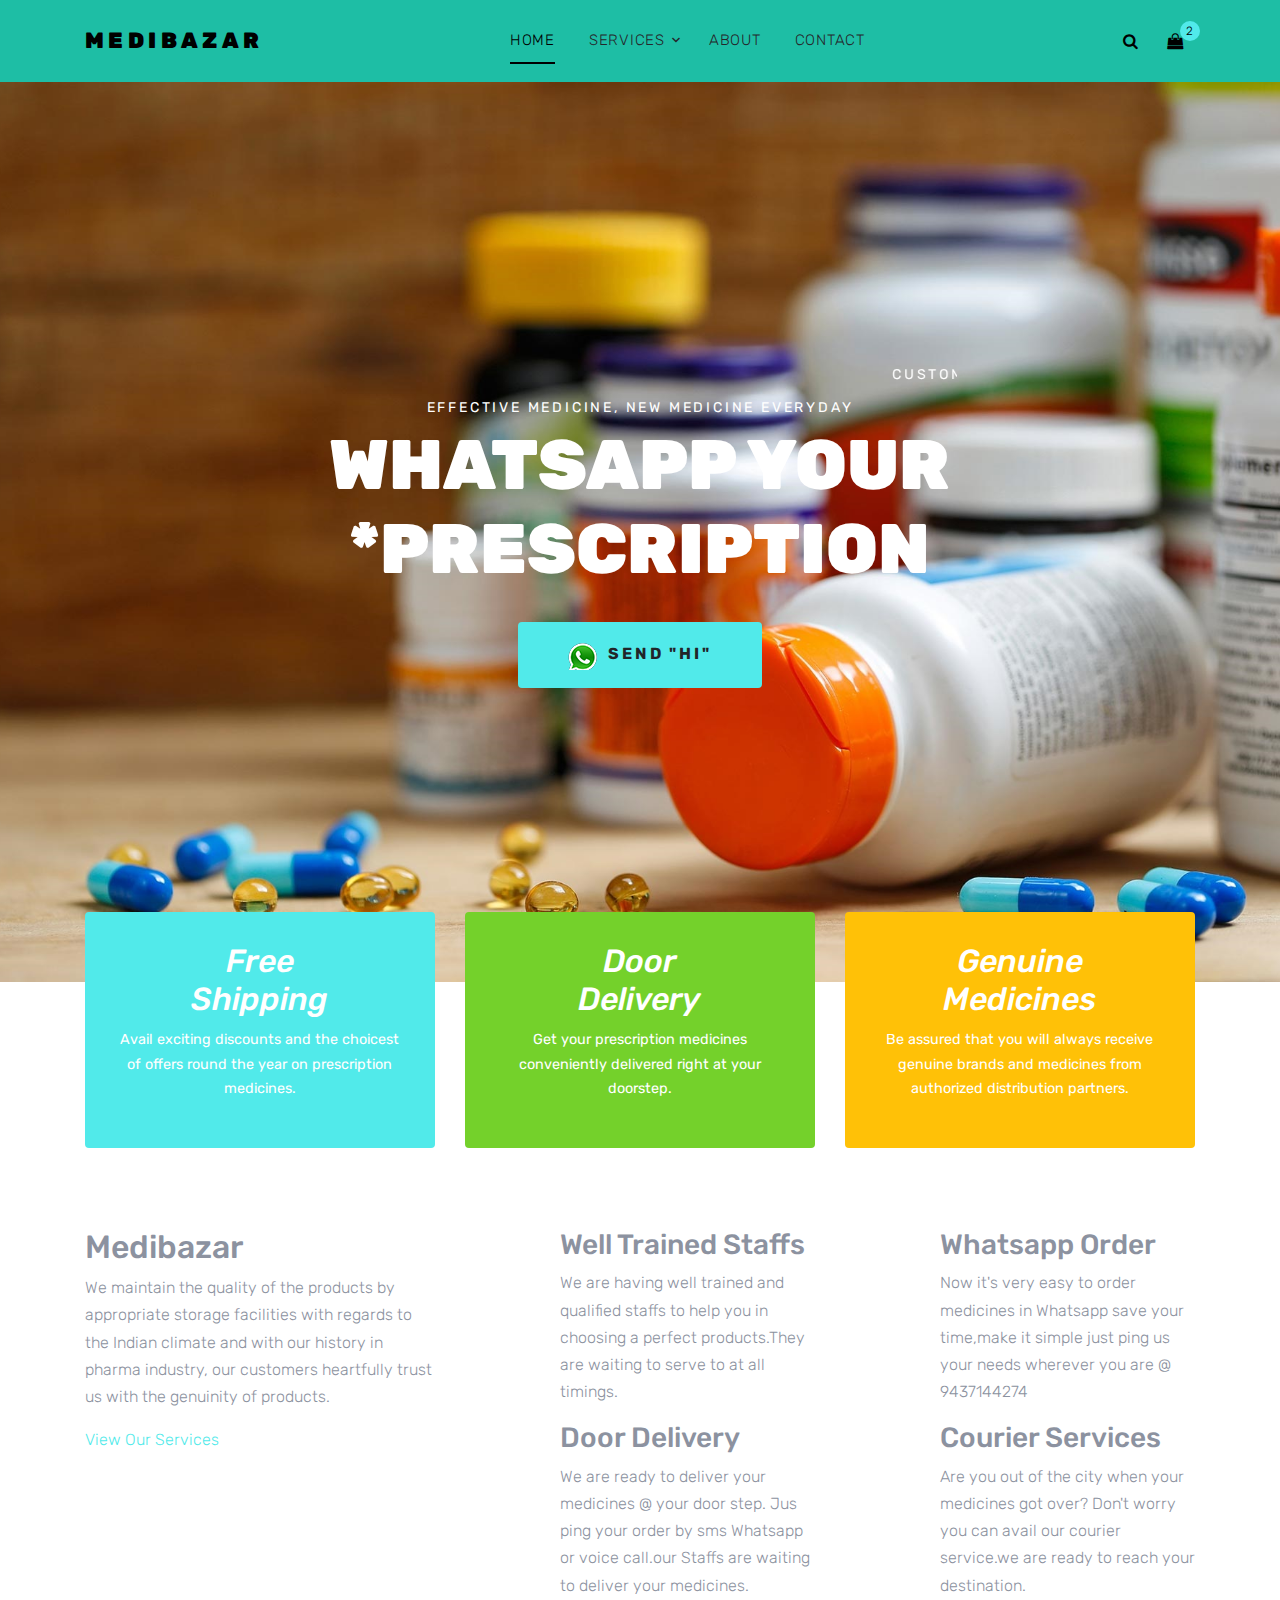
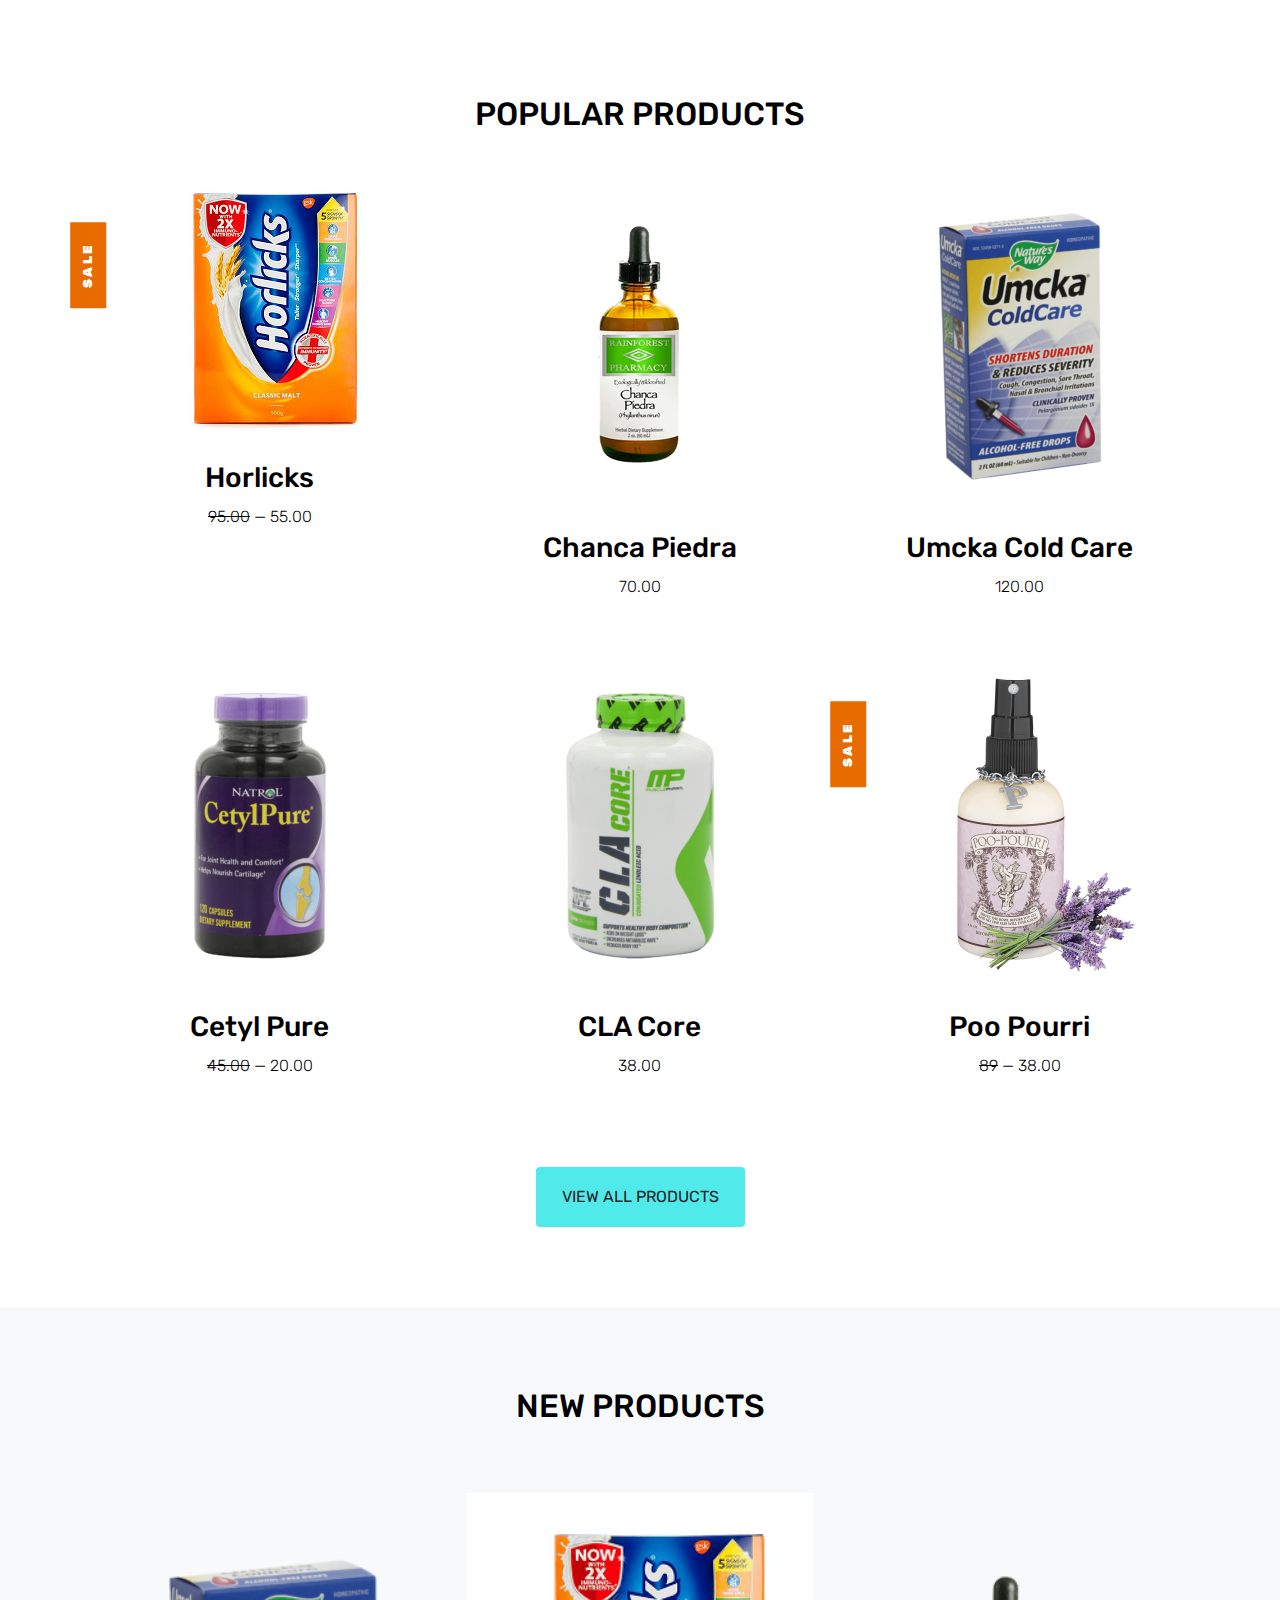
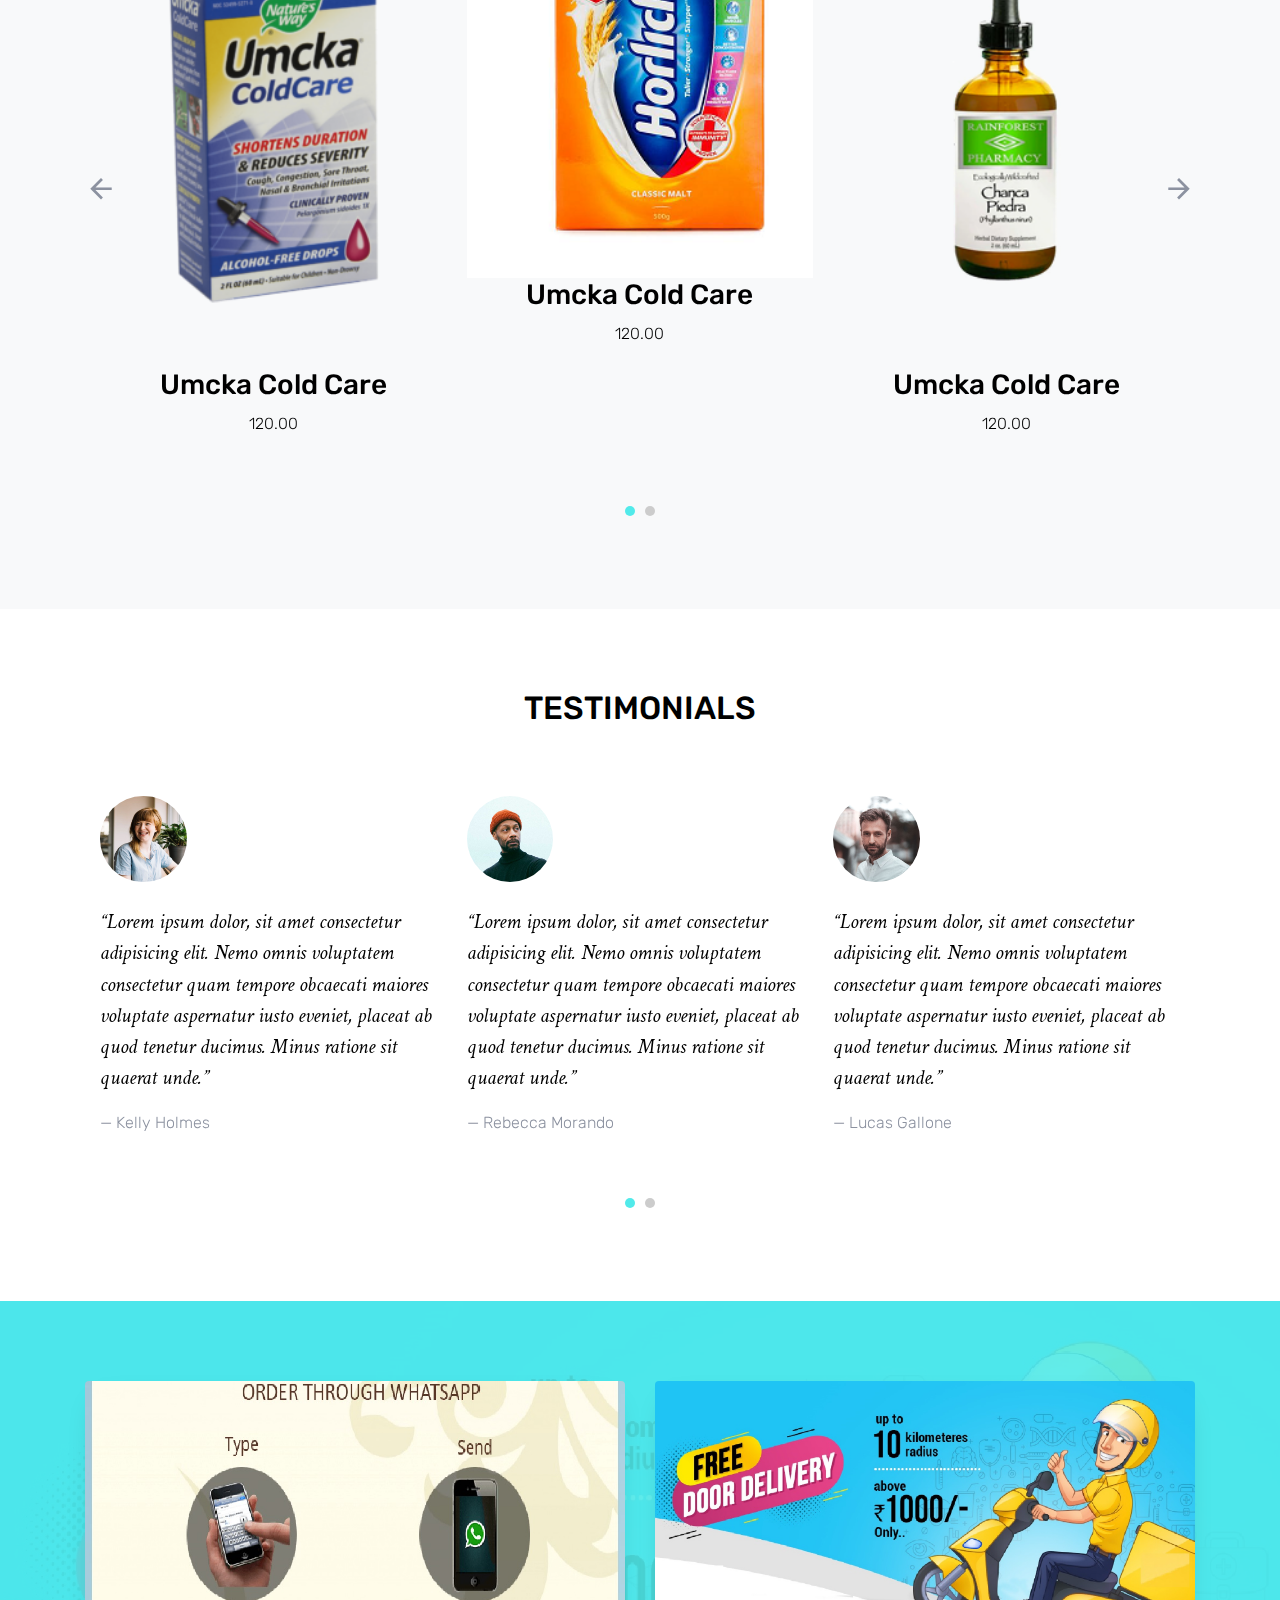
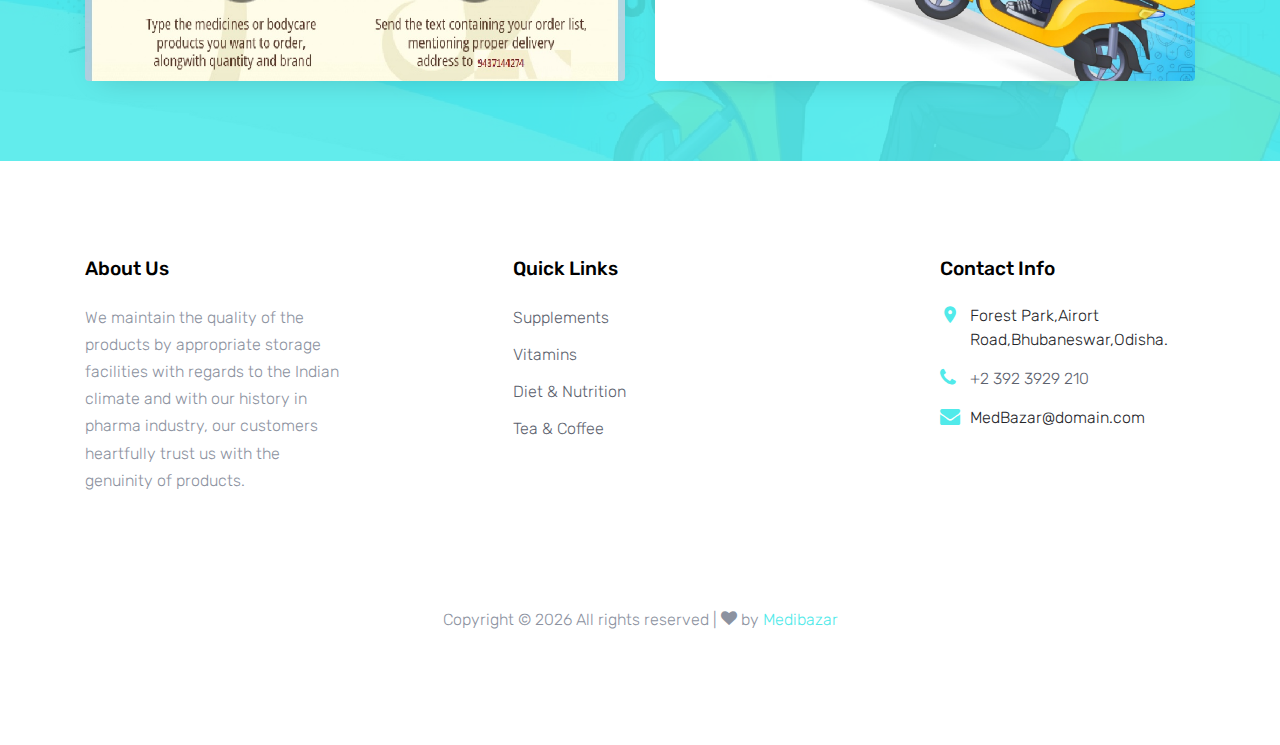
<file: index.html>
<!DOCTYPE html>
<html lang="en">

<head>
  <title>Medibazar.Com Online Pharmacy|Fast Delivery.</title>
  <meta charset="utf-8">
  <meta name="viewport" content="width=device-width, initial-scale=1, shrink-to-fit=no">

  <link href="https://fonts.googleapis.com/css?family=Rubik:400,700|Crimson+Text:400,400i" rel="stylesheet">
  <link rel="stylesheet" href="fonts/icomoon/style.css">

  <link rel="stylesheet" href="css/bootstrap.min.css">
  <link rel="stylesheet" href="css/magnific-popup.css">
  <link rel="stylesheet" href="css/jquery-ui.css">
  <link rel="stylesheet" href="css/owl.carousel.min.css">
  <link rel="stylesheet" href="css/owl.theme.default.min.css">


  <link rel="stylesheet" href="css/aos.css">

  <link rel="stylesheet" href="css/style.css">

</head>

<body>
<!-- <div class="header-top clearfix" style="background-color:#006374;"> -->
        <!-- <div class="container"> -->
            <!-- <div class="row"> -->
                <!-- <div class="col-lg-5 col-md-5 "> -->
                                            <!-- <p>Welcome to Medibazar</p> -->
                                        <!-- </div> -->
                                    <!-- <div class="col-lg-7 col-md-7  text-right"> -->
                                                <!-- <p> -->
                            <!-- Opening Hours : <span>Monday to Sunday - 7.00 AM TO 9.00 PM (Due to COVID-19 )</span>                        </p> -->
                    <!-- </div> -->
                            <!-- </div> -->
        <!-- </div> -->
    <!-- </div> -->

  <div class="site-wrap">


    <div class="site-navbar py-2">

      <div class="search-wrap">
        <div class="container">
          <a href="#" class="search-close js-search-close"><span class="icon-close2"></span></a>
          <form action="#" method="post">
            <input type="text" class="form-control" placeholder="Search keyword and hit enter...">
          </form>
        </div>
      </div>

      <div class="container">
        <div class="d-flex align-items-center justify-content-between">
          <div class="logo">
            <div class="site-logo">
              <a href="index.html" class="js-logo-clone">Medibazar</a>
            </div>
          </div>
          <div class="main-nav d-none d-lg-block">
            <nav class="site-navigation text-right text-md-center" role="navigation">
              <ul class="site-menu js-clone-nav d-none d-lg-block">
                <li class="active"><a href="index.html">Home</a></li>
                <!-- <li><a href="shop.html">Store</a></li> -->
                <li class="has-children">
                  <a href="#">Services</a>
                  <ul class="dropdown">
                    <li><a href="#">Doctor consoultancy</a></li>
                    <li class="has-children">
                      <a href="#">Vitamins</a>
                      <ul class="dropdown">
                        <li><a href="#">Fitness &amp; Supplements</a></li>
                        <li><a href="#">Vitamins</a></li>
                        <li><a href="#">Diet &amp; Nutrition</a></li>
                        <li><a href="#">Ayurveda Product</a></li>
                      </ul>
                    </li>
                    <li><a href="#">Diet &amp; Nutrition</a></li>
                    <li><a href="#">Diabetes</a></li>
                    
                  </ul>
                </li>
                <li><a href="about.html">About</a></li>
                <li><a href="https://wa.me/919437144274?text=Hi">Contact</a></li>
              </ul>
            </nav>
          </div>
          <div class="icons">
            <a href="#" class="icons-btn d-inline-block js-search-open"><span class="icon-search"></span></a>
            <a href="https://wa.me/919437144274?text=Hi" class="icons-btn d-inline-block bag">
              <span class="icon-shopping-bag"></span>
              <span class="number">2</span>
            </a>
            <a href="#" class="site-menu-toggle js-menu-toggle ml-3 d-inline-block d-lg-none"><span
                class="icon-menu"></span></a>
          </div>
        </div>
      </div>
    </div>
	
	


    <div class="site-blocks-cover" style="background-image: url('images/hero_1.jpg');">
      <div class="container">
        <div class="row">
          <div class="col-lg-7 mx-auto order-lg-2 align-self-center">
            <div class="site-block-cover-content text-center">
			<marquee><h2  class="sub-title" >Customer safety is of utmost importance to us and we are closely monitoring the impact of COVID-19.Please upload your prescription on Whatsappp</h2></marquee>
              <h2 class="sub-title">Effective Medicine, New Medicine Everyday</h2>
              <h1>WhatsApp Your *Prescription</h1>
              <h2>
                <a target="_blank" href="https://wa.me/919437144274?text=Hi"" class="btn btn-primary px-5 py-3"><img src="images/whatsapp.png" alt="Image"><b>Send "Hi"</b></a>
				
              </h2>
            </div>
          </div>
        </div>
      </div>
    </div>

    <div class="site-section">
      <div class="container">
        <div class="row align-items-stretch section-overlap">
          <div class="col-md-6 col-lg-4 mb-4 mb-lg-0">
            <div class="banner-wrap bg-primary h-100">
              <a href="#" class="h-100">
                <h5>Free <br> Shipping</h5>
                <p>
                  
                  <strong>Avail exciting discounts and the choicest of offers round the year on prescription medicines.</strong>
                </p>
              </a>
            </div>
          </div>
          <div class="col-md-6 col-lg-4 mb-4 mb-lg-0">
            <div class="banner-wrap h-100">
              <a href="#" class="h-100">
                <h5>Door <br> Delivery</h5>
                <p>
                  
                  <strong>Get your prescription medicines conveniently delivered right at your doorstep.</strong>
                </p>
              </a>
            </div>
          </div>
          <div class="col-md-6 col-lg-4 mb-4 mb-lg-0">
            <div class="banner-wrap bg-warning h-100">
              <a href="#" class="h-100">
                <h5>Genuine <br>Medicines </h5>
                <p>
                  
                  <strong>Be assured that you will always receive genuine brands and medicines from authorized distribution partners.</strong>
                </p>
              </a>
            </div>
          </div>

        </div>
      </div>
    </div>
	<div class="home-features clearfix">
    <div class="container">
        <div class="row">
            <div class="col-lg-4 col-md-4 col-sm-12 ">
                <div class="features-intro clearfix">
                    <h2><span>Medibazar</span></h2>

                    <p>We maintain the quality of the products by appropriate storage facilities with regards to the Indian climate and with our history in pharma industry, our customers heartfully trust us with the genuinity of products.</p>
                    <a class="read-more" href="services/index.html">View Our Services</a>                </div>
            </div>
            <div class="col-lg-8 col-md-8 col-sm-12 ">
                <div class="row">

                    <div class="col-lg-6 col-md-6 col-sm-6 single-feature">
                        <div class="row">
                            <div class="col-lg-3 col-md-3 col-sm-3 icon-wrapper">
                                <i class="fa fa-users"></i>                            </div>
                            <div class="col-lg-9 col-md-9 col-sm-9">
                                <h3>
                                    Well Trained Staffs                                </h3>
                                <p>We are having well trained and qualified staffs to help you in choosing a perfect products.They are waiting to serve to at all timings.</p>
                            </div>
                        </div>
                    </div>

                    <div class="col-lg-6 col-md-6 col-sm-6 single-feature">
                        <div class="row">
                            <div class="col-lg-3 col-md-3 col-sm-3 icon-wrapper">
                                <i class="fa fa-whatsapp"></i>                            </div>
                            <div class="col-lg-9 col-md-9 col-sm-9">
                                <h3>
                                    Whatsapp Order                                </h3>
                                <p>Now it's very easy to order medicines in Whatsapp save your time,make it simple just ping us your needs wherever you are @ 9437144274</p>
                            </div>
                        </div>
                    </div>
                    <div class="visible-lg clearfix"></div>
                    <div class="visible-md clearfix"></div>
                    <div class="visible-sm clearfix"></div>
                    <div class="col-lg-6 col-md-6 col-sm-6 single-feature">
                        <div class="row">
                            <div class="col-lg-3 col-md-3 col-sm-3 icon-wrapper">
                                <i class="fa fa-cart-plus"></i>                            </div>
                            <div class="col-lg-9 col-md-9 col-sm-9">
                                <h3>
                                    Door Delivery                                </h3>
                                <p>We are ready to deliver your medicines @ your door step. Jus ping your order by sms Whatsapp or voice call.our Staffs are waiting to deliver your medicines.</p>
                            </div>
                        </div>
                    </div>

                    <div class="col-lg-6 col-md-6 col-sm-6 single-feature">
                        <div class="row">
                            <div class="col-lg-3 col-md-3 col-sm-3 icon-wrapper">
                                <i class="fa fa-ambulance"></i>                            </div>
                            <div class="col-lg-9 col-md-9 col-sm-9">
                                <h3>
                                    Courier Services                                </h3>
                                <p>Are you out of the city when your medicines got over? Don't worry you can avail our courier service.we are ready to reach your destination.</p>
                            </div>
                        </div>
                    </div>

                </div>
            </div>
        </div>
    </div>
</div>


    <div class="site-section">
      <div class="container">
        <div class="row">
          <div class="title-section text-center col-12">
            <h2 class="text-uppercase">Popular Products</h2>
          </div>
        </div>

        <div class="row">
          <div class="col-sm-6 col-lg-4 text-center item mb-4">
            <span class="tag">Sale</span>
            <a href="shop-single.html"> <img src="images/product_01.png" alt="Image"></a>
            <h3 class="text-dark"><a href="shop-single.html">Horlicks</a></h3>
            <p class="price"><del>95.00</del> &mdash; 55.00</p>
          </div>
          <div class="col-sm-6 col-lg-4 text-center item mb-4">
            <a href="shop-single.html"> <img src="images/product_02.png" alt="Image"></a>
            <h3 class="text-dark"><a href="shop-single.html">Chanca Piedra</a></h3>
            <p class="price">70.00</p>
          </div>
          <div class="col-sm-6 col-lg-4 text-center item mb-4">
            <a href="shop-single.html"> <img src="images/product_03.png" alt="Image"></a>
            <h3 class="text-dark"><a href="shop-single.html">Umcka Cold Care</a></h3>
            <p class="price">120.00</p>
          </div>

          <div class="col-sm-6 col-lg-4 text-center item mb-4">

            <a href="shop-single.html"> <img src="images/product_04.png" alt="Image"></a>
            <h3 class="text-dark"><a href="shop-single.html">Cetyl Pure</a></h3>
            <p class="price"><del>45.00</del> &mdash; 20.00</p>
          </div>
          <div class="col-sm-6 col-lg-4 text-center item mb-4">
            <a href="shop-single.html"> <img src="images/product_05.png" alt="Image"></a>
            <h3 class="text-dark"><a href="shop-single.html">CLA Core</a></h3>
            <p class="price">38.00</p>
          </div>
          <div class="col-sm-6 col-lg-4 text-center item mb-4">
            <span class="tag">Sale</span>
            <a href="shop-single.html"> <img src="images/product_06.png" alt="Image"></a>
            <h3 class="text-dark"><a href="shop-single.html">Poo Pourri</a></h3>
            <p class="price"><del>89</del> &mdash; 38.00</p>
          </div>
        </div>
        <div class="row mt-5">
          <div class="col-12 text-center">
            <a href="shop.html" class="btn btn-primary px-4 py-3">View All Products</a>
          </div>
        </div>
      </div>
    </div>

    
    <div class="site-section bg-light">
      <div class="container">
        <div class="row">
          <div class="title-section text-center col-12">
            <h2 class="text-uppercase">New Products</h2>
          </div>
        </div>
        <div class="row">
          <div class="col-md-12 block-3 products-wrap">
            <div class="nonloop-block-3 owl-carousel">

              <div class="text-center item mb-4">
                <a href="shop-single.html"> <img src="images/product_03.png" alt="Image"></a>
                <h3 class="text-dark"><a href="shop-single.html">Umcka Cold Care</a></h3>
                <p class="price">120.00</p>
              </div>

              <div class="text-center item mb-4">
                <a href="shop-single.html"> <img src="images/product_01.png" alt="Image"></a>
                <h3 class="text-dark"><a href="shop-single.html">Umcka Cold Care</a></h3>
                <p class="price">120.00</p>
              </div>

              <div class="text-center item mb-4">
                <a href="shop-single.html"> <img src="images/product_02.png" alt="Image"></a>
                <h3 class="text-dark"><a href="shop-single.html">Umcka Cold Care</a></h3>
                <p class="price">120.00</p>
              </div>

              <div class="text-center item mb-4">
                <a href="shop-single.html"> <img src="images/product_04.png" alt="Image"></a>
                <h3 class="text-dark"><a href="shop-single.html">Umcka Cold Care</a></h3>
                <p class="price">120.00</p>
              </div>

            </div>
          </div>
        </div>
      </div>
    </div>

    <div class="site-section">
      <div class="container">
        <div class="row">
          <div class="title-section text-center col-12">
            <h2 class="text-uppercase">Testimonials</h2>
          </div>
        </div>
        <div class="row">
          <div class="col-md-12 block-3 products-wrap">
            <div class="nonloop-block-3 no-direction owl-carousel">
        
              <div class="testimony">
                <blockquote>
                  <img src="images/person_1.jpg" alt="Image" class="img-fluid w-25 mb-4 rounded-circle">
                  <p>&ldquo;Lorem ipsum dolor, sit amet consectetur adipisicing elit. Nemo omnis voluptatem consectetur quam tempore obcaecati maiores voluptate aspernatur iusto eveniet, placeat ab quod tenetur ducimus. Minus ratione sit quaerat unde.&rdquo;</p>
                </blockquote>

                <p>&mdash; Kelly Holmes</p>
              </div>
        
              <div class="testimony">
                <blockquote>
                  <img src="images/person_2.jpg" alt="Image" class="img-fluid w-25 mb-4 rounded-circle">
                  <p>&ldquo;Lorem ipsum dolor, sit amet consectetur adipisicing elit. Nemo omnis voluptatem consectetur quam tempore
                    obcaecati maiores voluptate aspernatur iusto eveniet, placeat ab quod tenetur ducimus. Minus ratione sit quaerat
                    unde.&rdquo;</p>
                </blockquote>
              
                <p>&mdash; Rebecca Morando</p>
              </div>
        
              <div class="testimony">
                <blockquote>
                  <img src="images/person_3.jpg" alt="Image" class="img-fluid w-25 mb-4 rounded-circle">
                  <p>&ldquo;Lorem ipsum dolor, sit amet consectetur adipisicing elit. Nemo omnis voluptatem consectetur quam tempore
                    obcaecati maiores voluptate aspernatur iusto eveniet, placeat ab quod tenetur ducimus. Minus ratione sit quaerat
                    unde.&rdquo;</p>
                </blockquote>
              
                <p>&mdash; Lucas Gallone</p>
              </div>
        
              <div class="testimony">
                <blockquote>
                  <img src="images/person_4.jpg" alt="Image" class="img-fluid w-25 mb-4 rounded-circle">
                  <p>&ldquo;Lorem ipsum dolor, sit amet consectetur adipisicing elit. Nemo omnis voluptatem consectetur quam tempore
                    obcaecati maiores voluptate aspernatur iusto eveniet, placeat ab quod tenetur ducimus. Minus ratione sit quaerat
                    unde.&rdquo;</p>
                </blockquote>
              
                <p>&mdash; Andrew Neel</p>
              </div>
        
            </div>
          </div>
        </div>
      </div>
    </div>

    <div class="site-section bg-secondary bg-image" style="background-image: url('images/bg_2.jpg');">
      <div class="container">
        <div class="row align-items-stretch">
          <div class="col-lg-6 mb-5 mb-lg-0">
            <a href="#" class="banner-1 h-100 d-flex" style="background-image: url('images/bg_1.jpg');">
              <div class="banner-1-inner align-self-center">
                <!-- <h2>Pharma Products</h2> -->
                <!-- <p>Lorem, ipsum dolor sit amet consectetur adipisicing elit. Molestiae ex ad minus rem odio voluptatem. -->
                <!-- </p> -->
              </div>
            </a>
          </div>
          <div class="col-lg-6 mb-5 mb-lg-0">
            <a href="#" class="banner-1 h-100 d-flex" style="background-image: url('images/bg_2.jpg');">
              <div class="banner-1-inner ml-auto  align-self-center">
               
              </div>
            </a>
          </div>
        </div>
      </div>
    </div>


    <footer class="site-footer">
      <div class="container">
        <div class="row">
          <div class="col-md-6 col-lg-3 mb-4 mb-lg-0">

            <div class="block-7">
              <h3 class="footer-heading mb-4">About Us</h3>
              <p>We maintain the quality of the products by appropriate storage facilities with
			  regards to the Indian climate and with our history in pharma industry, our customers heartfully trust us with the genuinity of products.</p>
            </div>

          </div>
          <div class="col-lg-3 mx-auto mb-5 mb-lg-0">
            <h3 class="footer-heading mb-4">Quick Links</h3>
            <ul class="list-unstyled">
              <li><a href="#">Supplements</a></li>
              <li><a href="#">Vitamins</a></li>
              <li><a href="#">Diet &amp; Nutrition</a></li>
              <li><a href="#">Tea &amp; Coffee</a></li>
            </ul>
          </div>

          <div class="col-md-6 col-lg-3">
            <div class="block-5 mb-5">
              <h3 class="footer-heading mb-4">Contact Info</h3>
              <ul class="list-unstyled">
                <li class="address">Forest Park,Airort Road,Bhubaneswar,Odisha.</li>
                <li class="phone"><a href="#">+2 392 3929 210</a></li>
                <li class="email">MedBazar@domain.com</li>
              </ul>
            </div>


          </div>
        </div>
        <div class="row pt-5 mt-5 text-center">
          <div class="col-md-12">
            <p>
             
              Copyright &copy; 
              <script>document.write(new Date().getFullYear());</script> All rights reserved | 
			  <i class="icon-heart" aria-hidden="true"></i> by <a href="/" target="_blank"
                class="text-primary">Medibazar</a>
              
            </p>
          </div>

        </div>
      </div>
    </footer>
  </div>

  <script src="js/jquery-3.3.1.min.js"></script>
  <script src="js/jquery-ui.js"></script>
  <script src="js/popper.min.js"></script>
  <script src="js/bootstrap.min.js"></script>
  <script src="js/owl.carousel.min.js"></script>
  <script src="js/jquery.magnific-popup.min.js"></script>
  <script src="js/aos.js"></script>

  <script src="js/main.js"></script>

</body>

</html>
</file>
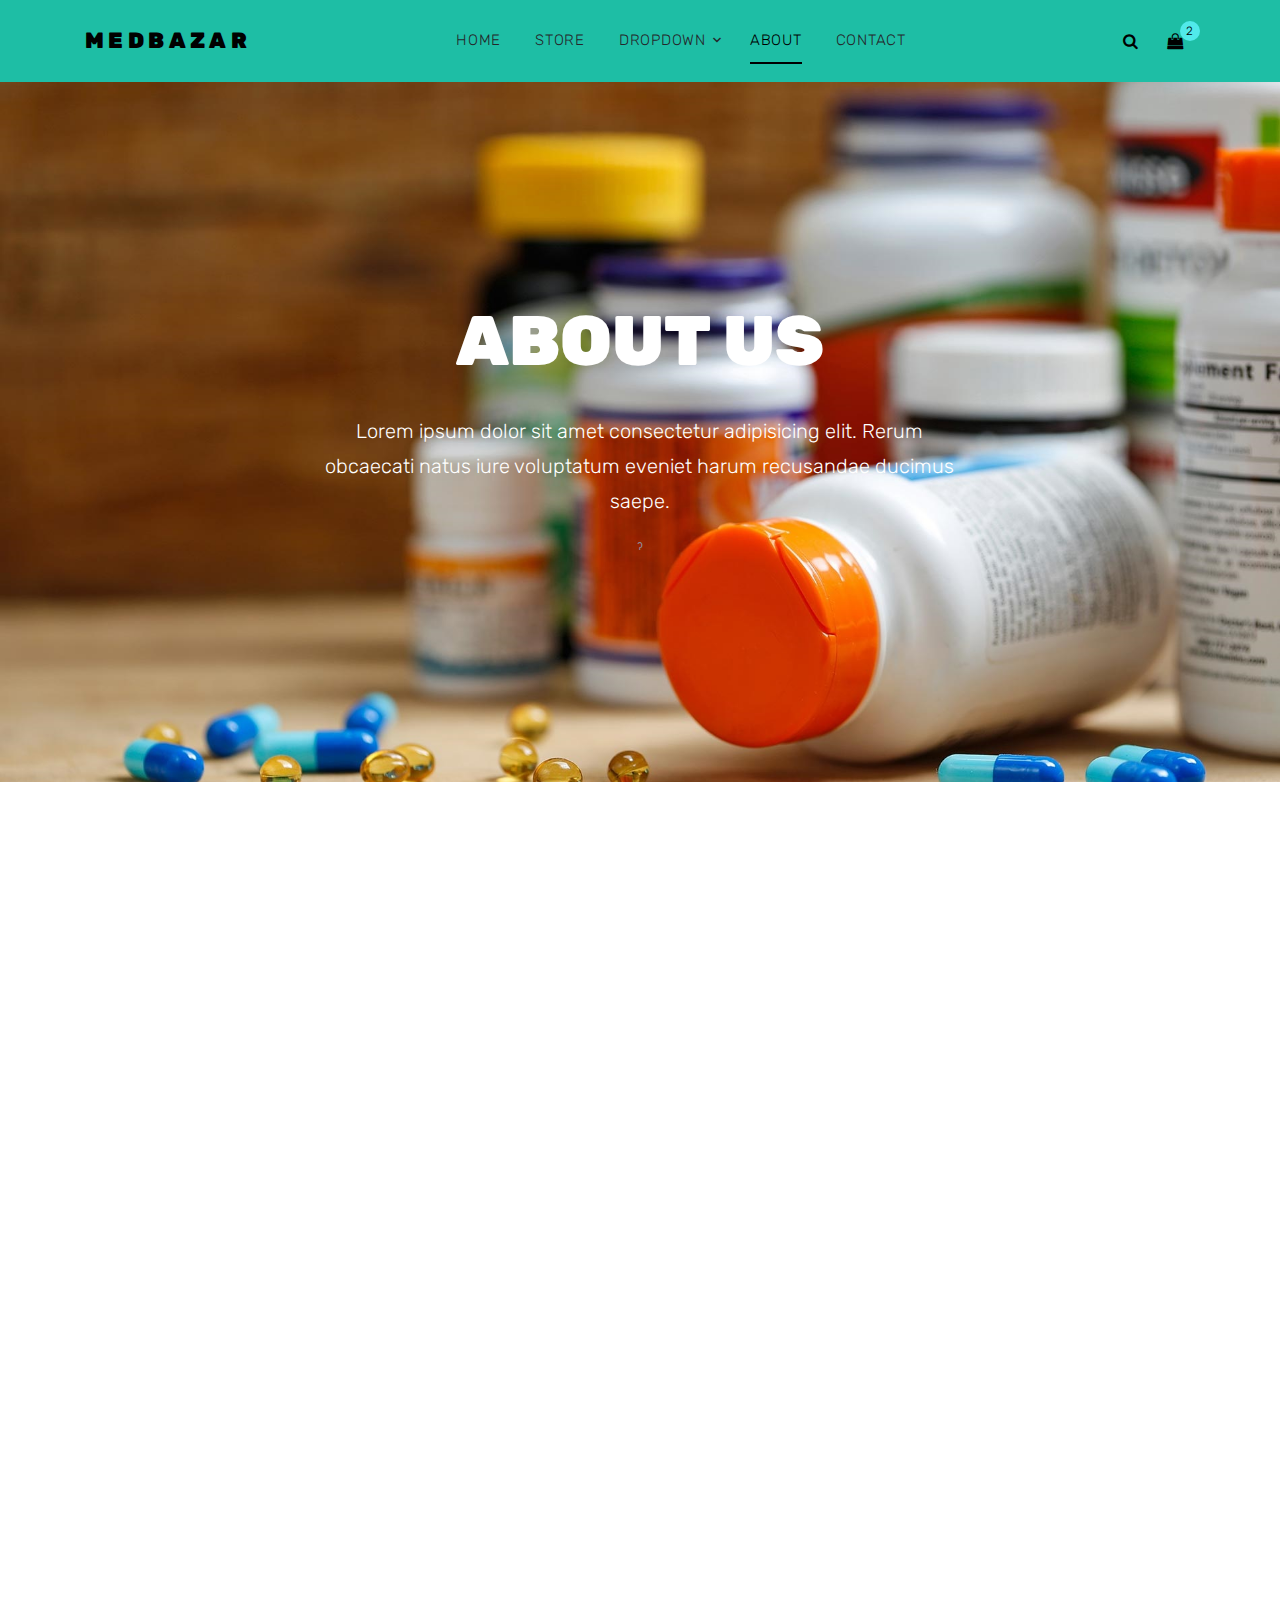
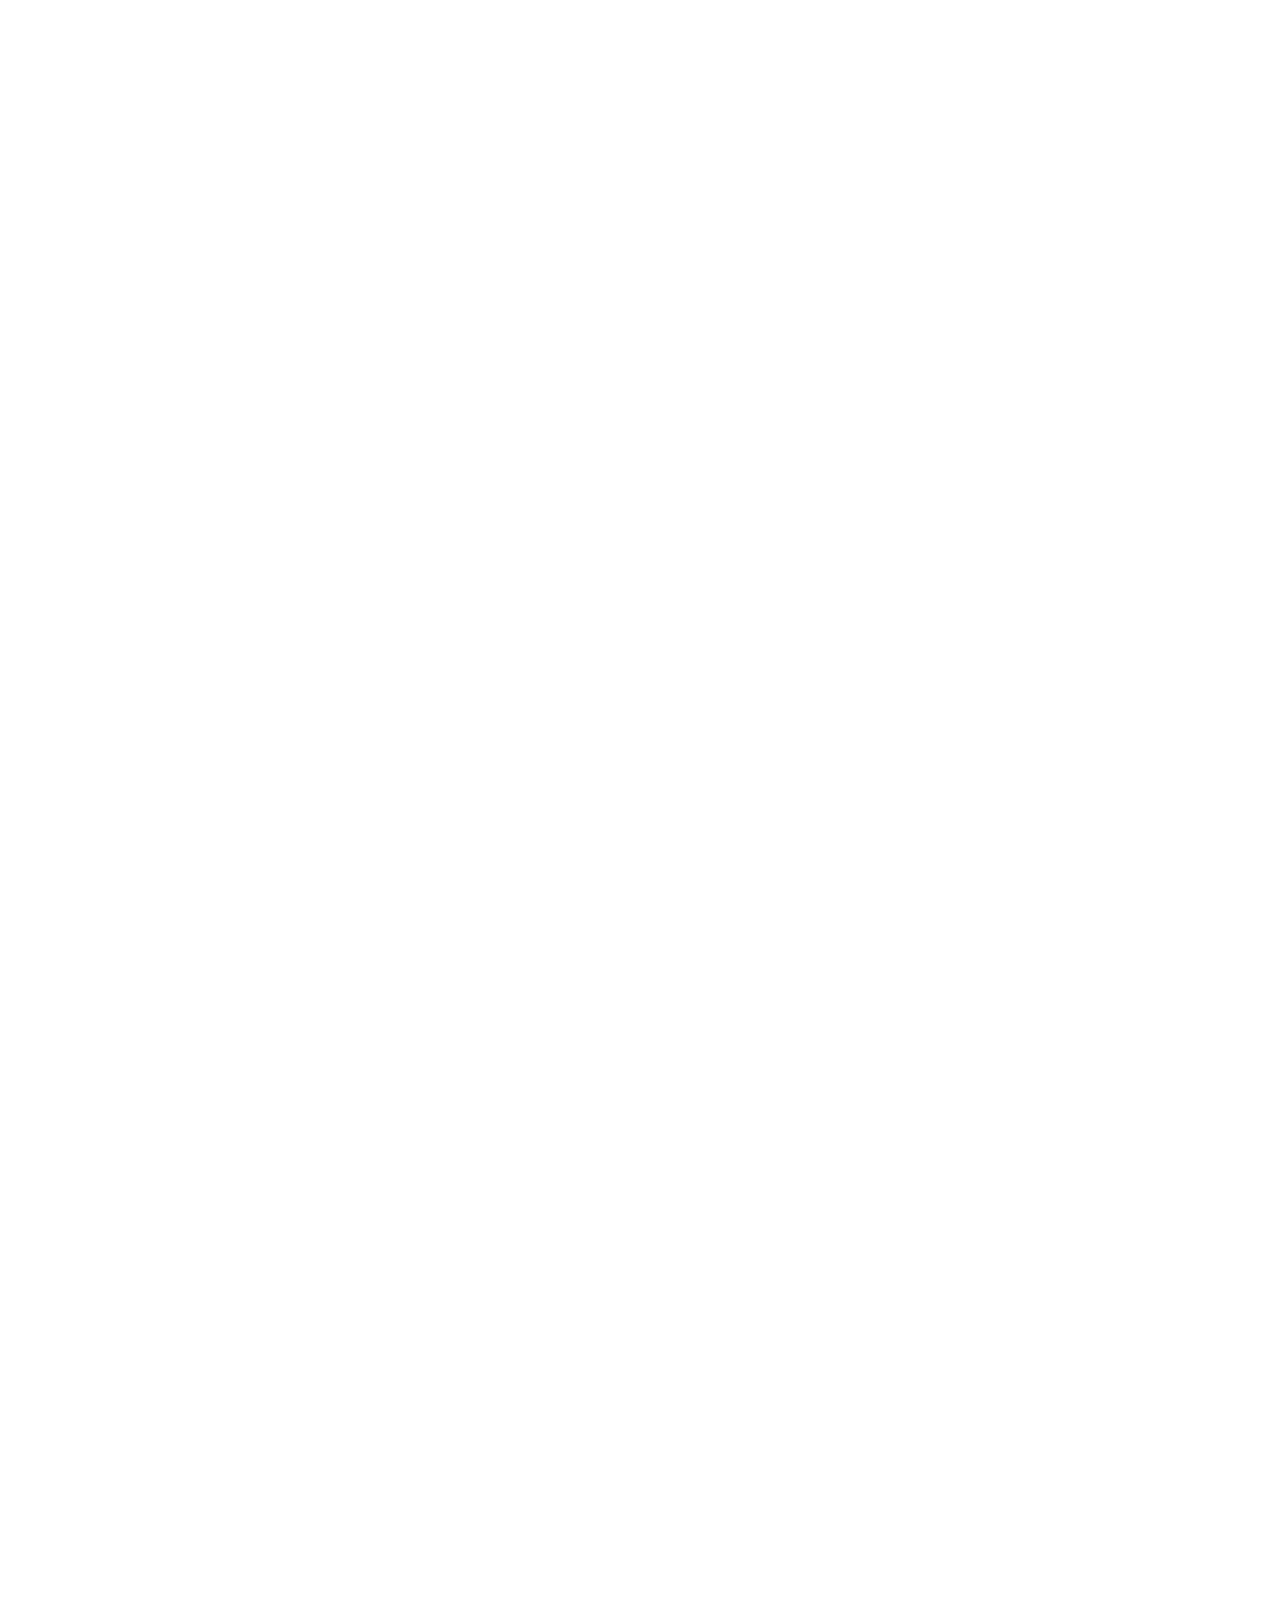
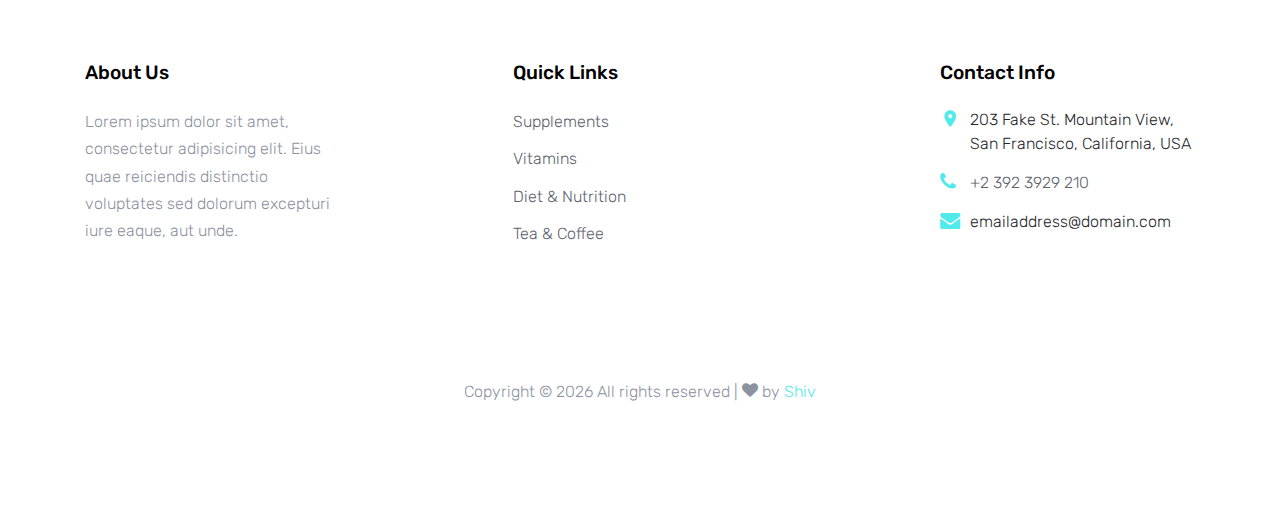
<file: about.html>
<!DOCTYPE html>
<html lang="en">

<head>
  <title>MedBazar.Com Online Pharmacy|About.</title>
  <meta charset="utf-8">
  <meta name="viewport" content="width=device-width, initial-scale=1, shrink-to-fit=no">

  <link href="https://fonts.googleapis.com/css?family=Rubik:400,700|Crimson+Text:400,400i" rel="stylesheet">
  <link rel="stylesheet" href="fonts/icomoon/style.css">

  <link rel="stylesheet" href="css/bootstrap.min.css">
  <link rel="stylesheet" href="css/magnific-popup.css">
  <link rel="stylesheet" href="css/jquery-ui.css">
  <link rel="stylesheet" href="css/owl.carousel.min.css">
  <link rel="stylesheet" href="css/owl.theme.default.min.css">


  <link rel="stylesheet" href="css/aos.css">

  <link rel="stylesheet" href="css/style.css">

</head>

<body>

  <div class="site-wrap">


    <div class="site-navbar py-2">

      <div class="search-wrap">
        <div class="container">
          <a href="#" class="search-close js-search-close"><span class="icon-close2"></span></a>
          <form action="#" method="post">
            <input type="text" class="form-control" placeholder="Search keyword and hit enter...">
          </form>
        </div>
      </div>

      <div class="container">
        <div class="d-flex align-items-center justify-content-between">
          <div class="logo">
            <div class="site-logo">
              <a href="index.html" class="js-logo-clone">MedBazar</a>
            </div>
          </div>
          <div class="main-nav d-none d-lg-block">
            <nav class="site-navigation text-right text-md-center" role="navigation">
              <ul class="site-menu js-clone-nav d-none d-lg-block">
                <li><a href="index.html">Home</a></li>
                <li><a href="shop.html">Store</a></li>
                <li class="has-children">
                  <a href="#">Dropdown</a>
                  <ul class="dropdown">
                    <li><a href="#">Supplements</a></li>
                    <li class="has-children">
                      <a href="#">Vitamins</a>
                      <ul class="dropdown">
                        <li><a href="#">Supplements</a></li>
                        <li><a href="#">Vitamins</a></li>
                        <li><a href="#">Diet &amp; Nutrition</a></li>
                        <li><a href="#">Tea &amp; Coffee</a></li>
                      </ul>
                    </li>
                    <li><a href="#">Diet &amp; Nutrition</a></li>
                    <li><a href="#">Tea &amp; Coffee</a></li>

                  </ul>
                </li>
                <li class="active"><a href="about.html">About</a></li>
                <li><a href="contact.html">Contact</a></li>
              </ul>
            </nav>
          </div>
          <div class="icons">
            <a href="#" class="icons-btn d-inline-block js-search-open"><span class="icon-search"></span></a>
            <a href="cart.html" class="icons-btn d-inline-block bag">
              <span class="icon-shopping-bag"></span>
              <span class="number">2</span>
            </a>
            <a href="#" class="site-menu-toggle js-menu-toggle ml-3 d-inline-block d-lg-none"><span
                class="icon-menu"></span></a>
          </div>
        </div>
      </div>
    </div>

    <div class="site-blocks-cover inner-page" style="background-image: url('images/hero_1.jpg');">
      <div class="container">
        <div class="row">
          <div class="col-lg-7 mx-auto align-self-center">
            <div class=" text-center">
              <h1>About Us</h1>
              <p>Lorem ipsum dolor sit amet consectetur adipisicing elit. Rerum obcaecati natus iure voluptatum eveniet harum recusandae ducimus saepe.</p>ˀ
            </div>
          </div>
        </div>
      </div>
    </div>

    <div class="site-section bg-light custom-border-bottom" data-aos="fade">
      <div class="container">
        <div class="row mb-5">
          <div class="col-md-6">
            <div class="block-16">
              <figure>
                <img src="images/bg_1.jpg" alt="Image placeholder" class="img-fluid rounded">
                <a href="https://vimeo.com/channels/staffpicks/93951774" class="play-button popup-vimeo"><span
                    class="icon-play"></span></a>
    
              </figure>
            </div>
          </div>
          <div class="col-md-1"></div>
          <div class="col-md-5">
    
    
            <div class="site-section-heading pt-3 mb-4">
              <h2 class="text-black">How We Started</h2>
            </div>
            <p>Lorem ipsum dolor sit amet, consectetur adipisicing elit. Eius repellat, dicta at laboriosam, nemo
              exercitationem itaque eveniet architecto cumque, deleniti commodi molestias repellendus quos sequi hic fugiat
              asperiores illum. Atque, in, fuga excepturi corrupti error corporis aliquam unde nostrum quas.</p>
            <p>Accusantium dolor ratione maiores est deleniti nihil? Dignissimos est, sunt nulla illum autem in, quibusdam
              cumque recusandae, laudantium minima repellendus.</p>
    
          </div>
        </div>
      </div>
    </div>

    

    <div class="site-section bg-light custom-border-bottom" data-aos="fade">
      <div class="container">
        <div class="row mb-5">
          <div class="col-md-6 order-md-2">
            <div class="block-16">
              <figure>
                <img src="images/hero_1.jpg" alt="Image placeholder" class="img-fluid rounded">
                <a href="https://vimeo.com/channels/staffpicks/93951774" class="play-button popup-vimeo"><span
                    class="icon-play"></span></a>
    
              </figure>
            </div>
          </div>
          <div class="col-md-5 mr-auto">
    
    
            <div class="site-section-heading pt-3 mb-4">
              <h2 class="text-black">We Are Trusted Company</h2>
            </div>
            <p class="text-black">Lorem ipsum dolor sit amet, consectetur adipisicing elit. Eius repellat, dicta at laboriosam, nemo
              exercitationem itaque eveniet architecto cumque, deleniti commodi molestias repellendus quos sequi hic fugiat
              asperiores illum. Atque, in, fuga excepturi corrupti error corporis aliquam unde nostrum quas.</p>
            <p class="text-black">Accusantium dolor ratione maiores est deleniti nihil? Dignissimos est, sunt nulla illum autem in, quibusdam
              cumque recusandae, laudantium minima repellendus.</p>
    
          </div>
        </div>
      </div>
    </div>
    
    <div class="site-section site-section-sm site-blocks-1 border-0" data-aos="fade">
      <div class="container">
        <div class="row">
          <div class="col-md-6 col-lg-4 d-lg-flex mb-4 mb-lg-0 pl-4" data-aos="fade-up" data-aos-delay="">
            <div class="icon mr-4 align-self-start">
              <span class="icon-truck text-primary"></span>
            </div>
            <div class="text">
              <h2>Free Shipping</h2>
              <p>Lorem ipsum dolor sit amet, consectetur adipiscing elit. Phasellus at iaculis quam. Integer accumsan
                tincidunt fringilla.</p>
            </div>
          </div>
          <div class="col-md-6 col-lg-4 d-lg-flex mb-4 mb-lg-0 pl-4" data-aos="fade-up" data-aos-delay="100">
            <div class="icon mr-4 align-self-start">
              <span class="icon-refresh2 text-primary"></span>
            </div>
            <div class="text">
              <h2>Free Returns</h2>
              <p>Lorem ipsum dolor sit amet, consectetur adipiscing elit. Phasellus at iaculis quam. Integer accumsan
                tincidunt fringilla.</p>
            </div>
          </div>
          <div class="col-md-6 col-lg-4 d-lg-flex mb-4 mb-lg-0 pl-4" data-aos="fade-up" data-aos-delay="200">
            <div class="icon mr-4 align-self-start">
              <span class="icon-help text-primary"></span>
            </div>
            <div class="text">
              <h2>Customer Support</h2>
              <p>Lorem ipsum dolor sit amet, consectetur adipiscing elit. Phasellus at iaculis quam. Integer accumsan
                tincidunt fringilla.</p>
            </div>
          </div>
        </div>
      </div>
    </div>
    

    <div class="site-section bg-light custom-border-bottom" data-aos="fade">
      <div class="container">
        <div class="row justify-content-center mb-5">
          <div class="col-md-7 site-section-heading text-center pt-4">
            <h2>The Team</h2>
          </div>
        </div>
        <div class="row">
          <div class="col-md-6 col-lg-6 mb-5">
    
            <div class="block-38 text-center">
              <div class="block-38-img">
                <div class="block-38-header">
                  <img src="images/person_1.jpg" alt="Image placeholder" class="mb-4">
                  <h3 class="block-38-heading h4">Elizabeth Graham</h3>
                  <p class="block-38-subheading">CEO/Co-Founder</p>
                </div>
                <div class="block-38-body">
                  <p>Lorem ipsum dolor sit amet consectetur adipisicing elit. Vitae aut minima nihil sit distinctio
                    recusandae doloribus ut fugit officia voluptate soluta. </p>
                </div>
              </div>
            </div>
          </div>
          <div class="col-md-6 col-lg-6 mb-5">
            <div class="block-38 text-center">
              <div class="block-38-img">
                <div class="block-38-header">
                  <img src="images/person_2.jpg" alt="Image placeholder" class="mb-4">
                  <h3 class="block-38-heading h4">Jennifer Greive</h3>
                  <p class="block-38-subheading">Co-Founder</p>
                </div>
                <div class="block-38-body">
                  <p>Lorem ipsum dolor sit amet consectetur adipisicing elit. Vitae aut minima nihil sit distinctio
                    recusandae doloribus ut fugit officia voluptate soluta. </p>
                </div>
              </div>
            </div>
          </div>
          <div class="col-md-6 col-lg-6 mb-5">
            <div class="block-38 text-center">
              <div class="block-38-img">
                <div class="block-38-header">
                  <img src="images/person_3.jpg" alt="Image placeholder" class="mb-4">
                  <h3 class="block-38-heading h4">Patrick Marx</h3>
                  <p class="block-38-subheading">Marketing</p>
                </div>
                <div class="block-38-body">
                  <p>Lorem ipsum dolor sit amet consectetur adipisicing elit. Vitae aut minima nihil sit distinctio
                    recusandae doloribus ut fugit officia voluptate soluta. </p>
                </div>
              </div>
            </div>
          </div>
          <div class="col-md-6 col-lg-6 mb-5">
            <div class="block-38 text-center">
              <div class="block-38-img">
                <div class="block-38-header">
                  <img src="images/person_4.jpg" alt="Image placeholder" class="mb-4">
                  <h3 class="block-38-heading h4">Mike Coolbert</h3>
                  <p class="block-38-subheading">Sales Manager</p>
                </div>
                <div class="block-38-body">
                  <p>Lorem ipsum dolor sit amet consectetur adipisicing elit. Vitae aut minima nihil sit distinctio
                    recusandae doloribus ut fugit officia voluptate soluta. </p>
                </div>
              </div>
            </div>
          </div>
        </div>
      </div>
    </div>


    <footer class="site-footer">
      <div class="container">
        <div class="row">
          <div class="col-md-6 col-lg-3 mb-4 mb-lg-0">

            <div class="block-7">
              <h3 class="footer-heading mb-4">About Us</h3>
              <p>Lorem ipsum dolor sit amet, consectetur adipisicing elit. Eius quae reiciendis distinctio voluptates
                sed dolorum excepturi iure eaque, aut unde.</p>
            </div>

          </div>
          <div class="col-lg-3 mx-auto mb-5 mb-lg-0">
            <h3 class="footer-heading mb-4">Quick Links</h3>
            <ul class="list-unstyled">
              <li><a href="#">Supplements</a></li>
              <li><a href="#">Vitamins</a></li>
              <li><a href="#">Diet &amp; Nutrition</a></li>
              <li><a href="#">Tea &amp; Coffee</a></li>
            </ul>
          </div>

          <div class="col-md-6 col-lg-3">
            <div class="block-5 mb-5">
              <h3 class="footer-heading mb-4">Contact Info</h3>
              <ul class="list-unstyled">
                <li class="address">203 Fake St. Mountain View, San Francisco, California, USA</li>
                <li class="phone"><a href="tel://23923929210">+2 392 3929 210</a></li>
                <li class="email">emailaddress@domain.com</li>
              </ul>
            </div>


          </div>
        </div>
        <div class="row pt-5 mt-5 text-center">
          <div class="col-md-12">
            <p>
             
              Copyright &copy; 
              <script>document.write(new Date().getFullYear());</script> All rights reserved | 
			  <i class="icon-heart" aria-hidden="true"></i> by <a href="/" target="_blank"
                class="text-primary">Shiv</a>
              
            </p>
          </div>

        </div>
      </div>
    </footer>
  </div>

  <script src="js/jquery-3.3.1.min.js"></script>
  <script src="js/jquery-ui.js"></script>
  <script src="js/popper.min.js"></script>
  <script src="js/bootstrap.min.js"></script>
  <script src="js/owl.carousel.min.js"></script>
  <script src="js/jquery.magnific-popup.min.js"></script>
  <script src="js/aos.js"></script>

  <script src="js/main.js"></script>

</body>

</html>
</file>
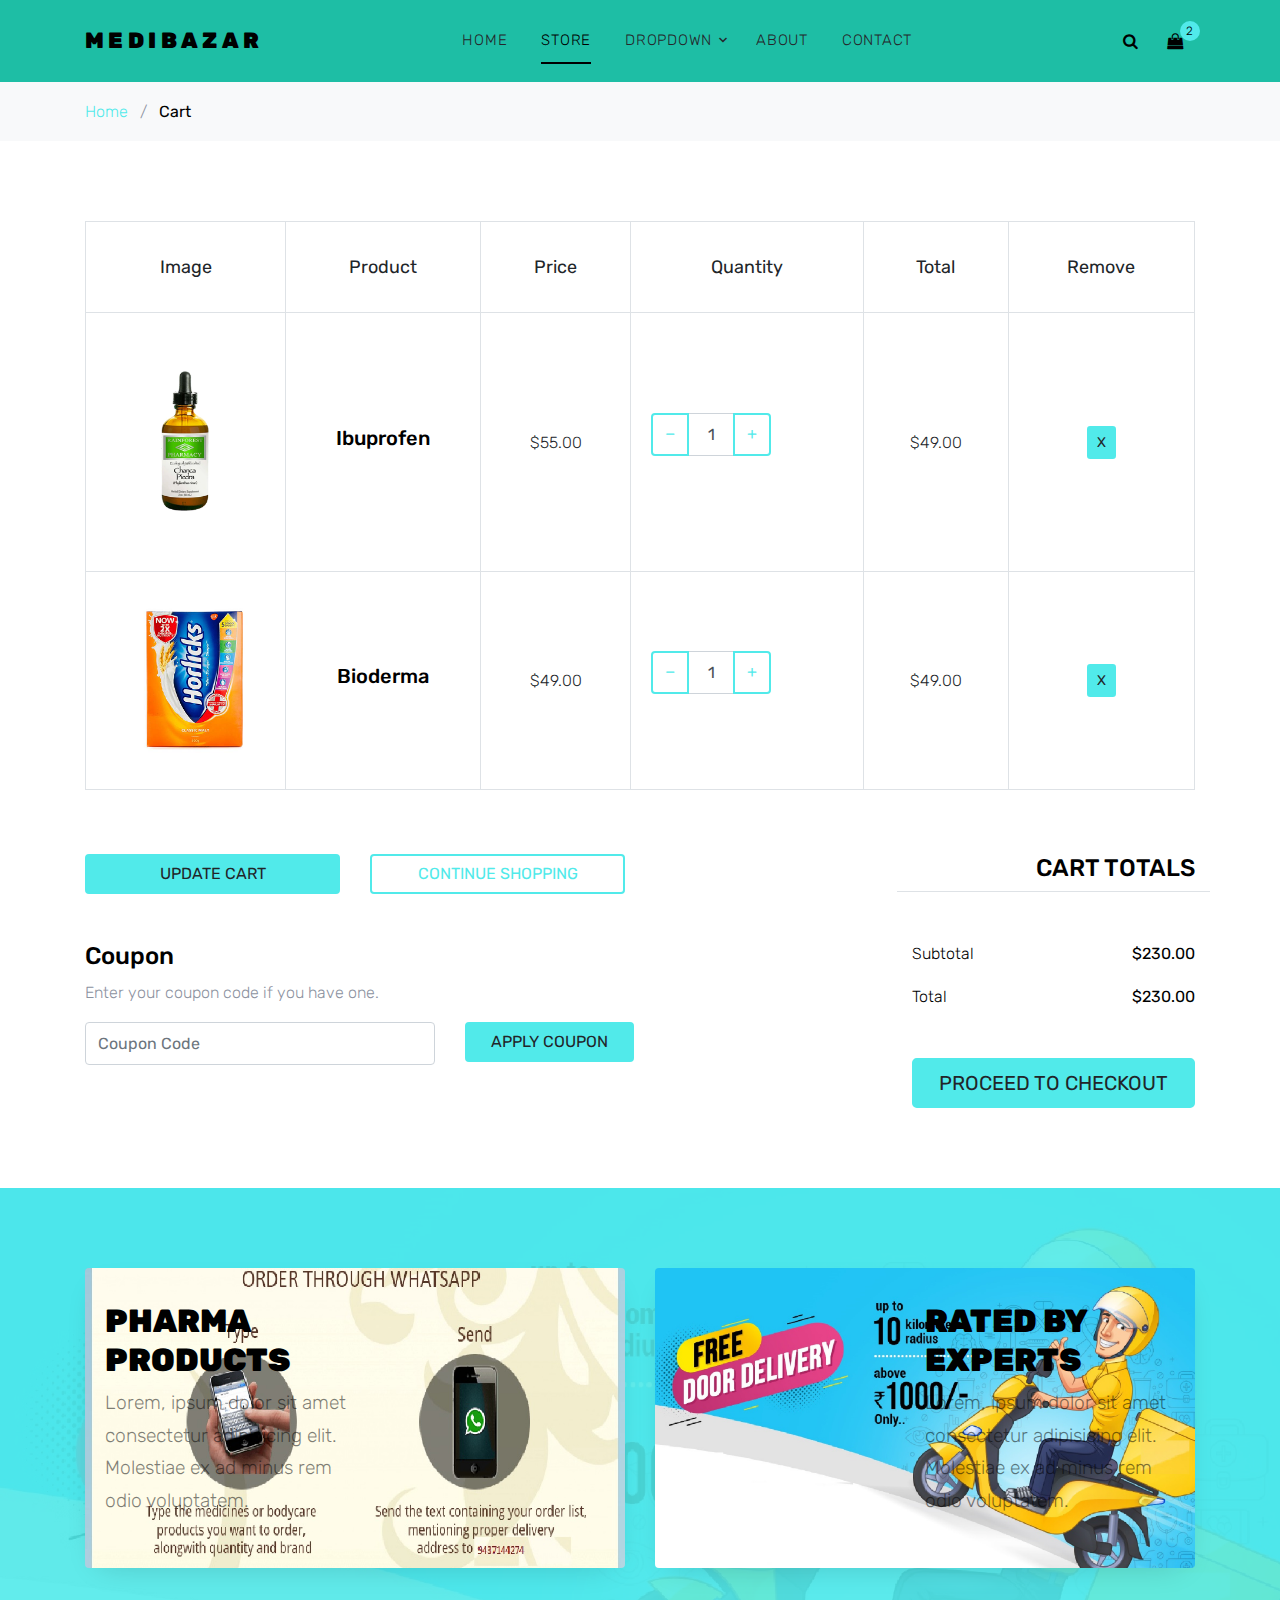
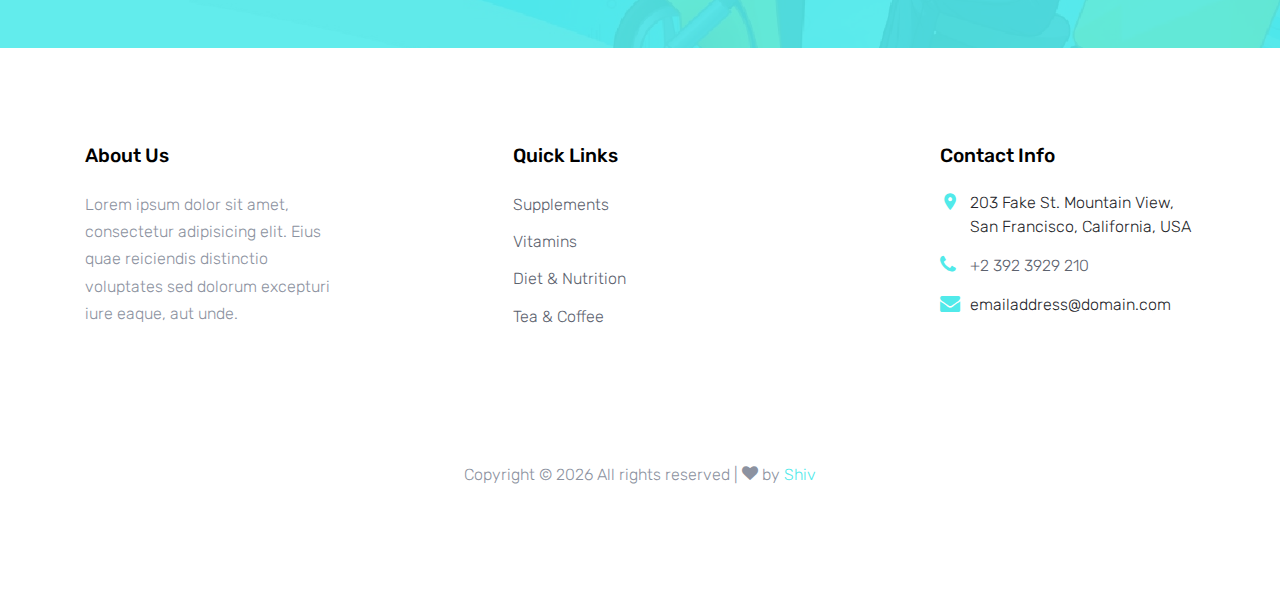
<file: cart.html>
<!DOCTYPE html>
<html lang="en">

<head>
  <title>MediBazar.Com Online Pharmacy|Fast Delivery.</title>
  <meta charset="utf-8">
  <meta name="viewport" content="width=device-width, initial-scale=1, shrink-to-fit=no">

  <link href="https://fonts.googleapis.com/css?family=Rubik:400,700|Crimson+Text:400,400i" rel="stylesheet">
  <link rel="stylesheet" href="fonts/icomoon/style.css">

  <link rel="stylesheet" href="css/bootstrap.min.css">
  <link rel="stylesheet" href="css/magnific-popup.css">
  <link rel="stylesheet" href="css/jquery-ui.css">
  <link rel="stylesheet" href="css/owl.carousel.min.css">
  <link rel="stylesheet" href="css/owl.theme.default.min.css">


  <link rel="stylesheet" href="css/aos.css">

  <link rel="stylesheet" href="css/style.css">

</head>

<body>

  <div class="site-wrap">


    <div class="site-navbar py-2">

      <div class="search-wrap">
        <div class="container">
          <a href="#" class="search-close js-search-close"><span class="icon-close2"></span></a>
          <form action="#" method="post">
            <input type="text" class="form-control" placeholder="Search keyword and hit enter...">
          </form>
        </div>
      </div>

      <div class="container">
        <div class="d-flex align-items-center justify-content-between">
          <div class="logo">
            <div class="site-logo">
              <a href="index.html" class="js-logo-clone">Medibazar</a>
            </div>
          </div>
          <div class="main-nav d-none d-lg-block">
            <nav class="site-navigation text-right text-md-center" role="navigation">
              <ul class="site-menu js-clone-nav d-none d-lg-block">
                <li><a href="index.html">Home</a></li>
                <li class="active"><a href="shop.html">Store</a></li>
                <li class="has-children">
                  <a href="#">Dropdown</a>
                  <ul class="dropdown">
                    <li><a href="#">Supplements</a></li>
                    <li class="has-children">
                      <a href="#">Vitamins</a>
                      <ul class="dropdown">
                        <li><a href="#">Supplements</a></li>
                        <li><a href="#">Vitamins</a></li>
                        <li><a href="#">Diet &amp; Nutrition</a></li>
                        <li><a href="#">Tea &amp; Coffee</a></li>
                      </ul>
                    </li>
                    <li><a href="#">Diet &amp; Nutrition</a></li>
                    <li><a href="#">Tea &amp; Coffee</a></li>

                  </ul>
                </li>
                <li><a href="about.html">About</a></li>
                <li><a href="contact.html">Contact</a></li>
              </ul>
            </nav>
          </div>
          <div class="icons">
            <a href="#" class="icons-btn d-inline-block js-search-open"><span class="icon-search"></span></a>
            <a href="cart.html" class="icons-btn d-inline-block bag">
              <span class="icon-shopping-bag"></span>
              <span class="number">2</span>
            </a>
            <a href="#" class="site-menu-toggle js-menu-toggle ml-3 d-inline-block d-lg-none"><span
                class="icon-menu"></span></a>
          </div>
        </div>
      </div>
    </div>

    <div class="bg-light py-3">
      <div class="container">
        <div class="row">
          <div class="col-md-12 mb-0">
            <a href="index.html">Home</a> <span class="mx-2 mb-0">/</span> 
            <strong class="text-black">Cart</strong>
          </div>
        </div>
      </div>
    </div>

    <div class="site-section">
      <div class="container">
        <div class="row mb-5">
          <form class="col-md-12" method="post">
            <div class="site-blocks-table">
              <table class="table table-bordered">
                <thead>
                  <tr>
                    <th class="product-thumbnail">Image</th>
                    <th class="product-name">Product</th>
                    <th class="product-price">Price</th>
                    <th class="product-quantity">Quantity</th>
                    <th class="product-total">Total</th>
                    <th class="product-remove">Remove</th>
                  </tr>
                </thead>
                <tbody>
                  <tr>
                    <td class="product-thumbnail">
                      <img src="images/product_02.png" alt="Image" class="img-fluid">
                    </td>
                    <td class="product-name">
                      <h2 class="h5 text-black">Ibuprofen</h2>
                    </td>
                    <td>$55.00</td>
                    <td>
                      <div class="input-group mb-3" style="max-width: 120px;">
                        <div class="input-group-prepend">
                          <button class="btn btn-outline-primary js-btn-minus" type="button">&minus;</button>
                        </div>
                        <input type="text" class="form-control text-center" value="1" placeholder=""
                          aria-label="Example text with button addon" aria-describedby="button-addon1">
                        <div class="input-group-append">
                          <button class="btn btn-outline-primary js-btn-plus" type="button">&plus;</button>
                        </div>
                      </div>
    
                    </td>
                    <td>$49.00</td>
                    <td><a href="#" class="btn btn-primary height-auto btn-sm">X</a></td>
                  </tr>
    
                  <tr>
                    <td class="product-thumbnail">
                      <img src="images/product_01.png" alt="Image" class="img-fluid">
                    </td>
                    <td class="product-name">
                      <h2 class="h5 text-black">Bioderma</h2>
                    </td>
                    <td>$49.00</td>
                    <td>
                      <div class="input-group mb-3" style="max-width: 120px;">
                        <div class="input-group-prepend">
                          <button class="btn btn-outline-primary js-btn-minus" type="button">&minus;</button>
                        </div>
                        <input type="text" class="form-control text-center" value="1" placeholder=""
                          aria-label="Example text with button addon" aria-describedby="button-addon1">
                        <div class="input-group-append">
                          <button class="btn btn-outline-primary js-btn-plus" type="button">&plus;</button>
                        </div>
                      </div>
    
                    </td>
                    <td>$49.00</td>
                    <td><a href="#" class="btn btn-primary height-auto btn-sm">X</a></td>
                  </tr>
                </tbody>
              </table>
            </div>
          </form>
        </div>
    
        <div class="row">
          <div class="col-md-6">
            <div class="row mb-5">
              <div class="col-md-6 mb-3 mb-md-0">
                <button class="btn btn-primary btn-md btn-block">Update Cart</button>
              </div>
              <div class="col-md-6">
                <button class="btn btn-outline-primary btn-md btn-block">Continue Shopping</button>
              </div>
            </div>
            <div class="row">
              <div class="col-md-12">
                <label class="text-black h4" for="coupon">Coupon</label>
                <p>Enter your coupon code if you have one.</p>
              </div>
              <div class="col-md-8 mb-3 mb-md-0">
                <input type="text" class="form-control py-3" id="coupon" placeholder="Coupon Code">
              </div>
              <div class="col-md-4">
                <button class="btn btn-primary btn-md px-4">Apply Coupon</button>
              </div>
            </div>
          </div>
          <div class="col-md-6 pl-5">
            <div class="row justify-content-end">
              <div class="col-md-7">
                <div class="row">
                  <div class="col-md-12 text-right border-bottom mb-5">
                    <h3 class="text-black h4 text-uppercase">Cart Totals</h3>
                  </div>
                </div>
                <div class="row mb-3">
                  <div class="col-md-6">
                    <span class="text-black">Subtotal</span>
                  </div>
                  <div class="col-md-6 text-right">
                    <strong class="text-black">$230.00</strong>
                  </div>
                </div>
                <div class="row mb-5">
                  <div class="col-md-6">
                    <span class="text-black">Total</span>
                  </div>
                  <div class="col-md-6 text-right">
                    <strong class="text-black">$230.00</strong>
                  </div>
                </div>
    
                <div class="row">
                  <div class="col-md-12">
                    <button class="btn btn-primary btn-lg btn-block" onclick="window.location='checkout.html'">Proceed To
                      Checkout</button>
                  </div>
                </div>
              </div>
            </div>
          </div>
        </div>
      </div>
    </div>

    <div class="site-section bg-secondary bg-image" style="background-image: url('images/bg_2.jpg');">
      <div class="container">
        <div class="row align-items-stretch">
          <div class="col-lg-6 mb-5 mb-lg-0">
            <a href="#" class="banner-1 h-100 d-flex" style="background-image: url('images/bg_1.jpg');">
              <div class="banner-1-inner align-self-center">
                <h2>Pharma Products</h2>
                <p>Lorem, ipsum dolor sit amet consectetur adipisicing elit. Molestiae ex ad minus rem odio voluptatem.
                </p>
              </div>
            </a>
          </div>
          <div class="col-lg-6 mb-5 mb-lg-0">
            <a href="#" class="banner-1 h-100 d-flex" style="background-image: url('images/bg_2.jpg');">
              <div class="banner-1-inner ml-auto  align-self-center">
                <h2>Rated by Experts</h2>
                <p>Lorem, ipsum dolor sit amet consectetur adipisicing elit. Molestiae ex ad minus rem odio voluptatem.
                </p>
              </div>
            </a>
          </div>
        </div>
      </div>
    </div>


    <footer class="site-footer">
      <div class="container">
        <div class="row">
          <div class="col-md-6 col-lg-3 mb-4 mb-lg-0">

            <div class="block-7">
              <h3 class="footer-heading mb-4">About Us</h3>
              <p>Lorem ipsum dolor sit amet, consectetur adipisicing elit. Eius quae reiciendis distinctio voluptates
                sed dolorum excepturi iure eaque, aut unde.</p>
            </div>

          </div>
          <div class="col-lg-3 mx-auto mb-5 mb-lg-0">
            <h3 class="footer-heading mb-4">Quick Links</h3>
            <ul class="list-unstyled">
              <li><a href="#">Supplements</a></li>
              <li><a href="#">Vitamins</a></li>
              <li><a href="#">Diet &amp; Nutrition</a></li>
              <li><a href="#">Tea &amp; Coffee</a></li>
            </ul>
          </div>

          <div class="col-md-6 col-lg-3">
            <div class="block-5 mb-5">
              <h3 class="footer-heading mb-4">Contact Info</h3>
              <ul class="list-unstyled">
                <li class="address">203 Fake St. Mountain View, San Francisco, California, USA</li>
                <li class="phone"><a href="tel://23923929210">+2 392 3929 210</a></li>
                <li class="email">emailaddress@domain.com</li>
              </ul>
            </div>


          </div>
        </div>
        <div class="row pt-5 mt-5 text-center">
          <div class="col-md-12">
            <p>
             
              Copyright &copy; 
              <script>document.write(new Date().getFullYear());</script> All rights reserved | 
			  <i class="icon-heart" aria-hidden="true"></i> by <a href="/" target="_blank"
                class="text-primary">Shiv</a>
              
            </p>
          </div>

        </div>
      </div>
    </footer>
  </div>

  <script src="js/jquery-3.3.1.min.js"></script>
  <script src="js/jquery-ui.js"></script>
  <script src="js/popper.min.js"></script>
  <script src="js/bootstrap.min.js"></script>
  <script src="js/owl.carousel.min.js"></script>
  <script src="js/jquery.magnific-popup.min.js"></script>
  <script src="js/aos.js"></script>

  <script src="js/main.js"></script>

</body>

</html>
</file>
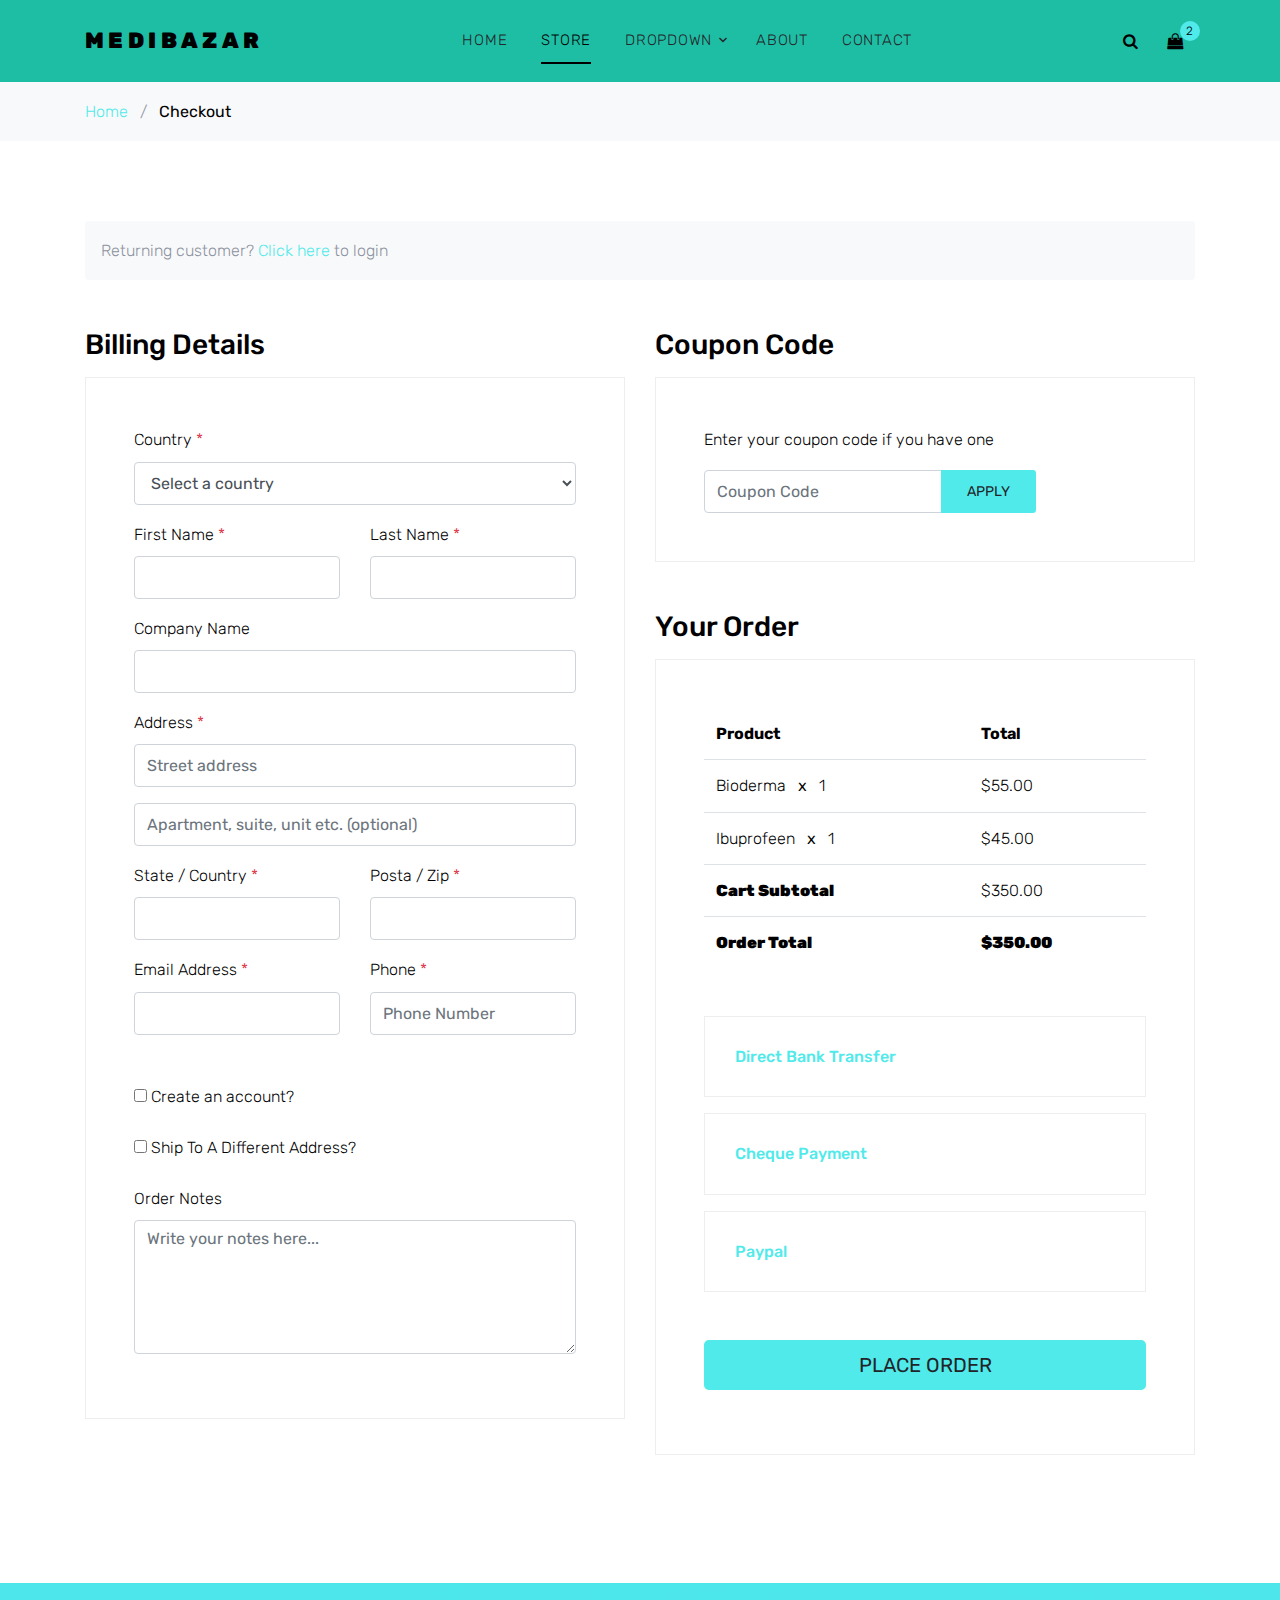
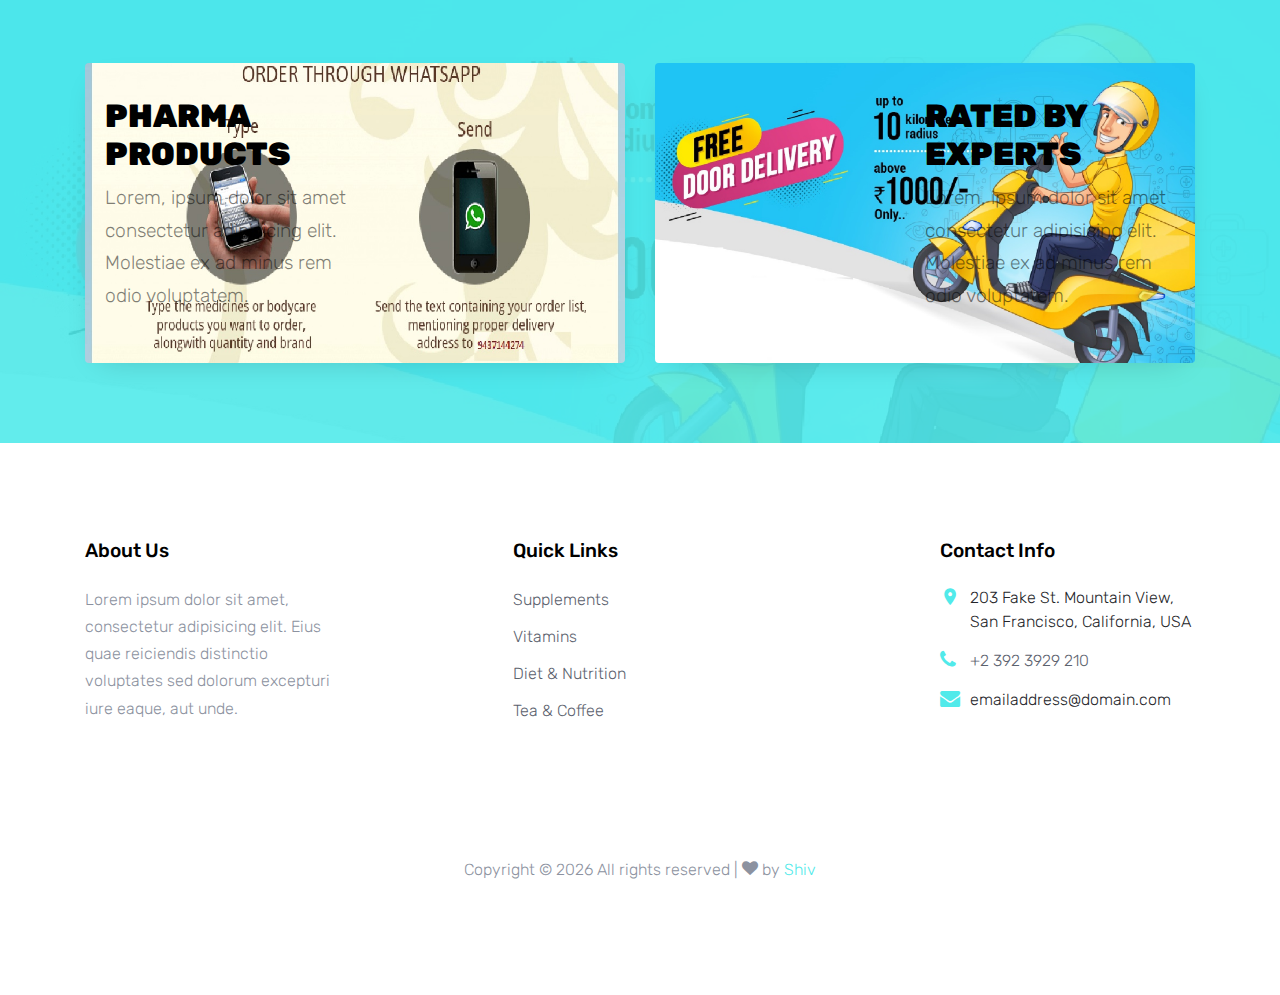
<file: checkout.html>
<!DOCTYPE html>
<html lang="en">

<head>
  <title>MediBazar.Com Online Pharmacy|Fast Delivery.</title>
  <meta charset="utf-8">
  <meta name="viewport" content="width=device-width, initial-scale=1, shrink-to-fit=no">

  <link href="https://fonts.googleapis.com/css?family=Rubik:400,700|Crimson+Text:400,400i" rel="stylesheet">
  <link rel="stylesheet" href="fonts/icomoon/style.css">

  <link rel="stylesheet" href="css/bootstrap.min.css">
  <link rel="stylesheet" href="css/magnific-popup.css">
  <link rel="stylesheet" href="css/jquery-ui.css">
  <link rel="stylesheet" href="css/owl.carousel.min.css">
  <link rel="stylesheet" href="css/owl.theme.default.min.css">


  <link rel="stylesheet" href="css/aos.css">

  <link rel="stylesheet" href="css/style.css">

</head>

<body>

  <div class="site-wrap">


    <div class="site-navbar py-2">

      <div class="search-wrap">
        <div class="container">
          <a href="#" class="search-close js-search-close"><span class="icon-close2"></span></a>
          <form action="#" method="post">
            <input type="text" class="form-control" placeholder="Search keyword and hit enter...">
          </form>
        </div>
      </div>

      <div class="container">
        <div class="d-flex align-items-center justify-content-between">
          <div class="logo">
            <div class="site-logo">
              <a href="index.html" class="js-logo-clone">Medibazar</a>
            </div>
          </div>
          <div class="main-nav d-none d-lg-block">
            <nav class="site-navigation text-right text-md-center" role="navigation">
              <ul class="site-menu js-clone-nav d-none d-lg-block">
                <li><a href="index.html">Home</a></li>
                <li class="active"><a href="shop.html">Store</a></li>
                <li class="has-children">
                  <a href="#">Dropdown</a>
                  <ul class="dropdown">
                    <li><a href="#">Supplements</a></li>
                    <li class="has-children">
                      <a href="#">Vitamins</a>
                      <ul class="dropdown">
                        <li><a href="#">Supplements</a></li>
                        <li><a href="#">Vitamins</a></li>
                        <li><a href="#">Diet &amp; Nutrition</a></li>
                        <li><a href="#">Tea &amp; Coffee</a></li>
                      </ul>
                    </li>
                    <li><a href="#">Diet &amp; Nutrition</a></li>
                    <li><a href="#">Tea &amp; Coffee</a></li>

                  </ul>
                </li>
                <li><a href="about.html">About</a></li>
                <li><a href="contact.html">Contact</a></li>
              </ul>
            </nav>
          </div>
          <div class="icons">
            <a href="#" class="icons-btn d-inline-block js-search-open"><span class="icon-search"></span></a>
            <a href="cart.html" class="icons-btn d-inline-block bag">
              <span class="icon-shopping-bag"></span>
              <span class="number">2</span>
            </a>
            <a href="#" class="site-menu-toggle js-menu-toggle ml-3 d-inline-block d-lg-none"><span
                class="icon-menu"></span></a>
          </div>
        </div>
      </div>
    </div>

    <div class="bg-light py-3">
      <div class="container">
        <div class="row">
          <div class="col-md-12 mb-0">
            <a href="index.html">Home</a> <span class="mx-2 mb-0">/</span>
            <strong class="text-black">Checkout</strong>
          </div>
        </div>
      </div>
    </div>

    <div class="site-section">
      <div class="container">
        <div class="row mb-5">
          <div class="col-md-12">
            <div class="bg-light rounded p-3">
              <p class="mb-0">Returning customer? <a href="#" class="d-inline-block">Click here</a> to login</p>
            </div>
          </div>
        </div>
        <div class="row">
          <div class="col-md-6 mb-5 mb-md-0">
            <h2 class="h3 mb-3 text-black">Billing Details</h2>
            <div class="p-3 p-lg-5 border">
              <div class="form-group">
                <label for="c_country" class="text-black">Country <span class="text-danger">*</span></label>
                <select id="c_country" class="form-control">
                  <option value="1">Select a country</option>
                  <option value="2">bangladesh</option>
                  <option value="3">Algeria</option>
                  <option value="4">Afghanistan</option>
                  <option value="5">Ghana</option>
                  <option value="6">Albania</option>
                  <option value="7">Bahrain</option>
                  <option value="8">Colombia</option>
                  <option value="9">Dominican Republic</option>
                </select>
              </div>
              <div class="form-group row">
                <div class="col-md-6">
                  <label for="c_fname" class="text-black">First Name <span class="text-danger">*</span></label>
                  <input type="text" class="form-control" id="c_fname" name="c_fname">
                </div>
                <div class="col-md-6">
                  <label for="c_lname" class="text-black">Last Name <span class="text-danger">*</span></label>
                  <input type="text" class="form-control" id="c_lname" name="c_lname">
                </div>
              </div>
    
              <div class="form-group row">
                <div class="col-md-12">
                  <label for="c_companyname" class="text-black">Company Name </label>
                  <input type="text" class="form-control" id="c_companyname" name="c_companyname">
                </div>
              </div>
    
              <div class="form-group row">
                <div class="col-md-12">
                  <label for="c_address" class="text-black">Address <span class="text-danger">*</span></label>
                  <input type="text" class="form-control" id="c_address" name="c_address" placeholder="Street address">
                </div>
              </div>
    
              <div class="form-group">
                <input type="text" class="form-control" placeholder="Apartment, suite, unit etc. (optional)">
              </div>
    
              <div class="form-group row">
                <div class="col-md-6">
                  <label for="c_state_country" class="text-black">State / Country <span class="text-danger">*</span></label>
                  <input type="text" class="form-control" id="c_state_country" name="c_state_country">
                </div>
                <div class="col-md-6">
                  <label for="c_postal_zip" class="text-black">Posta / Zip <span class="text-danger">*</span></label>
                  <input type="text" class="form-control" id="c_postal_zip" name="c_postal_zip">
                </div>
              </div>
    
              <div class="form-group row mb-5">
                <div class="col-md-6">
                  <label for="c_email_address" class="text-black">Email Address <span class="text-danger">*</span></label>
                  <input type="text" class="form-control" id="c_email_address" name="c_email_address">
                </div>
                <div class="col-md-6">
                  <label for="c_phone" class="text-black">Phone <span class="text-danger">*</span></label>
                  <input type="text" class="form-control" id="c_phone" name="c_phone" placeholder="Phone Number">
                </div>
              </div>
    
              <div class="form-group">
                <label for="c_create_account" class="text-black" data-toggle="collapse" href="#create_an_account"
                  role="button" aria-expanded="false" aria-controls="create_an_account"><input type="checkbox" value="1"
                    id="c_create_account"> Create an account?</label>
                <div class="collapse" id="create_an_account">
                  <div class="py-2">
                    <p class="mb-3">Create an account by entering the information below. If you are a returning customer
                      please login at the top of the page.</p>
                    <div class="form-group">
                      <label for="c_account_password" class="text-black">Account Password</label>
                      <input type="email" class="form-control" id="c_account_password" name="c_account_password"
                        placeholder="">
                    </div>
                  </div>
                </div>
              </div>
    
    
              <div class="form-group">
                <label for="c_ship_different_address" class="text-black" data-toggle="collapse"
                  href="#ship_different_address" role="button" aria-expanded="false"
                  aria-controls="ship_different_address"><input type="checkbox" value="1" id="c_ship_different_address">
                  Ship To A Different Address?</label>
                <div class="collapse" id="ship_different_address">
                  <div class="py-2">
    
                    <div class="form-group">
                      <label for="c_diff_country" class="text-black">Country <span class="text-danger">*</span></label>
                      <select id="c_diff_country" class="form-control">
                        <option value="1">Select a country</option>
                        <option value="2">bangladesh</option>
                        <option value="3">Algeria</option>
                        <option value="4">Afghanistan</option>
                        <option value="5">Ghana</option>
                        <option value="6">Albania</option>
                        <option value="7">Bahrain</option>
                        <option value="8">Colombia</option>
                        <option value="9">Dominican Republic</option>
                      </select>
                    </div>
    
    
                    <div class="form-group row">
                      <div class="col-md-6">
                        <label for="c_diff_fname" class="text-black">First Name <span class="text-danger">*</span></label>
                        <input type="text" class="form-control" id="c_diff_fname" name="c_diff_fname">
                      </div>
                      <div class="col-md-6">
                        <label for="c_diff_lname" class="text-black">Last Name <span class="text-danger">*</span></label>
                        <input type="text" class="form-control" id="c_diff_lname" name="c_diff_lname">
                      </div>
                    </div>
    
                    <div class="form-group row">
                      <div class="col-md-12">
                        <label for="c_diff_companyname" class="text-black">Company Name </label>
                        <input type="text" class="form-control" id="c_diff_companyname" name="c_diff_companyname">
                      </div>
                    </div>
    
                    <div class="form-group row">
                      <div class="col-md-12">
                        <label for="c_diff_address" class="text-black">Address <span class="text-danger">*</span></label>
                        <input type="text" class="form-control" id="c_diff_address" name="c_diff_address"
                          placeholder="Street address">
                      </div>
                    </div>
    
                    <div class="form-group">
                      <input type="text" class="form-control" placeholder="Apartment, suite, unit etc. (optional)">
                    </div>
    
                    <div class="form-group row">
                      <div class="col-md-6">
                        <label for="c_diff_state_country" class="text-black">State / Country <span
                            class="text-danger">*</span></label>
                        <input type="text" class="form-control" id="c_diff_state_country" name="c_diff_state_country">
                      </div>
                      <div class="col-md-6">
                        <label for="c_diff_postal_zip" class="text-black">Posta / Zip <span
                            class="text-danger">*</span></label>
                        <input type="text" class="form-control" id="c_diff_postal_zip" name="c_diff_postal_zip">
                      </div>
                    </div>
    
                    <div class="form-group row mb-5">
                      <div class="col-md-6">
                        <label for="c_diff_email_address" class="text-black">Email Address <span
                            class="text-danger">*</span></label>
                        <input type="text" class="form-control" id="c_diff_email_address" name="c_diff_email_address">
                      </div>
                      <div class="col-md-6">
                        <label for="c_diff_phone" class="text-black">Phone <span class="text-danger">*</span></label>
                        <input type="text" class="form-control" id="c_diff_phone" name="c_diff_phone"
                          placeholder="Phone Number">
                      </div>
                    </div>
    
                  </div>
    
                </div>
              </div>
    
              <div class="form-group">
                <label for="c_order_notes" class="text-black">Order Notes</label>
                <textarea name="c_order_notes" id="c_order_notes" cols="30" rows="5" class="form-control"
                  placeholder="Write your notes here..."></textarea>
              </div>
    
            </div>
          </div>
          <div class="col-md-6">
    
            <div class="row mb-5">
              <div class="col-md-12">
                <h2 class="h3 mb-3 text-black">Coupon Code</h2>
                <div class="p-3 p-lg-5 border">
    
                  <label for="c_code" class="text-black mb-3">Enter your coupon code if you have one</label>
                  <div class="input-group w-75">
                    <input type="text" class="form-control" id="c_code" placeholder="Coupon Code" aria-label="Coupon Code"
                      aria-describedby="button-addon2">
                    <div class="input-group-append">
                      <button class="btn btn-primary btn-sm px-4" type="button" id="button-addon2">Apply</button>
                    </div>
                  </div>
    
                </div>
              </div>
            </div>
    
            <div class="row mb-5">
              <div class="col-md-12">
                <h2 class="h3 mb-3 text-black">Your Order</h2>
                <div class="p-3 p-lg-5 border">
                  <table class="table site-block-order-table mb-5">
                    <thead>
                      <th>Product</th>
                      <th>Total</th>
                    </thead>
                    <tbody>
                      <tr>
                        <td>Bioderma <strong class="mx-2">x</strong> 1</td>
                        <td>$55.00</td>
                      </tr>
                      <tr>
                        <td>Ibuprofeen <strong class="mx-2">x</strong> 1</td>
                        <td>$45.00</td>
                      </tr>
                      <tr>
                        <td class="text-black font-weight-bold"><strong>Cart Subtotal</strong></td>
                        <td class="text-black">$350.00</td>
                      </tr>
                      <tr>
                        <td class="text-black font-weight-bold"><strong>Order Total</strong></td>
                        <td class="text-black font-weight-bold"><strong>$350.00</strong></td>
                      </tr>
                    </tbody>
                  </table>
    
                  <div class="border mb-3">
                    <h3 class="h6 mb-0"><a class="d-block" data-toggle="collapse" href="#collapsebank" role="button"
                        aria-expanded="false" aria-controls="collapsebank">Direct Bank Transfer</a></h3>
    
                    <div class="collapse" id="collapsebank">
                      <div class="py-2 px-4">
                        <p class="mb-0">Make your payment directly into our bank account. Please use your Order ID as the
                          payment reference. Your order won’t be shipped until the funds have cleared in our account.</p>
                      </div>
                    </div>
                  </div>
    
                  <div class="border mb-3">
                    <h3 class="h6 mb-0"><a class="d-block" data-toggle="collapse" href="#collapsecheque" role="button"
                        aria-expanded="false" aria-controls="collapsecheque">Cheque Payment</a></h3>
    
                    <div class="collapse" id="collapsecheque">
                      <div class="py-2 px-4">
                        <p class="mb-0">Make your payment directly into our bank account. Please use your Order ID as the
                          payment reference. Your order won’t be shipped until the funds have cleared in our account.</p>
                      </div>
                    </div>
                  </div>
    
                  <div class="border mb-5">
                    <h3 class="h6 mb-0"><a class="d-block" data-toggle="collapse" href="#collapsepaypal" role="button"
                        aria-expanded="false" aria-controls="collapsepaypal">Paypal</a></h3>
    
                    <div class="collapse" id="collapsepaypal">
                      <div class="py-2 px-4">
                        <p class="mb-0">Make your payment directly into our bank account. Please use your Order ID as the
                          payment reference. Your order won’t be shipped until the funds have cleared in our account.</p>
                      </div>
                    </div>
                  </div>
    
                  <div class="form-group">
                    <button class="btn btn-primary btn-lg btn-block" onclick="window.location='thankyou.html'">Place
                      Order</button>
                  </div>
    
                </div>
              </div>
            </div>
    
          </div>
        </div>
        <!-- </form> -->
      </div>
    </div>
    

    <div class="site-section bg-secondary bg-image" style="background-image: url('images/bg_2.jpg');">
      <div class="container">
        <div class="row align-items-stretch">
          <div class="col-lg-6 mb-5 mb-lg-0">
            <a href="#" class="banner-1 h-100 d-flex" style="background-image: url('images/bg_1.jpg');">
              <div class="banner-1-inner align-self-center">
                <h2>Pharma Products</h2>
                <p>Lorem, ipsum dolor sit amet consectetur adipisicing elit. Molestiae ex ad minus rem odio voluptatem.
                </p>
              </div>
            </a>
          </div>
          <div class="col-lg-6 mb-5 mb-lg-0">
            <a href="#" class="banner-1 h-100 d-flex" style="background-image: url('images/bg_2.jpg');">
              <div class="banner-1-inner ml-auto  align-self-center">
                <h2>Rated by Experts</h2>
                <p>Lorem, ipsum dolor sit amet consectetur adipisicing elit. Molestiae ex ad minus rem odio voluptatem.
                </p>
              </div>
            </a>
          </div>
        </div>
      </div>
    </div>


    <footer class="site-footer">
      <div class="container">
        <div class="row">
          <div class="col-md-6 col-lg-3 mb-4 mb-lg-0">

            <div class="block-7">
              <h3 class="footer-heading mb-4">About Us</h3>
              <p>Lorem ipsum dolor sit amet, consectetur adipisicing elit. Eius quae reiciendis distinctio voluptates
                sed dolorum excepturi iure eaque, aut unde.</p>
            </div>

          </div>
          <div class="col-lg-3 mx-auto mb-5 mb-lg-0">
            <h3 class="footer-heading mb-4">Quick Links</h3>
            <ul class="list-unstyled">
              <li><a href="#">Supplements</a></li>
              <li><a href="#">Vitamins</a></li>
              <li><a href="#">Diet &amp; Nutrition</a></li>
              <li><a href="#">Tea &amp; Coffee</a></li>
            </ul>
          </div>

          <div class="col-md-6 col-lg-3">
            <div class="block-5 mb-5">
              <h3 class="footer-heading mb-4">Contact Info</h3>
              <ul class="list-unstyled">
                <li class="address">203 Fake St. Mountain View, San Francisco, California, USA</li>
                <li class="phone"><a href="tel://23923929210">+2 392 3929 210</a></li>
                <li class="email">emailaddress@domain.com</li>
              </ul>
            </div>


          </div>
        </div>
        <div class="row pt-5 mt-5 text-center">
          <div class="col-md-12">
            <p>
             
              Copyright &copy; 
              <script>document.write(new Date().getFullYear());</script> All rights reserved | 
			  <i class="icon-heart" aria-hidden="true"></i> by <a href="/" target="_blank"
                class="text-primary">Shiv</a>
              
            </p>
          </div>

        </div>
      </div>
    </footer>
  </div>

  <script src="js/jquery-3.3.1.min.js"></script>
  <script src="js/jquery-ui.js"></script>
  <script src="js/popper.min.js"></script>
  <script src="js/bootstrap.min.js"></script>
  <script src="js/owl.carousel.min.js"></script>
  <script src="js/jquery.magnific-popup.min.js"></script>
  <script src="js/aos.js"></script>

  <script src="js/main.js"></script>

</body>

</html>
</file>
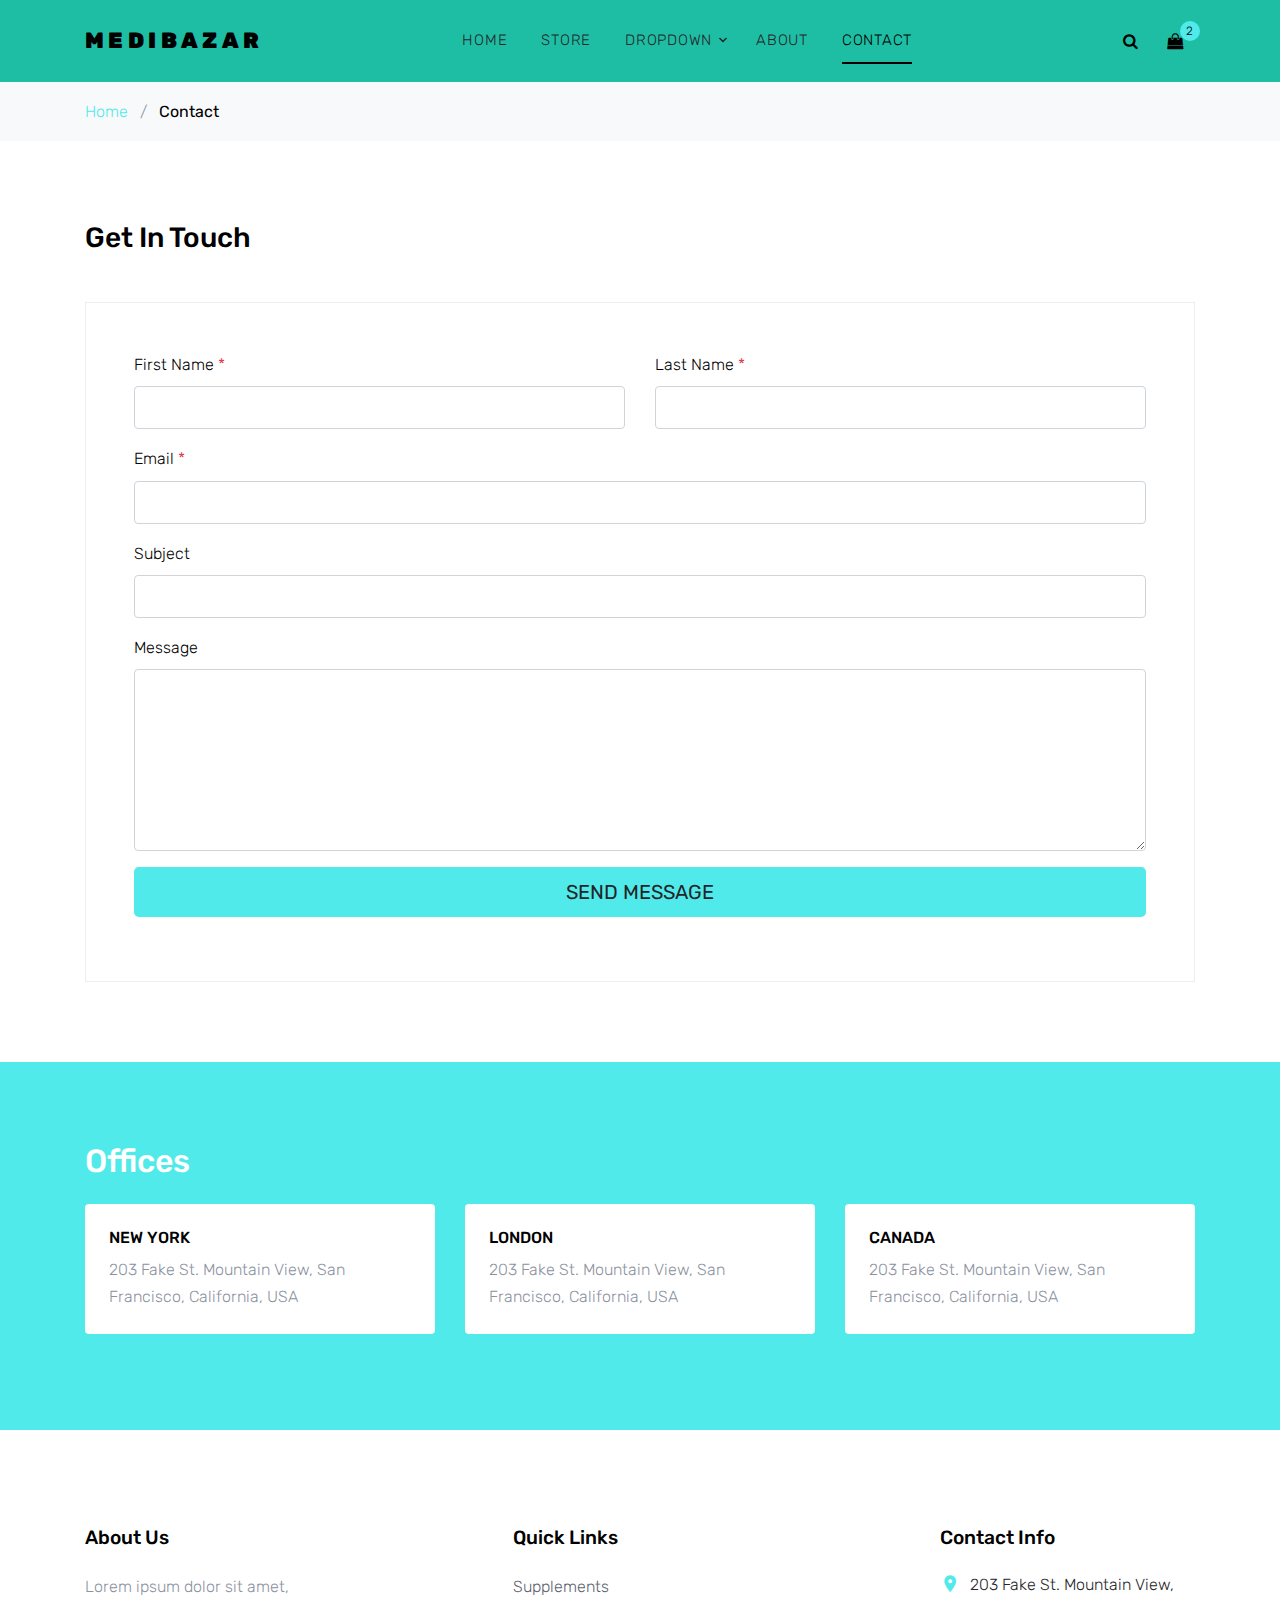
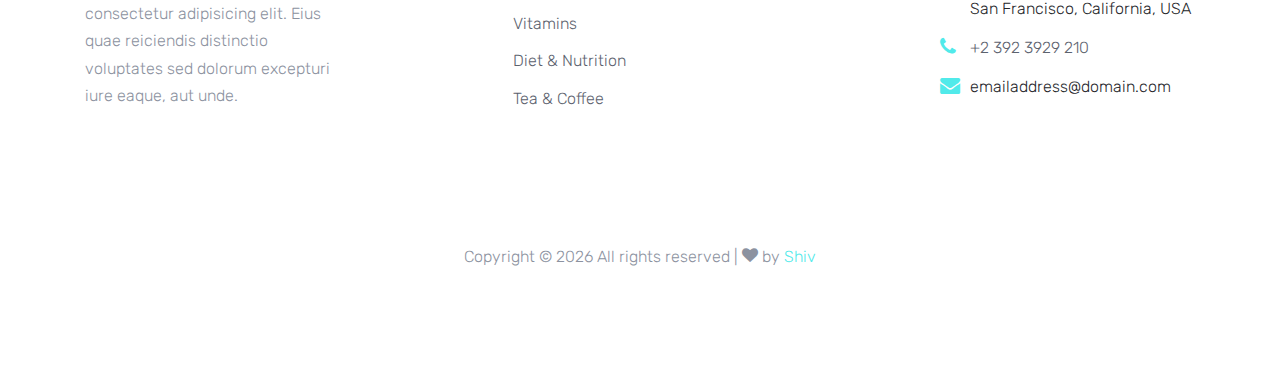
<file: contact.html>
<!DOCTYPE html>
<html lang="en">

<head>
  <title>MediBazar.Com Online Pharmacy|Fast Delivery.</title>
  <meta charset="utf-8">
  <meta name="viewport" content="width=device-width, initial-scale=1, shrink-to-fit=no">

  <link href="https://fonts.googleapis.com/css?family=Rubik:400,700|Crimson+Text:400,400i" rel="stylesheet">
  <link rel="stylesheet" href="fonts/icomoon/style.css">

  <link rel="stylesheet" href="css/bootstrap.min.css">
  <link rel="stylesheet" href="css/magnific-popup.css">
  <link rel="stylesheet" href="css/jquery-ui.css">
  <link rel="stylesheet" href="css/owl.carousel.min.css">
  <link rel="stylesheet" href="css/owl.theme.default.min.css">


  <link rel="stylesheet" href="css/aos.css">

  <link rel="stylesheet" href="css/style.css">

</head>

<body>

  <div class="site-wrap">


    <div class="site-navbar py-2">

      <div class="search-wrap">
        <div class="container">
          <a href="#" class="search-close js-search-close"><span class="icon-close2"></span></a>
          <form action="#" method="post">
            <input type="text" class="form-control" placeholder="Search keyword and hit enter...">
          </form>
        </div>
      </div>

      <div class="container">
        <div class="d-flex align-items-center justify-content-between">
          <div class="logo">
            <div class="site-logo">
              <a href="index.html" class="js-logo-clone">Medibazar</a>
            </div>
          </div>
          <div class="main-nav d-none d-lg-block">
            <nav class="site-navigation text-right text-md-center" role="navigation">
              <ul class="site-menu js-clone-nav d-none d-lg-block">
                <li><a href="index.html">Home</a></li>
                <li><a href="shop.html">Store</a></li>
                <li class="has-children">
                  <a href="#">Dropdown</a>
                  <ul class="dropdown">
                    <li><a href="#">Supplements</a></li>
                    <li class="has-children">
                      <a href="#">Vitamins</a>
                      <ul class="dropdown">
                        <li><a href="#">Supplements</a></li>
                        <li><a href="#">Vitamins</a></li>
                        <li><a href="#">Diet &amp; Nutrition</a></li>
                        <li><a href="#">Tea &amp; Coffee</a></li>
                      </ul>
                    </li>
                    <li><a href="#">Diet &amp; Nutrition</a></li>
                    <li><a href="#">Tea &amp; Coffee</a></li>

                  </ul>
                </li>
                <li><a href="about.html">About</a></li>
                <li class="active"><a href="contact.html">Contact</a></li>
              </ul>
            </nav>
          </div>
          <div class="icons">
            <a href="#" class="icons-btn d-inline-block js-search-open"><span class="icon-search"></span></a>
            <a href="cart.html" class="icons-btn d-inline-block bag">
              <span class="icon-shopping-bag"></span>
              <span class="number">2</span>
            </a>
            <a href="#" class="site-menu-toggle js-menu-toggle ml-3 d-inline-block d-lg-none"><span
                class="icon-menu"></span></a>
          </div>
        </div>
      </div>
    </div>

    <div class="bg-light py-3">
      <div class="container">
        <div class="row">
          <div class="col-md-12 mb-0">
            <a href="index.html">Home</a> <span class="mx-2 mb-0">/</span>
            <strong class="text-black">Contact</strong>
          </div>
        </div>
      </div>
    </div>

    <div class="site-section">
      <div class="container">
        <div class="row">
          <div class="col-md-12">
            <h2 class="h3 mb-5 text-black">Get In Touch</h2>
          </div>
          <div class="col-md-12">
    
            <form action="#" method="post">
    
              <div class="p-3 p-lg-5 border">
                <div class="form-group row">
                  <div class="col-md-6">
                    <label for="c_fname" class="text-black">First Name <span class="text-danger">*</span></label>
                    <input type="text" class="form-control" id="c_fname" name="c_fname">
                  </div>
                  <div class="col-md-6">
                    <label for="c_lname" class="text-black">Last Name <span class="text-danger">*</span></label>
                    <input type="text" class="form-control" id="c_lname" name="c_lname">
                  </div>
                </div>
                <div class="form-group row">
                  <div class="col-md-12">
                    <label for="c_email" class="text-black">Email <span class="text-danger">*</span></label>
                    <input type="email" class="form-control" id="c_email" name="c_email" placeholder="">
                  </div>
                </div>
                <div class="form-group row">
                  <div class="col-md-12">
                    <label for="c_subject" class="text-black">Subject </label>
                    <input type="text" class="form-control" id="c_subject" name="c_subject">
                  </div>
                </div>
    
                <div class="form-group row">
                  <div class="col-md-12">
                    <label for="c_message" class="text-black">Message </label>
                    <textarea name="c_message" id="c_message" cols="30" rows="7" class="form-control"></textarea>
                  </div>
                </div>
                <div class="form-group row">
                  <div class="col-lg-12">
                    <input type="submit" class="btn btn-primary btn-lg btn-block" value="Send Message">
                  </div>
                </div>
              </div>
            </form>
          </div>
          
        </div>
      </div>
    </div>



    <div class="site-section bg-primary">
      <div class="container">
        <div class="row">
          <div class="col-12">
            <h2 class="text-white mb-4">Offices</h2>
          </div>
          <div class="col-lg-4">
            <div class="p-4 bg-white mb-3 rounded">
              <span class="d-block text-black h6 text-uppercase">New York</span>
              <p class="mb-0">203 Fake St. Mountain View, San Francisco, California, USA</p>
            </div>
          </div>
          <div class="col-lg-4">
            <div class="p-4 bg-white mb-3 rounded">
              <span class="d-block text-black h6 text-uppercase">London</span>
              <p class="mb-0">203 Fake St. Mountain View, San Francisco, California, USA</p>
            </div>
          </div>
          <div class="col-lg-4">
            <div class="p-4 bg-white mb-3 rounded">
              <span class="d-block text-black h6 text-uppercase">Canada</span>
              <p class="mb-0">203 Fake St. Mountain View, San Francisco, California, USA</p>
            </div>
          </div>
        </div>
      </div>
      
    </div>


    <footer class="site-footer">
      <div class="container">
        <div class="row">
          <div class="col-md-6 col-lg-3 mb-4 mb-lg-0">

            <div class="block-7">
              <h3 class="footer-heading mb-4">About Us</h3>
              <p>Lorem ipsum dolor sit amet, consectetur adipisicing elit. Eius quae reiciendis distinctio voluptates
                sed dolorum excepturi iure eaque, aut unde.</p>
            </div>

          </div>
          <div class="col-lg-3 mx-auto mb-5 mb-lg-0">
            <h3 class="footer-heading mb-4">Quick Links</h3>
            <ul class="list-unstyled">
              <li><a href="#">Supplements</a></li>
              <li><a href="#">Vitamins</a></li>
              <li><a href="#">Diet &amp; Nutrition</a></li>
              <li><a href="#">Tea &amp; Coffee</a></li>
            </ul>
          </div>

          <div class="col-md-6 col-lg-3">
            <div class="block-5 mb-5">
              <h3 class="footer-heading mb-4">Contact Info</h3>
              <ul class="list-unstyled">
                <li class="address">203 Fake St. Mountain View, San Francisco, California, USA</li>
                <li class="phone"><a href="tel://23923929210">+2 392 3929 210</a></li>
                <li class="email">emailaddress@domain.com</li>
              </ul>
            </div>


          </div>
        </div>
        <div class="row pt-5 mt-5 text-center">
          <div class="col-md-12">
            <p>
             
              Copyright &copy; 
              <script>document.write(new Date().getFullYear());</script> All rights reserved | 
			  <i class="icon-heart" aria-hidden="true"></i> by <a href="/" target="_blank"
                class="text-primary">Shiv</a>
              
            </p>
          </div>

        </div>
      </div>
    </footer>
  </div>

  <script src="js/jquery-3.3.1.min.js"></script>
  <script src="js/jquery-ui.js"></script>
  <script src="js/popper.min.js"></script>
  <script src="js/bootstrap.min.js"></script>
  <script src="js/owl.carousel.min.js"></script>
  <script src="js/jquery.magnific-popup.min.js"></script>
  <script src="js/aos.js"></script>

  <script src="js/main.js"></script>

</body>

</html>
</file>
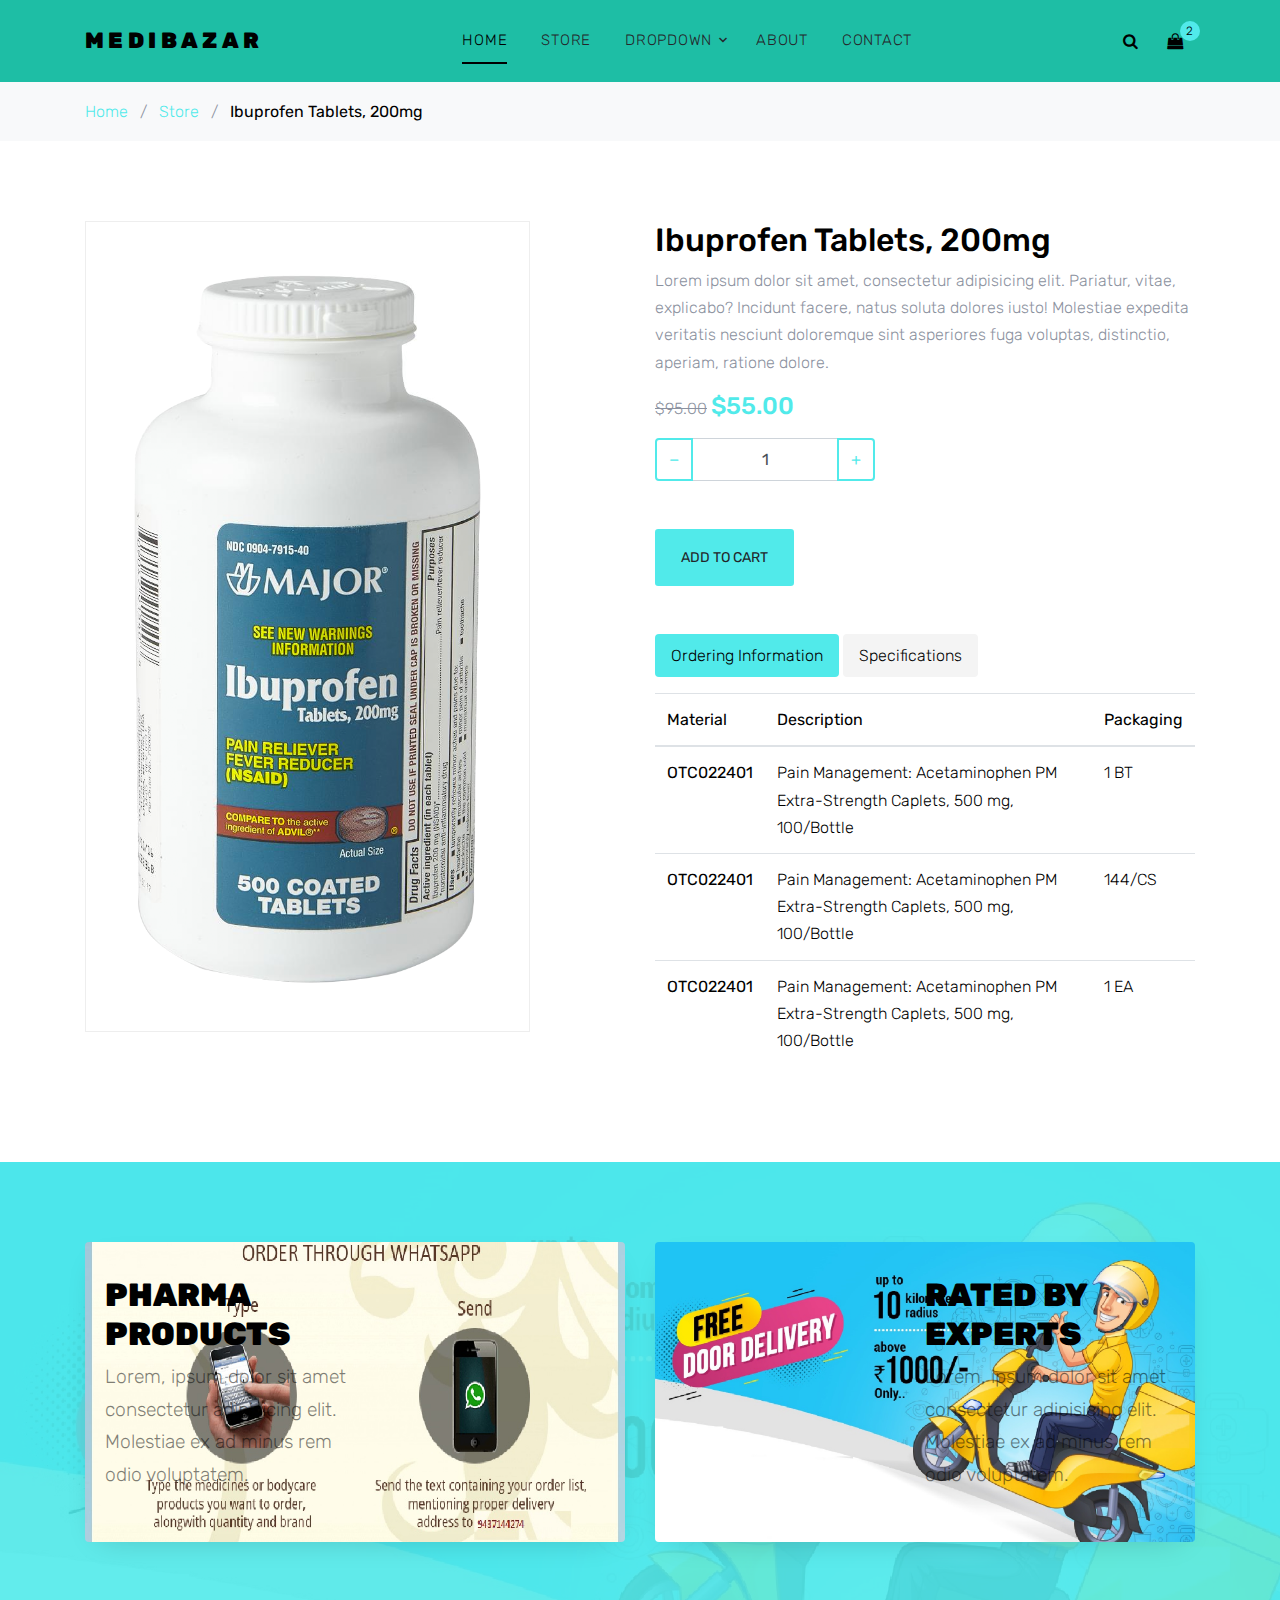
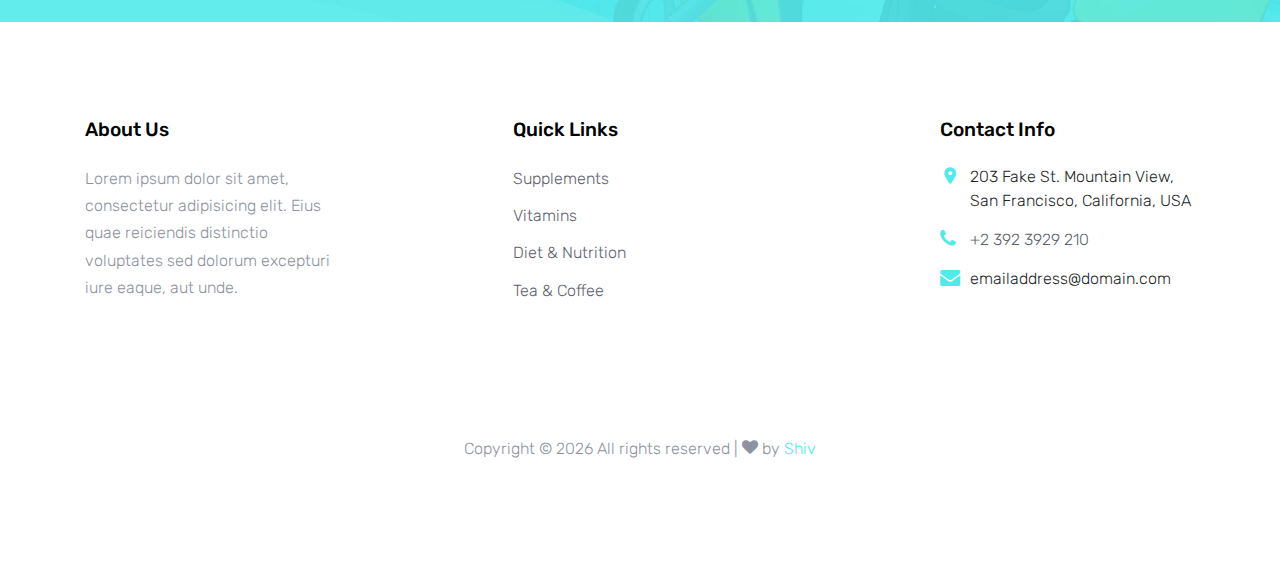
<file: shop-single.html>
<!DOCTYPE html>
<html lang="en">

<head>
  <title>MediBazar.Com Online Pharmacy|Fast Delivery.</title>
  <meta charset="utf-8">
  <meta name="viewport" content="width=device-width, initial-scale=1, shrink-to-fit=no">

  <link href="https://fonts.googleapis.com/css?family=Rubik:400,700|Crimson+Text:400,400i" rel="stylesheet">
  <link rel="stylesheet" href="fonts/icomoon/style.css">

  <link rel="stylesheet" href="css/bootstrap.min.css">
  <link rel="stylesheet" href="css/magnific-popup.css">
  <link rel="stylesheet" href="css/jquery-ui.css">
  <link rel="stylesheet" href="css/owl.carousel.min.css">
  <link rel="stylesheet" href="css/owl.theme.default.min.css">


  <link rel="stylesheet" href="css/aos.css">

  <link rel="stylesheet" href="css/style.css">

</head>

<body>

  <div class="site-wrap">


    <div class="site-navbar py-2">
    
      <div class="search-wrap">
        <div class="container">
          <a href="#" class="search-close js-search-close"><span class="icon-close2"></span></a>
          <form action="#" method="post">
            <input type="text" class="form-control" placeholder="Search keyword and hit enter...">
          </form>
        </div>
      </div>
    
      <div class="container">
        <div class="d-flex align-items-center justify-content-between">
          <div class="logo">
            <div class="site-logo">
              <a href="index.html" class="js-logo-clone">Medibazar</a>
            </div>
          </div>
          <div class="main-nav d-none d-lg-block">
            <nav class="site-navigation text-right text-md-center" role="navigation">
              <ul class="site-menu js-clone-nav d-none d-lg-block">
                <li class="active"><a href="index.html">Home</a></li>
                <li><a href="shop.html">Store</a></li>
                <li class="has-children">
                  <a href="#">Dropdown</a>
                  <ul class="dropdown">
                    <li><a href="#">Supplements</a></li>
                    <li class="has-children">
                      <a href="#">Vitamins</a>
                      <ul class="dropdown">
                        <li><a href="#">Supplements</a></li>
                        <li><a href="#">Vitamins</a></li>
                        <li><a href="#">Diet &amp; Nutrition</a></li>
                        <li><a href="#">Tea &amp; Coffee</a></li>
                      </ul>
                    </li>
                    <li><a href="#">Diet &amp; Nutrition</a></li>
                    <li><a href="#">Tea &amp; Coffee</a></li>
    
                  </ul>
                </li>
                <li><a href="about.html">About</a></li>
                <li><a href="contact.html">Contact</a></li>
              </ul>
            </nav>
          </div>
          <div class="icons">
            <a href="#" class="icons-btn d-inline-block js-search-open"><span class="icon-search"></span></a>
            <a href="cart.html" class="icons-btn d-inline-block bag">
              <span class="icon-shopping-bag"></span>
              <span class="number">2</span>
            </a>
            <a href="#" class="site-menu-toggle js-menu-toggle ml-3 d-inline-block d-lg-none"><span
                class="icon-menu"></span></a>
          </div>
        </div>
      </div>
    </div>

    <div class="bg-light py-3">
      <div class="container">
        <div class="row">
          <div class="col-md-12 mb-0"><a href="index.html">Home</a> <span class="mx-2 mb-0">/</span> <a
              href="shop.html">Store</a> <span class="mx-2 mb-0">/</span> <strong class="text-black">Ibuprofen Tablets, 200mg</strong></div>
        </div>
      </div>
    </div>

    <div class="site-section">
      <div class="container">
        <div class="row">
          <div class="col-md-5 mr-auto">
            <div class="border text-center">
              <img src="images/product_07_large.png" alt="Image" class="img-fluid p-5">
            </div>
          </div>
          <div class="col-md-6">
            <h2 class="text-black">Ibuprofen Tablets, 200mg</h2>
            <p>Lorem ipsum dolor sit amet, consectetur adipisicing elit. Pariatur, vitae, explicabo? Incidunt facere, natus
              soluta dolores iusto! Molestiae expedita veritatis nesciunt doloremque sint asperiores fuga voluptas,
              distinctio, aperiam, ratione dolore.</p>
            

            <p><del>$95.00</del>  <strong class="text-primary h4">$55.00</strong></p>

            
            
            <div class="mb-5">
              <div class="input-group mb-3" style="max-width: 220px;">
                <div class="input-group-prepend">
                  <button class="btn btn-outline-primary js-btn-minus" type="button">&minus;</button>
                </div>
                <input type="text" class="form-control text-center" value="1" placeholder=""
                  aria-label="Example text with button addon" aria-describedby="button-addon1">
                <div class="input-group-append">
                  <button class="btn btn-outline-primary js-btn-plus" type="button">&plus;</button>
                </div>
              </div>
    
            </div>
            <p><a href="cart.html" class="buy-now btn btn-sm height-auto px-4 py-3 btn-primary">Add To Cart</a></p>

            <div class="mt-5">
              <ul class="nav nav-pills mb-3 custom-pill" id="pills-tab" role="tablist">
                <li class="nav-item">
                  <a class="nav-link active" id="pills-home-tab" data-toggle="pill" href="#pills-home" role="tab"
                    aria-controls="pills-home" aria-selected="true">Ordering Information</a>
                </li>
                <li class="nav-item">
                  <a class="nav-link" id="pills-profile-tab" data-toggle="pill" href="#pills-profile" role="tab"
                    aria-controls="pills-profile" aria-selected="false">Specifications</a>
                </li>
            
              </ul>
              <div class="tab-content" id="pills-tabContent">
                <div class="tab-pane fade show active" id="pills-home" role="tabpanel" aria-labelledby="pills-home-tab">
                  <table class="table custom-table">
                    <thead>
                      <th>Material</th>
                      <th>Description</th>
                      <th>Packaging</th>
                    </thead>
                    <tbody>
                      <tr>
                        <th scope="row">OTC022401</th>
                        <td>Pain Management: Acetaminophen PM Extra-Strength Caplets, 500 mg, 100/Bottle</td>
                        <td>1 BT</td>
                      </tr>
                      <tr>
                        <th scope="row">OTC022401</th>
                        <td>Pain Management: Acetaminophen PM Extra-Strength Caplets, 500 mg, 100/Bottle</td>
                        <td>144/CS</td>
                      </tr>
                      <tr>
                        <th scope="row">OTC022401</th>
                        <td>Pain Management: Acetaminophen PM Extra-Strength Caplets, 500 mg, 100/Bottle</td>
                        <td>1 EA</td>
                      </tr>
                      
                    </tbody>
                  </table>
                </div>
                <div class="tab-pane fade" id="pills-profile" role="tabpanel" aria-labelledby="pills-profile-tab">
            
                  <table class="table custom-table">
            
                    <tbody>
                      <tr>
                        <td>HPIS CODE</td>
                        <td class="bg-light">999_200_40_0</td>
                      </tr>
                      <tr>
                        <td>HEALTHCARE PROVIDERS ONLY</td>
                        <td class="bg-light">No</td>
                      </tr>
                      <tr>
                        <td>LATEX FREE</td>
                        <td class="bg-light">Yes, No</td>
                      </tr>
                      <tr>
                        <td>MEDICATION ROUTE</td>
                        <td class="bg-light">Topical</td>
                      </tr>
                    </tbody>
                  </table>
            
                </div>
            
              </div>
            </div>

    
          </div>
        </div>
      </div>
    </div>

    <div class="site-section bg-secondary bg-image" style="background-image: url('images/bg_2.jpg');">
      <div class="container">
        <div class="row align-items-stretch">
          <div class="col-lg-6 mb-5 mb-lg-0">
            <a href="#" class="banner-1 h-100 d-flex" style="background-image: url('images/bg_1.jpg');">
              <div class="banner-1-inner align-self-center">
                <h2>Pharma Products</h2>
                <p>Lorem, ipsum dolor sit amet consectetur adipisicing elit. Molestiae ex ad minus rem odio voluptatem.
                </p>
              </div>
            </a>
          </div>
          <div class="col-lg-6 mb-5 mb-lg-0">
            <a href="#" class="banner-1 h-100 d-flex" style="background-image: url('images/bg_2.jpg');">
              <div class="banner-1-inner ml-auto  align-self-center">
                <h2>Rated by Experts</h2>
                <p>Lorem, ipsum dolor sit amet consectetur adipisicing elit. Molestiae ex ad minus rem odio voluptatem.
                </p>
              </div>
            </a>
          </div>
        </div>
      </div>
    </div>


    <footer class="site-footer">
      <div class="container">
        <div class="row">
          <div class="col-md-6 col-lg-3 mb-4 mb-lg-0">

            <div class="block-7">
              <h3 class="footer-heading mb-4">About Us</h3>
              <p>Lorem ipsum dolor sit amet, consectetur adipisicing elit. Eius quae reiciendis distinctio voluptates
                sed dolorum excepturi iure eaque, aut unde.</p>
            </div>

          </div>
          <div class="col-lg-3 mx-auto mb-5 mb-lg-0">
            <h3 class="footer-heading mb-4">Quick Links</h3>
            <ul class="list-unstyled">
              <li><a href="#">Supplements</a></li>
              <li><a href="#">Vitamins</a></li>
              <li><a href="#">Diet &amp; Nutrition</a></li>
              <li><a href="#">Tea &amp; Coffee</a></li>
            </ul>
          </div>

          <div class="col-md-6 col-lg-3">
            <div class="block-5 mb-5">
              <h3 class="footer-heading mb-4">Contact Info</h3>
              <ul class="list-unstyled">
                <li class="address">203 Fake St. Mountain View, San Francisco, California, USA</li>
                <li class="phone"><a href="tel://23923929210">+2 392 3929 210</a></li>
                <li class="email">emailaddress@domain.com</li>
              </ul>
            </div>


          </div>
        </div>
        <div class="row pt-5 mt-5 text-center">
          <div class="col-md-12">
             <p>
             
              Copyright &copy; 
              <script>document.write(new Date().getFullYear());</script> All rights reserved | 
			  <i class="icon-heart" aria-hidden="true"></i> by <a href="/" target="_blank"
                class="text-primary">Shiv</a>
              
            </p>
          </div>

        </div>
      </div>
    </footer>
  </div>

  <script src="js/jquery-3.3.1.min.js"></script>
  <script src="js/jquery-ui.js"></script>
  <script src="js/popper.min.js"></script>
  <script src="js/bootstrap.min.js"></script>
  <script src="js/owl.carousel.min.js"></script>
  <script src="js/jquery.magnific-popup.min.js"></script>
  <script src="js/aos.js"></script>

  <script src="js/main.js"></script>

</body>

</html>
</file>
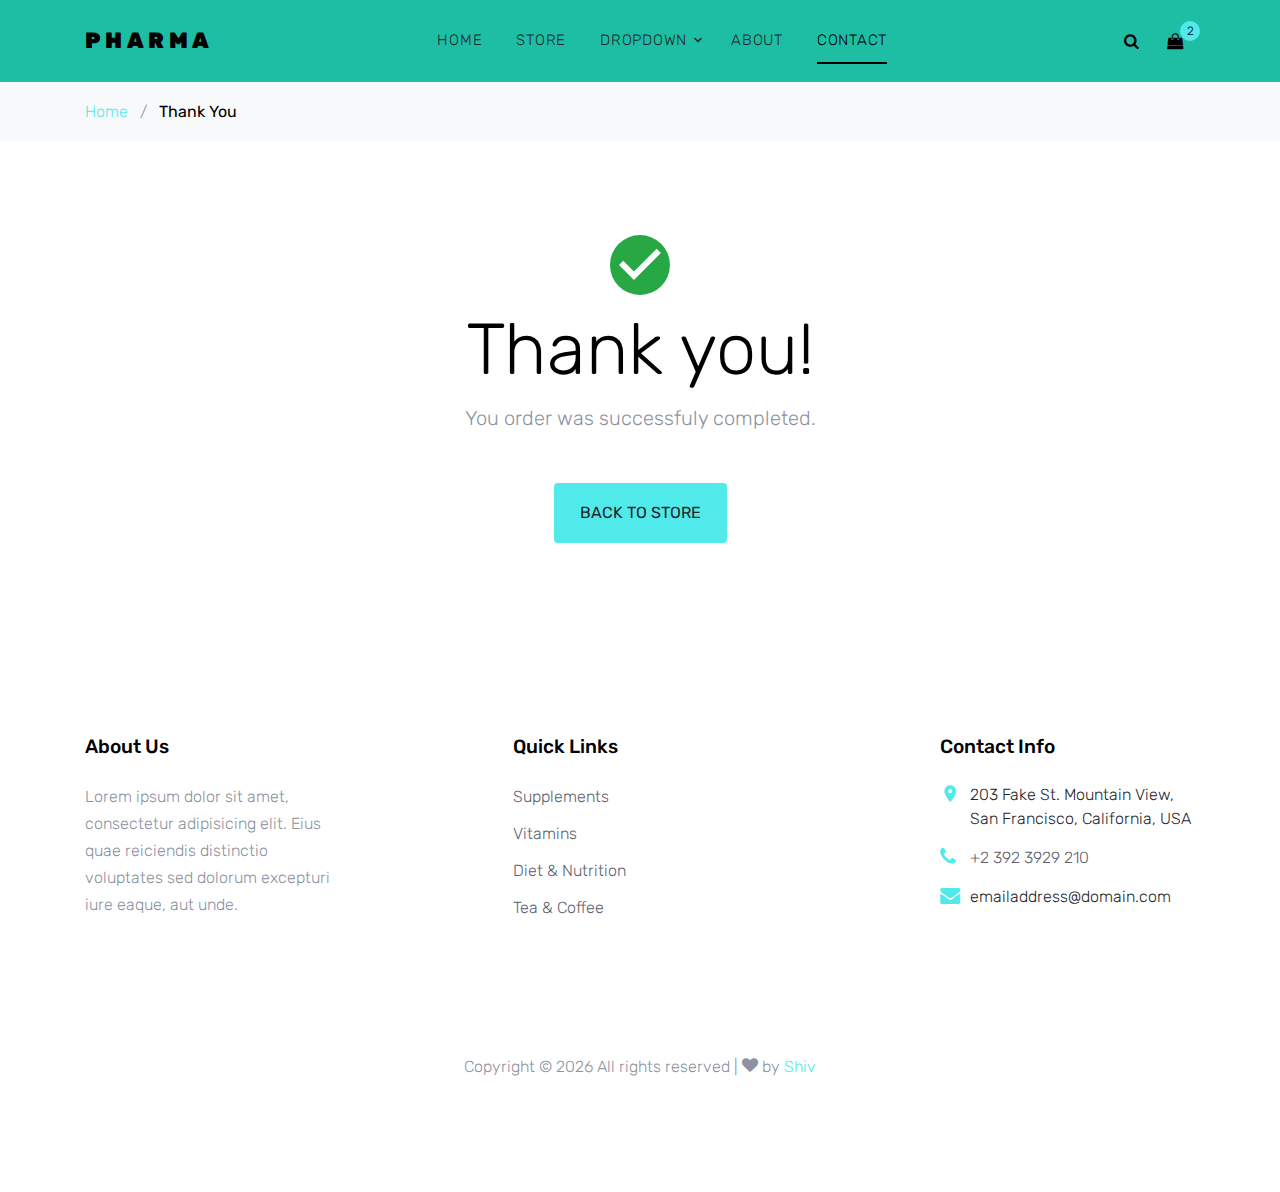
<file: thankyou.html>
<!DOCTYPE html>
<html lang="en">

<head>
  <title>MediBazar.Com Online Pharmacy|Fast Delivery.</title>
  <meta charset="utf-8">
  <meta name="viewport" content="width=device-width, initial-scale=1, shrink-to-fit=no">

  <link href="https://fonts.googleapis.com/css?family=Rubik:400,700|Crimson+Text:400,400i" rel="stylesheet">
  <link rel="stylesheet" href="fonts/icomoon/style.css">

  <link rel="stylesheet" href="css/bootstrap.min.css">
  <link rel="stylesheet" href="css/magnific-popup.css">
  <link rel="stylesheet" href="css/jquery-ui.css">
  <link rel="stylesheet" href="css/owl.carousel.min.css">
  <link rel="stylesheet" href="css/owl.theme.default.min.css">


  <link rel="stylesheet" href="css/aos.css">

  <link rel="stylesheet" href="css/style.css">

</head>

<body>

  <div class="site-wrap">


    <div class="site-navbar py-2">

      <div class="search-wrap">
        <div class="container">
          <a href="#" class="search-close js-search-close"><span class="icon-close2"></span></a>
          <form action="#" method="post">
            <input type="text" class="form-control" placeholder="Search keyword and hit enter...">
          </form>
        </div>
      </div>

      <div class="container">
        <div class="d-flex align-items-center justify-content-between">
          <div class="logo">
            <div class="site-logo">
              <a href="index.html" class="js-logo-clone">Pharma</a>
            </div>
          </div>
          <div class="main-nav d-none d-lg-block">
            <nav class="site-navigation text-right text-md-center" role="navigation">
              <ul class="site-menu js-clone-nav d-none d-lg-block">
                <li><a href="index.html">Home</a></li>
                <li><a href="shop.html">Store</a></li>
                <li class="has-children">
                  <a href="#">Dropdown</a>
                  <ul class="dropdown">
                    <li><a href="#">Supplements</a></li>
                    <li class="has-children">
                      <a href="#">Vitamins</a>
                      <ul class="dropdown">
                        <li><a href="#">Supplements</a></li>
                        <li><a href="#">Vitamins</a></li>
                        <li><a href="#">Diet &amp; Nutrition</a></li>
                        <li><a href="#">Tea &amp; Coffee</a></li>
                      </ul>
                    </li>
                    <li><a href="#">Diet &amp; Nutrition</a></li>
                    <li><a href="#">Tea &amp; Coffee</a></li>

                  </ul>
                </li>
                <li><a href="about.html">About</a></li>
                <li class="active"><a href="contact.html">Contact</a></li>
              </ul>
            </nav>
          </div>
          <div class="icons">
            <a href="#" class="icons-btn d-inline-block js-search-open"><span class="icon-search"></span></a>
            <a href="cart.html" class="icons-btn d-inline-block bag">
              <span class="icon-shopping-bag"></span>
              <span class="number">2</span>
            </a>
            <a href="#" class="site-menu-toggle js-menu-toggle ml-3 d-inline-block d-lg-none"><span
                class="icon-menu"></span></a>
          </div>
        </div>
      </div>
    </div>

    <div class="bg-light py-3">
      <div class="container">
        <div class="row">
          <div class="col-md-12 mb-0"><a href="index.html">Home</a> <span class="mx-2 mb-0">/</span> <strong
              class="text-black">Thank You</strong></div>
        </div>
      </div>
    </div>
    
    <div class="site-section">
      <div class="container">
        <div class="row">
          <div class="col-md-12 text-center">
            <span class="icon-check_circle display-3 text-success"></span>
            <h2 class="display-3 text-black">Thank you!</h2>
            <p class="lead mb-5">You order was successfuly completed.</p>
            <p><a href="shop.html" class="btn btn-md height-auto px-4 py-3 btn-primary">Back to store</a></p>
          </div>
        </div>
      </div>
    </div>


    <footer class="site-footer">
      <div class="container">
        <div class="row">
          <div class="col-md-6 col-lg-3 mb-4 mb-lg-0">

            <div class="block-7">
              <h3 class="footer-heading mb-4">About Us</h3>
              <p>Lorem ipsum dolor sit amet, consectetur adipisicing elit. Eius quae reiciendis distinctio voluptates
                sed dolorum excepturi iure eaque, aut unde.</p>
            </div>

          </div>
          <div class="col-lg-3 mx-auto mb-5 mb-lg-0">
            <h3 class="footer-heading mb-4">Quick Links</h3>
            <ul class="list-unstyled">
              <li><a href="#">Supplements</a></li>
              <li><a href="#">Vitamins</a></li>
              <li><a href="#">Diet &amp; Nutrition</a></li>
              <li><a href="#">Tea &amp; Coffee</a></li>
            </ul>
          </div>

          <div class="col-md-6 col-lg-3">
            <div class="block-5 mb-5">
              <h3 class="footer-heading mb-4">Contact Info</h3>
              <ul class="list-unstyled">
                <li class="address">203 Fake St. Mountain View, San Francisco, California, USA</li>
                <li class="phone"><a href="tel://23923929210">+2 392 3929 210</a></li>
                <li class="email">emailaddress@domain.com</li>
              </ul>
            </div>


          </div>
        </div>
        <div class="row pt-5 mt-5 text-center">
          <div class="col-md-12">
            <p>
             
              Copyright &copy; 
              <script>document.write(new Date().getFullYear());</script> All rights reserved | 
			  <i class="icon-heart" aria-hidden="true"></i> by <a href="/" target="_blank"
                class="text-primary">Shiv</a>
              
            </p>
          </div>

        </div>
      </div>
    </footer>
  </div>

  <script src="js/jquery-3.3.1.min.js"></script>
  <script src="js/jquery-ui.js"></script>
  <script src="js/popper.min.js"></script>
  <script src="js/bootstrap.min.js"></script>
  <script src="js/owl.carousel.min.js"></script>
  <script src="js/jquery.magnific-popup.min.js"></script>
  <script src="js/aos.js"></script>

  <script src="js/main.js"></script>

</body>

</html>
</file>
<file: fonts/icomoon/style.css>
@font-face {
  font-family: 'icomoon';
  src:  url('fonts/icomoon.eot?10si43');
  src:  url('fonts/icomoon.eot?10si43#iefix') format('embedded-opentype'),
    url('fonts/icomoon.ttf?10si43') format('truetype'),
    url('fonts/icomoon.woff?10si43') format('woff'),
    url('fonts/icomoon.svg?10si43#icomoon') format('svg');
  font-weight: normal;
  font-style: normal;
}

[class^="icon-"], [class*=" icon-"] {
  /* use !important to prevent issues with browser extensions that change fonts */
  font-family: 'icomoon' !important;
  speak: none;
  font-style: normal;
  font-weight: normal;
  font-variant: normal;
  text-transform: none;
  line-height: 1;

  /* Better Font Rendering =========== */
  -webkit-font-smoothing: antialiased;
  -moz-osx-font-smoothing: grayscale;
}

.icon-asterisk:before {
  content: "\f069";
}
.icon-plus:before {
  content: "\f067";
}
.icon-question:before {
  content: "\f128";
}
.icon-minus:before {
  content: "\f068";
}
.icon-glass:before {
  content: "\f000";
}
.icon-music:before {
  content: "\f001";
}
.icon-search:before {
  content: "\f002";
}
.icon-envelope-o:before {
  content: "\f003";
}
.icon-heart:before {
  content: "\f004";
}
.icon-star:before {
  content: "\f005";
}
.icon-star-o:before {
  content: "\f006";
}
.icon-user:before {
  content: "\f007";
}
.icon-film:before {
  content: "\f008";
}
.icon-th-large:before {
  content: "\f009";
}
.icon-th:before {
  content: "\f00a";
}
.icon-th-list:before {
  content: "\f00b";
}
.icon-check:before {
  content: "\f00c";
}
.icon-close:before {
  content: "\f00d";
}
.icon-remove:before {
  content: "\f00d";
}
.icon-times:before {
  content: "\f00d";
}
.icon-search-plus:before {
  content: "\f00e";
}
.icon-search-minus:before {
  content: "\f010";
}
.icon-power-off:before {
  content: "\f011";
}
.icon-signal:before {
  content: "\f012";
}
.icon-cog:before {
  content: "\f013";
}
.icon-gear:before {
  content: "\f013";
}
.icon-trash-o:before {
  content: "\f014";
}
.icon-home:before {
  content: "\f015";
}
.icon-file-o:before {
  content: "\f016";
}
.icon-clock-o:before {
  content: "\f017";
}
.icon-road:before {
  content: "\f018";
}
.icon-download:before {
  content: "\f019";
}
.icon-arrow-circle-o-down:before {
  content: "\f01a";
}
.icon-arrow-circle-o-up:before {
  content: "\f01b";
}
.icon-inbox:before {
  content: "\f01c";
}
.icon-play-circle-o:before {
  content: "\f01d";
}
.icon-repeat:before {
  content: "\f01e";
}
.icon-rotate-right:before {
  content: "\f01e";
}
.icon-refresh:before {
  content: "\f021";
}
.icon-list-alt:before {
  content: "\f022";
}
.icon-lock:before {
  content: "\f023";
}
.icon-flag:before {
  content: "\f024";
}
.icon-headphones:before {
  content: "\f025";
}
.icon-volume-off:before {
  content: "\f026";
}
.icon-volume-down:before {
  content: "\f027";
}
.icon-volume-up:before {
  content: "\f028";
}
.icon-qrcode:before {
  content: "\f029";
}
.icon-barcode:before {
  content: "\f02a";
}
.icon-tag:before {
  content: "\f02b";
}
.icon-tags:before {
  content: "\f02c";
}
.icon-book:before {
  content: "\f02d";
}
.icon-bookmark:before {
  content: "\f02e";
}
.icon-print:before {
  content: "\f02f";
}
.icon-camera:before {
  content: "\f030";
}
.icon-font:before {
  content: "\f031";
}
.icon-bold:before {
  content: "\f032";
}
.icon-italic:before {
  content: "\f033";
}
.icon-text-height:before {
  content: "\f034";
}
.icon-text-width:before {
  content: "\f035";
}
.icon-align-left:before {
  content: "\f036";
}
.icon-align-center:before {
  content: "\f037";
}
.icon-align-right:before {
  content: "\f038";
}
.icon-align-justify:before {
  content: "\f039";
}
.icon-list:before {
  content: "\f03a";
}
.icon-dedent:before {
  content: "\f03b";
}
.icon-outdent:before {
  content: "\f03b";
}
.icon-indent:before {
  content: "\f03c";
}
.icon-video-camera:before {
  content: "\f03d";
}
.icon-image:before {
  content: "\f03e";
}
.icon-photo:before {
  content: "\f03e";
}
.icon-picture-o:before {
  content: "\f03e";
}
.icon-pencil:before {
  content: "\f040";
}
.icon-map-marker:before {
  content: "\f041";
}
.icon-adjust:before {
  content: "\f042";
}
.icon-tint:before {
  content: "\f043";
}
.icon-edit:before {
  content: "\f044";
}
.icon-pencil-square-o:before {
  content: "\f044";
}
.icon-share-square-o:before {
  content: "\f045";
}
.icon-check-square-o:before {
  content: "\f046";
}
.icon-arrows:before {
  content: "\f047";
}
.icon-step-backward:before {
  content: "\f048";
}
.icon-fast-backward:before {
  content: "\f049";
}
.icon-backward:before {
  content: "\f04a";
}
.icon-play:before {
  content: "\f04b";
}
.icon-pause:before {
  content: "\f04c";
}
.icon-stop:before {
  content: "\f04d";
}
.icon-forward:before {
  content: "\f04e";
}
.icon-fast-forward:before {
  content: "\f050";
}
.icon-step-forward:before {
  content: "\f051";
}
.icon-eject:before {
  content: "\f052";
}
.icon-chevron-left:before {
  content: "\f053";
}
.icon-chevron-right:before {
  content: "\f054";
}
.icon-plus-circle:before {
  content: "\f055";
}
.icon-minus-circle:before {
  content: "\f056";
}
.icon-times-circle:before {
  content: "\f057";
}
.icon-check-circle:before {
  content: "\f058";
}
.icon-question-circle:before {
  content: "\f059";
}
.icon-info-circle:before {
  content: "\f05a";
}
.icon-crosshairs:before {
  content: "\f05b";
}
.icon-times-circle-o:before {
  content: "\f05c";
}
.icon-check-circle-o:before {
  content: "\f05d";
}
.icon-ban:before {
  content: "\f05e";
}
.icon-arrow-left:before {
  content: "\f060";
}
.icon-arrow-right:before {
  content: "\f061";
}
.icon-arrow-up:before {
  content: "\f062";
}
.icon-arrow-down:before {
  content: "\f063";
}
.icon-mail-forward:before {
  content: "\f064";
}
.icon-share:before {
  content: "\f064";
}
.icon-expand:before {
  content: "\f065";
}
.icon-compress:before {
  content: "\f066";
}
.icon-exclamation-circle:before {
  content: "\f06a";
}
.icon-gift:before {
  content: "\f06b";
}
.icon-leaf:before {
  content: "\f06c";
}
.icon-fire:before {
  content: "\f06d";
}
.icon-eye:before {
  content: "\f06e";
}
.icon-eye-slash:before {
  content: "\f070";
}
.icon-exclamation-triangle:before {
  content: "\f071";
}
.icon-warning:before {
  content: "\f071";
}
.icon-plane:before {
  content: "\f072";
}
.icon-calendar:before {
  content: "\f073";
}
.icon-random:before {
  content: "\f074";
}
.icon-comment:before {
  content: "\f075";
}
.icon-magnet:before {
  content: "\f076";
}
.icon-chevron-up:before {
  content: "\f077";
}
.icon-chevron-down:before {
  content: "\f078";
}
.icon-retweet:before {
  content: "\f079";
}
.icon-shopping-cart:before {
  content: "\f07a";
}
.icon-folder:before {
  content: "\f07b";
}
.icon-folder-open:before {
  content: "\f07c";
}
.icon-arrows-v:before {
  content: "\f07d";
}
.icon-arrows-h:before {
  content: "\f07e";
}
.icon-bar-chart:before {
  content: "\f080";
}
.icon-bar-chart-o:before {
  content: "\f080";
}
.icon-twitter-square:before {
  content: "\f081";
}
.icon-facebook-square:before {
  content: "\f082";
}
.icon-camera-retro:before {
  content: "\f083";
}
.icon-key:before {
  content: "\f084";
}
.icon-cogs:before {
  content: "\f085";
}
.icon-gears:before {
  content: "\f085";
}
.icon-comments:before {
  content: "\f086";
}
.icon-thumbs-o-up:before {
  content: "\f087";
}
.icon-thumbs-o-down:before {
  content: "\f088";
}
.icon-star-half:before {
  content: "\f089";
}
.icon-heart-o:before {
  content: "\f08a";
}
.icon-sign-out:before {
  content: "\f08b";
}
.icon-linkedin-square:before {
  content: "\f08c";
}
.icon-thumb-tack:before {
  content: "\f08d";
}
.icon-external-link:before {
  content: "\f08e";
}
.icon-sign-in:before {
  content: "\f090";
}
.icon-trophy:before {
  content: "\f091";
}
.icon-github-square:before {
  content: "\f092";
}
.icon-upload:before {
  content: "\f093";
}
.icon-lemon-o:before {
  content: "\f094";
}
.icon-phone:before {
  content: "\f095";
}
.icon-square-o:before {
  content: "\f096";
}
.icon-bookmark-o:before {
  content: "\f097";
}
.icon-phone-square:before {
  content: "\f098";
}
.icon-twitter:before {
  content: "\f099";
}
.icon-facebook:before {
  content: "\f09a";
}
.icon-facebook-f:before {
  content: "\f09a";
}
.icon-github:before {
  content: "\f09b";
}
.icon-unlock:before {
  content: "\f09c";
}
.icon-credit-card:before {
  content: "\f09d";
}
.icon-feed:before {
  content: "\f09e";
}
.icon-rss:before {
  content: "\f09e";
}
.icon-hdd-o:before {
  content: "\f0a0";
}
.icon-bullhorn:before {
  content: "\f0a1";
}
.icon-bell-o:before {
  content: "\f0a2";
}
.icon-certificate:before {
  content: "\f0a3";
}
.icon-hand-o-right:before {
  content: "\f0a4";
}
.icon-hand-o-left:before {
  content: "\f0a5";
}
.icon-hand-o-up:before {
  content: "\f0a6";
}
.icon-hand-o-down:before {
  content: "\f0a7";
}
.icon-arrow-circle-left:before {
  content: "\f0a8";
}
.icon-arrow-circle-right:before {
  content: "\f0a9";
}
.icon-arrow-circle-up:before {
  content: "\f0aa";
}
.icon-arrow-circle-down:before {
  content: "\f0ab";
}
.icon-globe:before {
  content: "\f0ac";
}
.icon-wrench:before {
  content: "\f0ad";
}
.icon-tasks:before {
  content: "\f0ae";
}
.icon-filter:before {
  content: "\f0b0";
}
.icon-briefcase:before {
  content: "\f0b1";
}
.icon-arrows-alt:before {
  content: "\f0b2";
}
.icon-group:before {
  content: "\f0c0";
}
.icon-users:before {
  content: "\f0c0";
}
.icon-chain:before {
  content: "\f0c1";
}
.icon-link:before {
  content: "\f0c1";
}
.icon-cloud:before {
  content: "\f0c2";
}
.icon-flask:before {
  content: "\f0c3";
}
.icon-cut:before {
  content: "\f0c4";
}
.icon-scissors:before {
  content: "\f0c4";
}
.icon-copy:before {
  content: "\f0c5";
}
.icon-files-o:before {
  content: "\f0c5";
}
.icon-paperclip:before {
  content: "\f0c6";
}
.icon-floppy-o:before {
  content: "\f0c7";
}
.icon-save:before {
  content: "\f0c7";
}
.icon-square:before {
  content: "\f0c8";
}
.icon-bars:before {
  content: "\f0c9";
}
.icon-navicon:before {
  content: "\f0c9";
}
.icon-reorder:before {
  content: "\f0c9";
}
.icon-list-ul:before {
  content: "\f0ca";
}
.icon-list-ol:before {
  content: "\f0cb";
}
.icon-strikethrough:before {
  content: "\f0cc";
}
.icon-underline:before {
  content: "\f0cd";
}
.icon-table:before {
  content: "\f0ce";
}
.icon-magic:before {
  content: "\f0d0";
}
.icon-truck:before {
  content: "\f0d1";
}
.icon-pinterest:before {
  content: "\f0d2";
}
.icon-pinterest-square:before {
  content: "\f0d3";
}
.icon-google-plus-square:before {
  content: "\f0d4";
}
.icon-google-plus:before {
  content: "\f0d5";
}
.icon-money:before {
  content: "\f0d6";
}
.icon-caret-down:before {
  content: "\f0d7";
}
.icon-caret-up:before {
  content: "\f0d8";
}
.icon-caret-left:before {
  content: "\f0d9";
}
.icon-caret-right:before {
  content: "\f0da";
}
.icon-columns:before {
  content: "\f0db";
}
.icon-sort:before {
  content: "\f0dc";
}
.icon-unsorted:before {
  content: "\f0dc";
}
.icon-sort-desc:before {
  content: "\f0dd";
}
.icon-sort-down:before {
  content: "\f0dd";
}
.icon-sort-asc:before {
  content: "\f0de";
}
.icon-sort-up:before {
  content: "\f0de";
}
.icon-envelope:before {
  content: "\f0e0";
}
.icon-linkedin:before {
  content: "\f0e1";
}
.icon-rotate-left:before {
  content: "\f0e2";
}
.icon-undo:before {
  content: "\f0e2";
}
.icon-gavel:before {
  content: "\f0e3";
}
.icon-legal:before {
  content: "\f0e3";
}
.icon-dashboard:before {
  content: "\f0e4";
}
.icon-tachometer:before {
  content: "\f0e4";
}
.icon-comment-o:before {
  content: "\f0e5";
}
.icon-comments-o:before {
  content: "\f0e6";
}
.icon-bolt:before {
  content: "\f0e7";
}
.icon-flash:before {
  content: "\f0e7";
}
.icon-sitemap:before {
  content: "\f0e8";
}
.icon-umbrella:before {
  content: "\f0e9";
}
.icon-clipboard:before {
  content: "\f0ea";
}
.icon-paste:before {
  content: "\f0ea";
}
.icon-lightbulb-o:before {
  content: "\f0eb";
}
.icon-exchange:before {
  content: "\f0ec";
}
.icon-cloud-download:before {
  content: "\f0ed";
}
.icon-cloud-upload:before {
  content: "\f0ee";
}
.icon-user-md:before {
  content: "\f0f0";
}
.icon-stethoscope:before {
  content: "\f0f1";
}
.icon-suitcase:before {
  content: "\f0f2";
}
.icon-bell:before {
  content: "\f0f3";
}
.icon-coffee:before {
  content: "\f0f4";
}
.icon-cutlery:before {
  content: "\f0f5";
}
.icon-file-text-o:before {
  content: "\f0f6";
}
.icon-building-o:before {
  content: "\f0f7";
}
.icon-hospital-o:before {
  content: "\f0f8";
}
.icon-ambulance:before {
  content: "\f0f9";
}
.icon-medkit:before {
  content: "\f0fa";
}
.icon-fighter-jet:before {
  content: "\f0fb";
}
.icon-beer:before {
  content: "\f0fc";
}
.icon-h-square:before {
  content: "\f0fd";
}
.icon-plus-square:before {
  content: "\f0fe";
}
.icon-angle-double-left:before {
  content: "\f100";
}
.icon-angle-double-right:before {
  content: "\f101";
}
.icon-angle-double-up:before {
  content: "\f102";
}
.icon-angle-double-down:before {
  content: "\f103";
}
.icon-angle-left:before {
  content: "\f104";
}
.icon-angle-right:before {
  content: "\f105";
}
.icon-angle-up:before {
  content: "\f106";
}
.icon-angle-down:before {
  content: "\f107";
}
.icon-desktop:before {
  content: "\f108";
}
.icon-laptop:before {
  content: "\f109";
}
.icon-tablet:before {
  content: "\f10a";
}
.icon-mobile:before {
  content: "\f10b";
}
.icon-mobile-phone:before {
  content: "\f10b";
}
.icon-circle-o:before {
  content: "\f10c";
}
.icon-quote-left:before {
  content: "\f10d";
}
.icon-quote-right:before {
  content: "\f10e";
}
.icon-spinner:before {
  content: "\f110";
}
.icon-circle:before {
  content: "\f111";
}
.icon-mail-reply:before {
  content: "\f112";
}
.icon-reply:before {
  content: "\f112";
}
.icon-github-alt:before {
  content: "\f113";
}
.icon-folder-o:before {
  content: "\f114";
}
.icon-folder-open-o:before {
  content: "\f115";
}
.icon-smile-o:before {
  content: "\f118";
}
.icon-frown-o:before {
  content: "\f119";
}
.icon-meh-o:before {
  content: "\f11a";
}
.icon-gamepad:before {
  content: "\f11b";
}
.icon-keyboard-o:before {
  content: "\f11c";
}
.icon-flag-o:before {
  content: "\f11d";
}
.icon-flag-checkered:before {
  content: "\f11e";
}
.icon-terminal:before {
  content: "\f120";
}
.icon-code:before {
  content: "\f121";
}
.icon-mail-reply-all:before {
  content: "\f122";
}
.icon-reply-all:before {
  content: "\f122";
}
.icon-star-half-empty:before {
  content: "\f123";
}
.icon-star-half-full:before {
  content: "\f123";
}
.icon-star-half-o:before {
  content: "\f123";
}
.icon-location-arrow:before {
  content: "\f124";
}
.icon-crop:before {
  content: "\f125";
}
.icon-code-fork:before {
  content: "\f126";
}
.icon-chain-broken:before {
  content: "\f127";
}
.icon-unlink:before {
  content: "\f127";
}
.icon-info:before {
  content: "\f129";
}
.icon-exclamation:before {
  content: "\f12a";
}
.icon-superscript:before {
  content: "\f12b";
}
.icon-subscript:before {
  content: "\f12c";
}
.icon-eraser:before {
  content: "\f12d";
}
.icon-puzzle-piece:before {
  content: "\f12e";
}
.icon-microphone:before {
  content: "\f130";
}
.icon-microphone-slash:before {
  content: "\f131";
}
.icon-shield:before {
  content: "\f132";
}
.icon-calendar-o:before {
  content: "\f133";
}
.icon-fire-extinguisher:before {
  content: "\f134";
}
.icon-rocket:before {
  content: "\f135";
}
.icon-maxcdn:before {
  content: "\f136";
}
.icon-chevron-circle-left:before {
  content: "\f137";
}
.icon-chevron-circle-right:before {
  content: "\f138";
}
.icon-chevron-circle-up:before {
  content: "\f139";
}
.icon-chevron-circle-down:before {
  content: "\f13a";
}
.icon-html5:before {
  content: "\f13b";
}
.icon-css3:before {
  content: "\f13c";
}
.icon-anchor:before {
  content: "\f13d";
}
.icon-unlock-alt:before {
  content: "\f13e";
}
.icon-bullseye:before {
  content: "\f140";
}
.icon-ellipsis-h:before {
  content: "\f141";
}
.icon-ellipsis-v:before {
  content: "\f142";
}
.icon-rss-square:before {
  content: "\f143";
}
.icon-play-circle:before {
  content: "\f144";
}
.icon-ticket:before {
  content: "\f145";
}
.icon-minus-square:before {
  content: "\f146";
}
.icon-minus-square-o:before {
  content: "\f147";
}
.icon-level-up:before {
  content: "\f148";
}
.icon-level-down:before {
  content: "\f149";
}
.icon-check-square:before {
  content: "\f14a";
}
.icon-pencil-square:before {
  content: "\f14b";
}
.icon-external-link-square:before {
  content: "\f14c";
}
.icon-share-square:before {
  content: "\f14d";
}
.icon-compass:before {
  content: "\f14e";
}
.icon-caret-square-o-down:before {
  content: "\f150";
}
.icon-toggle-down:before {
  content: "\f150";
}
.icon-caret-square-o-up:before {
  content: "\f151";
}
.icon-toggle-up:before {
  content: "\f151";
}
.icon-caret-square-o-right:before {
  content: "\f152";
}
.icon-toggle-right:before {
  content: "\f152";
}
.icon-eur:before {
  content: "\f153";
}
.icon-euro:before {
  content: "\f153";
}
.icon-gbp:before {
  content: "\f154";
}
.icon-dollar:before {
  content: "\f155";
}
.icon-usd:before {
  content: "\f155";
}
.icon-inr:before {
  content: "\f156";
}
.icon-rupee:before {
  content: "\f156";
}
.icon-cny:before {
  content: "\f157";
}
.icon-jpy:before {
  content: "\f157";
}
.icon-rmb:before {
  content: "\f157";
}
.icon-yen:before {
  content: "\f157";
}
.icon-rouble:before {
  content: "\f158";
}
.icon-rub:before {
  content: "\f158";
}
.icon-ruble:before {
  content: "\f158";
}
.icon-krw:before {
  content: "\f159";
}
.icon-won:before {
  content: "\f159";
}
.icon-bitcoin:before {
  content: "\f15a";
}
.icon-btc:before {
  content: "\f15a";
}
.icon-file:before {
  content: "\f15b";
}
.icon-file-text:before {
  content: "\f15c";
}
.icon-sort-alpha-asc:before {
  content: "\f15d";
}
.icon-sort-alpha-desc:before {
  content: "\f15e";
}
.icon-sort-amount-asc:before {
  content: "\f160";
}
.icon-sort-amount-desc:before {
  content: "\f161";
}
.icon-sort-numeric-asc:before {
  content: "\f162";
}
.icon-sort-numeric-desc:before {
  content: "\f163";
}
.icon-thumbs-up:before {
  content: "\f164";
}
.icon-thumbs-down:before {
  content: "\f165";
}
.icon-youtube-square:before {
  content: "\f166";
}
.icon-youtube:before {
  content: "\f167";
}
.icon-xing:before {
  content: "\f168";
}
.icon-xing-square:before {
  content: "\f169";
}
.icon-youtube-play:before {
  content: "\f16a";
}
.icon-dropbox:before {
  content: "\f16b";
}
.icon-stack-overflow:before {
  content: "\f16c";
}
.icon-instagram:before {
  content: "\f16d";
}
.icon-flickr:before {
  content: "\f16e";
}
.icon-adn:before {
  content: "\f170";
}
.icon-bitbucket:before {
  content: "\f171";
}
.icon-bitbucket-square:before {
  content: "\f172";
}
.icon-tumblr:before {
  content: "\f173";
}
.icon-tumblr-square:before {
  content: "\f174";
}
.icon-long-arrow-down:before {
  content: "\f175";
}
.icon-long-arrow-up:before {
  content: "\f176";
}
.icon-long-arrow-left:before {
  content: "\f177";
}
.icon-long-arrow-right:before {
  content: "\f178";
}
.icon-apple:before {
  content: "\f179";
}
.icon-windows:before {
  content: "\f17a";
}
.icon-android:before {
  content: "\f17b";
}
.icon-linux:before {
  content: "\f17c";
}
.icon-dribbble:before {
  content: "\f17d";
}
.icon-skype:before {
  content: "\f17e";
}
.icon-foursquare:before {
  content: "\f180";
}
.icon-trello:before {
  content: "\f181";
}
.icon-female:before {
  content: "\f182";
}
.icon-male:before {
  content: "\f183";
}
.icon-gittip:before {
  content: "\f184";
}
.icon-gratipay:before {
  content: "\f184";
}
.icon-sun-o:before {
  content: "\f185";
}
.icon-moon-o:before {
  content: "\f186";
}
.icon-archive:before {
  content: "\f187";
}
.icon-bug:before {
  content: "\f188";
}
.icon-vk:before {
  content: "\f189";
}
.icon-weibo:before {
  content: "\f18a";
}
.icon-renren:before {
  content: "\f18b";
}
.icon-pagelines:before {
  content: "\f18c";
}
.icon-stack-exchange:before {
  content: "\f18d";
}
.icon-arrow-circle-o-right:before {
  content: "\f18e";
}
.icon-arrow-circle-o-left:before {
  content: "\f190";
}
.icon-caret-square-o-left:before {
  content: "\f191";
}
.icon-toggle-left:before {
  content: "\f191";
}
.icon-dot-circle-o:before {
  content: "\f192";
}
.icon-wheelchair:before {
  content: "\f193";
}
.icon-vimeo-square:before {
  content: "\f194";
}
.icon-try:before {
  content: "\f195";
}
.icon-turkish-lira:before {
  content: "\f195";
}
.icon-plus-square-o:before {
  content: "\f196";
}
.icon-space-shuttle:before {
  content: "\f197";
}
.icon-slack:before {
  content: "\f198";
}
.icon-envelope-square:before {
  content: "\f199";
}
.icon-wordpress:before {
  content: "\f19a";
}
.icon-openid:before {
  content: "\f19b";
}
.icon-bank:before {
  content: "\f19c";
}
.icon-institution:before {
  content: "\f19c";
}
.icon-university:before {
  content: "\f19c";
}
.icon-graduation-cap:before {
  content: "\f19d";
}
.icon-mortar-board:before {
  content: "\f19d";
}
.icon-yahoo:before {
  content: "\f19e";
}
.icon-google:before {
  content: "\f1a0";
}
.icon-reddit:before {
  content: "\f1a1";
}
.icon-reddit-square:before {
  content: "\f1a2";
}
.icon-stumbleupon-circle:before {
  content: "\f1a3";
}
.icon-stumbleupon:before {
  content: "\f1a4";
}
.icon-delicious:before {
  content: "\f1a5";
}
.icon-digg:before {
  content: "\f1a6";
}
.icon-pied-piper-pp:before {
  content: "\f1a7";
}
.icon-pied-piper-alt:before {
  content: "\f1a8";
}
.icon-drupal:before {
  content: "\f1a9";
}
.icon-joomla:before {
  content: "\f1aa";
}
.icon-language:before {
  content: "\f1ab";
}
.icon-fax:before {
  content: "\f1ac";
}
.icon-building:before {
  content: "\f1ad";
}
.icon-child:before {
  content: "\f1ae";
}
.icon-paw:before {
  content: "\f1b0";
}
.icon-spoon:before {
  content: "\f1b1";
}
.icon-cube:before {
  content: "\f1b2";
}
.icon-cubes:before {
  content: "\f1b3";
}
.icon-behance:before {
  content: "\f1b4";
}
.icon-behance-square:before {
  content: "\f1b5";
}
.icon-steam:before {
  content: "\f1b6";
}
.icon-steam-square:before {
  content: "\f1b7";
}
.icon-recycle:before {
  content: "\f1b8";
}
.icon-automobile:before {
  content: "\f1b9";
}
.icon-car:before {
  content: "\f1b9";
}
.icon-cab:before {
  content: "\f1ba";
}
.icon-taxi:before {
  content: "\f1ba";
}
.icon-tree:before {
  content: "\f1bb";
}
.icon-spotify:before {
  content: "\f1bc";
}
.icon-deviantart:before {
  content: "\f1bd";
}
.icon-soundcloud:before {
  content: "\f1be";
}
.icon-database:before {
  content: "\f1c0";
}
.icon-file-pdf-o:before {
  content: "\f1c1";
}
.icon-file-word-o:before {
  content: "\f1c2";
}
.icon-file-excel-o:before {
  content: "\f1c3";
}
.icon-file-powerpoint-o:before {
  content: "\f1c4";
}
.icon-file-image-o:before {
  content: "\f1c5";
}
.icon-file-photo-o:before {
  content: "\f1c5";
}
.icon-file-picture-o:before {
  content: "\f1c5";
}
.icon-file-archive-o:before {
  content: "\f1c6";
}
.icon-file-zip-o:before {
  content: "\f1c6";
}
.icon-file-audio-o:before {
  content: "\f1c7";
}
.icon-file-sound-o:before {
  content: "\f1c7";
}
.icon-file-movie-o:before {
  content: "\f1c8";
}
.icon-file-video-o:before {
  content: "\f1c8";
}
.icon-file-code-o:before {
  content: "\f1c9";
}
.icon-vine:before {
  content: "\f1ca";
}
.icon-codepen:before {
  content: "\f1cb";
}
.icon-jsfiddle:before {
  content: "\f1cc";
}
.icon-life-bouy:before {
  content: "\f1cd";
}
.icon-life-buoy:before {
  content: "\f1cd";
}
.icon-life-ring:before {
  content: "\f1cd";
}
.icon-life-saver:before {
  content: "\f1cd";
}
.icon-support:before {
  content: "\f1cd";
}
.icon-circle-o-notch:before {
  content: "\f1ce";
}
.icon-ra:before {
  content: "\f1d0";
}
.icon-rebel:before {
  content: "\f1d0";
}
.icon-resistance:before {
  content: "\f1d0";
}
.icon-empire:before {
  content: "\f1d1";
}
.icon-ge:before {
  content: "\f1d1";
}
.icon-git-square:before {
  content: "\f1d2";
}
.icon-git:before {
  content: "\f1d3";
}
.icon-hacker-news:before {
  content: "\f1d4";
}
.icon-y-combinator-square:before {
  content: "\f1d4";
}
.icon-yc-square:before {
  content: "\f1d4";
}
.icon-tencent-weibo:before {
  content: "\f1d5";
}
.icon-qq:before {
  content: "\f1d6";
}
.icon-wechat:before {
  content: "\f1d7";
}
.icon-weixin:before {
  content: "\f1d7";
}
.icon-paper-plane:before {
  content: "\f1d8";
}
.icon-send:before {
  content: "\f1d8";
}
.icon-paper-plane-o:before {
  content: "\f1d9";
}
.icon-send-o:before {
  content: "\f1d9";
}
.icon-history:before {
  content: "\f1da";
}
.icon-circle-thin:before {
  content: "\f1db";
}
.icon-header:before {
  content: "\f1dc";
}
.icon-paragraph:before {
  content: "\f1dd";
}
.icon-sliders:before {
  content: "\f1de";
}
.icon-share-alt:before {
  content: "\f1e0";
}
.icon-share-alt-square:before {
  content: "\f1e1";
}
.icon-bomb:before {
  content: "\f1e2";
}
.icon-futbol-o:before {
  content: "\f1e3";
}
.icon-soccer-ball-o:before {
  content: "\f1e3";
}
.icon-tty:before {
  content: "\f1e4";
}
.icon-binoculars:before {
  content: "\f1e5";
}
.icon-plug:before {
  content: "\f1e6";
}
.icon-slideshare:before {
  content: "\f1e7";
}
.icon-twitch:before {
  content: "\f1e8";
}
.icon-yelp:before {
  content: "\f1e9";
}
.icon-newspaper-o:before {
  content: "\f1ea";
}
.icon-wifi:before {
  content: "\f1eb";
}
.icon-calculator:before {
  content: "\f1ec";
}
.icon-paypal:before {
  content: "\f1ed";
}
.icon-google-wallet:before {
  content: "\f1ee";
}
.icon-cc-visa:before {
  content: "\f1f0";
}
.icon-cc-mastercard:before {
  content: "\f1f1";
}
.icon-cc-discover:before {
  content: "\f1f2";
}
.icon-cc-amex:before {
  content: "\f1f3";
}
.icon-cc-paypal:before {
  content: "\f1f4";
}
.icon-cc-stripe:before {
  content: "\f1f5";
}
.icon-bell-slash:before {
  content: "\f1f6";
}
.icon-bell-slash-o:before {
  content: "\f1f7";
}
.icon-trash:before {
  content: "\f1f8";
}
.icon-copyright:before {
  content: "\f1f9";
}
.icon-at:before {
  content: "\f1fa";
}
.icon-eyedropper:before {
  content: "\f1fb";
}
.icon-paint-brush:before {
  content: "\f1fc";
}
.icon-birthday-cake:before {
  content: "\f1fd";
}
.icon-area-chart:before {
  content: "\f1fe";
}
.icon-pie-chart:before {
  content: "\f200";
}
.icon-line-chart:before {
  content: "\f201";
}
.icon-lastfm:before {
  content: "\f202";
}
.icon-lastfm-square:before {
  content: "\f203";
}
.icon-toggle-off:before {
  content: "\f204";
}
.icon-toggle-on:before {
  content: "\f205";
}
.icon-bicycle:before {
  content: "\f206";
}
.icon-bus:before {
  content: "\f207";
}
.icon-ioxhost:before {
  content: "\f208";
}
.icon-angellist:before {
  content: "\f209";
}
.icon-cc:before {
  content: "\f20a";
}
.icon-ils:before {
  content: "\f20b";
}
.icon-shekel:before {
  content: "\f20b";
}
.icon-sheqel:before {
  content: "\f20b";
}
.icon-meanpath:before {
  content: "\f20c";
}
.icon-buysellads:before {
  content: "\f20d";
}
.icon-connectdevelop:before {
  content: "\f20e";
}
.icon-dashcube:before {
  content: "\f210";
}
.icon-forumbee:before {
  content: "\f211";
}
.icon-leanpub:before {
  content: "\f212";
}
.icon-sellsy:before {
  content: "\f213";
}
.icon-shirtsinbulk:before {
  content: "\f214";
}
.icon-simplybuilt:before {
  content: "\f215";
}
.icon-skyatlas:before {
  content: "\f216";
}
.icon-cart-plus:before {
  content: "\f217";
}
.icon-cart-arrow-down:before {
  content: "\f218";
}
.icon-diamond:before {
  content: "\f219";
}
.icon-ship:before {
  content: "\f21a";
}
.icon-user-secret:before {
  content: "\f21b";
}
.icon-motorcycle:before {
  content: "\f21c";
}
.icon-street-view:before {
  content: "\f21d";
}
.icon-heartbeat:before {
  content: "\f21e";
}
.icon-venus:before {
  content: "\f221";
}
.icon-mars:before {
  content: "\f222";
}
.icon-mercury:before {
  content: "\f223";
}
.icon-intersex:before {
  content: "\f224";
}
.icon-transgender:before {
  content: "\f224";
}
.icon-transgender-alt:before {
  content: "\f225";
}
.icon-venus-double:before {
  content: "\f226";
}
.icon-mars-double:before {
  content: "\f227";
}
.icon-venus-mars:before {
  content: "\f228";
}
.icon-mars-stroke:before {
  content: "\f229";
}
.icon-mars-stroke-v:before {
  content: "\f22a";
}
.icon-mars-stroke-h:before {
  content: "\f22b";
}
.icon-neuter:before {
  content: "\f22c";
}
.icon-genderless:before {
  content: "\f22d";
}
.icon-facebook-official:before {
  content: "\f230";
}
.icon-pinterest-p:before {
  content: "\f231";
}
.icon-whatsapp:before {
  content: "\f232";
}
.icon-server:before {
  content: "\f233";
}
.icon-user-plus:before {
  content: "\f234";
}
.icon-user-times:before {
  content: "\f235";
}
.icon-bed:before {
  content: "\f236";
}
.icon-hotel:before {
  content: "\f236";
}
.icon-viacoin:before {
  content: "\f237";
}
.icon-train:before {
  content: "\f238";
}
.icon-subway:before {
  content: "\f239";
}
.icon-medium:before {
  content: "\f23a";
}
.icon-y-combinator:before {
  content: "\f23b";
}
.icon-yc:before {
  content: "\f23b";
}
.icon-optin-monster:before {
  content: "\f23c";
}
.icon-opencart:before {
  content: "\f23d";
}
.icon-expeditedssl:before {
  content: "\f23e";
}
.icon-battery:before {
  content: "\f240";
}
.icon-battery-4:before {
  content: "\f240";
}
.icon-battery-full:before {
  content: "\f240";
}
.icon-battery-3:before {
  content: "\f241";
}
.icon-battery-three-quarters:before {
  content: "\f241";
}
.icon-battery-2:before {
  content: "\f242";
}
.icon-battery-half:before {
  content: "\f242";
}
.icon-battery-1:before {
  content: "\f243";
}
.icon-battery-quarter:before {
  content: "\f243";
}
.icon-battery-0:before {
  content: "\f244";
}
.icon-battery-empty:before {
  content: "\f244";
}
.icon-mouse-pointer:before {
  content: "\f245";
}
.icon-i-cursor:before {
  content: "\f246";
}
.icon-object-group:before {
  content: "\f247";
}
.icon-object-ungroup:before {
  content: "\f248";
}
.icon-sticky-note:before {
  content: "\f249";
}
.icon-sticky-note-o:before {
  content: "\f24a";
}
.icon-cc-jcb:before {
  content: "\f24b";
}
.icon-cc-diners-club:before {
  content: "\f24c";
}
.icon-clone:before {
  content: "\f24d";
}
.icon-balance-scale:before {
  content: "\f24e";
}
.icon-hourglass-o:before {
  content: "\f250";
}
.icon-hourglass-1:before {
  content: "\f251";
}
.icon-hourglass-start:before {
  content: "\f251";
}
.icon-hourglass-2:before {
  content: "\f252";
}
.icon-hourglass-half:before {
  content: "\f252";
}
.icon-hourglass-3:before {
  content: "\f253";
}
.icon-hourglass-end:before {
  content: "\f253";
}
.icon-hourglass:before {
  content: "\f254";
}
.icon-hand-grab-o:before {
  content: "\f255";
}
.icon-hand-rock-o:before {
  content: "\f255";
}
.icon-hand-paper-o:before {
  content: "\f256";
}
.icon-hand-stop-o:before {
  content: "\f256";
}
.icon-hand-scissors-o:before {
  content: "\f257";
}
.icon-hand-lizard-o:before {
  content: "\f258";
}
.icon-hand-spock-o:before {
  content: "\f259";
}
.icon-hand-pointer-o:before {
  content: "\f25a";
}
.icon-hand-peace-o:before {
  content: "\f25b";
}
.icon-trademark:before {
  content: "\f25c";
}
.icon-registered:before {
  content: "\f25d";
}
.icon-creative-commons:before {
  content: "\f25e";
}
.icon-gg:before {
  content: "\f260";
}
.icon-gg-circle:before {
  content: "\f261";
}
.icon-tripadvisor:before {
  content: "\f262";
}
.icon-odnoklassniki:before {
  content: "\f263";
}
.icon-odnoklassniki-square:before {
  content: "\f264";
}
.icon-get-pocket:before {
  content: "\f265";
}
.icon-wikipedia-w:before {
  content: "\f266";
}
.icon-safari:before {
  content: "\f267";
}
.icon-chrome:before {
  content: "\f268";
}
.icon-firefox:before {
  content: "\f269";
}
.icon-opera:before {
  content: "\f26a";
}
.icon-internet-explorer:before {
  content: "\f26b";
}
.icon-television:before {
  content: "\f26c";
}
.icon-tv:before {
  content: "\f26c";
}
.icon-contao:before {
  content: "\f26d";
}
.icon-500px:before {
  content: "\f26e";
}
.icon-amazon:before {
  content: "\f270";
}
.icon-calendar-plus-o:before {
  content: "\f271";
}
.icon-calendar-minus-o:before {
  content: "\f272";
}
.icon-calendar-times-o:before {
  content: "\f273";
}
.icon-calendar-check-o:before {
  content: "\f274";
}
.icon-industry:before {
  content: "\f275";
}
.icon-map-pin:before {
  content: "\f276";
}
.icon-map-signs:before {
  content: "\f277";
}
.icon-map-o:before {
  content: "\f278";
}
.icon-map:before {
  content: "\f279";
}
.icon-commenting:before {
  content: "\f27a";
}
.icon-commenting-o:before {
  content: "\f27b";
}
.icon-houzz:before {
  content: "\f27c";
}
.icon-vimeo:before {
  content: "\f27d";
}
.icon-black-tie:before {
  content: "\f27e";
}
.icon-fonticons:before {
  content: "\f280";
}
.icon-reddit-alien:before {
  content: "\f281";
}
.icon-edge:before {
  content: "\f282";
}
.icon-credit-card-alt:before {
  content: "\f283";
}
.icon-codiepie:before {
  content: "\f284";
}
.icon-modx:before {
  content: "\f285";
}
.icon-fort-awesome:before {
  content: "\f286";
}
.icon-usb:before {
  content: "\f287";
}
.icon-product-hunt:before {
  content: "\f288";
}
.icon-mixcloud:before {
  content: "\f289";
}
.icon-scribd:before {
  content: "\f28a";
}
.icon-pause-circle:before {
  content: "\f28b";
}
.icon-pause-circle-o:before {
  content: "\f28c";
}
.icon-stop-circle:before {
  content: "\f28d";
}
.icon-stop-circle-o:before {
  content: "\f28e";
}
.icon-shopping-bag:before {
  content: "\f290";
}
.icon-shopping-basket:before {
  content: "\f291";
}
.icon-hashtag:before {
  content: "\f292";
}
.icon-bluetooth:before {
  content: "\f293";
}
.icon-bluetooth-b:before {
  content: "\f294";
}
.icon-percent:before {
  content: "\f295";
}
.icon-gitlab:before {
  content: "\f296";
}
.icon-wpbeginner:before {
  content: "\f297";
}
.icon-wpforms:before {
  content: "\f298";
}
.icon-envira:before {
  content: "\f299";
}
.icon-universal-access:before {
  content: "\f29a";
}
.icon-wheelchair-alt:before {
  content: "\f29b";
}
.icon-question-circle-o:before {
  content: "\f29c";
}
.icon-blind:before {
  content: "\f29d";
}
.icon-audio-description:before {
  content: "\f29e";
}
.icon-volume-control-phone:before {
  content: "\f2a0";
}
.icon-braille:before {
  content: "\f2a1";
}
.icon-assistive-listening-systems:before {
  content: "\f2a2";
}
.icon-american-sign-language-interpreting:before {
  content: "\f2a3";
}
.icon-asl-interpreting:before {
  content: "\f2a3";
}
.icon-deaf:before {
  content: "\f2a4";
}
.icon-deafness:before {
  content: "\f2a4";
}
.icon-hard-of-hearing:before {
  content: "\f2a4";
}
.icon-glide:before {
  content: "\f2a5";
}
.icon-glide-g:before {
  content: "\f2a6";
}
.icon-sign-language:before {
  content: "\f2a7";
}
.icon-signing:before {
  content: "\f2a7";
}
.icon-low-vision:before {
  content: "\f2a8";
}
.icon-viadeo:before {
  content: "\f2a9";
}
.icon-viadeo-square:before {
  content: "\f2aa";
}
.icon-snapchat:before {
  content: "\f2ab";
}
.icon-snapchat-ghost:before {
  content: "\f2ac";
}
.icon-snapchat-square:before {
  content: "\f2ad";
}
.icon-pied-piper:before {
  content: "\f2ae";
}
.icon-first-order:before {
  content: "\f2b0";
}
.icon-yoast:before {
  content: "\f2b1";
}
.icon-themeisle:before {
  content: "\f2b2";
}
.icon-google-plus-circle:before {
  content: "\f2b3";
}
.icon-google-plus-official:before {
  content: "\f2b3";
}
.icon-fa:before {
  content: "\f2b4";
}
.icon-font-awesome:before {
  content: "\f2b4";
}
.icon-handshake-o:before {
  content: "\f2b5";
}
.icon-envelope-open:before {
  content: "\f2b6";
}
.icon-envelope-open-o:before {
  content: "\f2b7";
}
.icon-linode:before {
  content: "\f2b8";
}
.icon-address-book:before {
  content: "\f2b9";
}
.icon-address-book-o:before {
  content: "\f2ba";
}
.icon-address-card:before {
  content: "\f2bb";
}
.icon-vcard:before {
  content: "\f2bb";
}
.icon-address-card-o:before {
  content: "\f2bc";
}
.icon-vcard-o:before {
  content: "\f2bc";
}
.icon-user-circle:before {
  content: "\f2bd";
}
.icon-user-circle-o:before {
  content: "\f2be";
}
.icon-user-o:before {
  content: "\f2c0";
}
.icon-id-badge:before {
  content: "\f2c1";
}
.icon-drivers-license:before {
  content: "\f2c2";
}
.icon-id-card:before {
  content: "\f2c2";
}
.icon-drivers-license-o:before {
  content: "\f2c3";
}
.icon-id-card-o:before {
  content: "\f2c3";
}
.icon-quora:before {
  content: "\f2c4";
}
.icon-free-code-camp:before {
  content: "\f2c5";
}
.icon-telegram:before {
  content: "\f2c6";
}
.icon-thermometer:before {
  content: "\f2c7";
}
.icon-thermometer-4:before {
  content: "\f2c7";
}
.icon-thermometer-full:before {
  content: "\f2c7";
}
.icon-thermometer-3:before {
  content: "\f2c8";
}
.icon-thermometer-three-quarters:before {
  content: "\f2c8";
}
.icon-thermometer-2:before {
  content: "\f2c9";
}
.icon-thermometer-half:before {
  content: "\f2c9";
}
.icon-thermometer-1:before {
  content: "\f2ca";
}
.icon-thermometer-quarter:before {
  content: "\f2ca";
}
.icon-thermometer-0:before {
  content: "\f2cb";
}
.icon-thermometer-empty:before {
  content: "\f2cb";
}
.icon-shower:before {
  content: "\f2cc";
}
.icon-bath:before {
  content: "\f2cd";
}
.icon-bathtub:before {
  content: "\f2cd";
}
.icon-s15:before {
  content: "\f2cd";
}
.icon-podcast:before {
  content: "\f2ce";
}
.icon-window-maximize:before {
  content: "\f2d0";
}
.icon-window-minimize:before {
  content: "\f2d1";
}
.icon-window-restore:before {
  content: "\f2d2";
}
.icon-times-rectangle:before {
  content: "\f2d3";
}
.icon-window-close:before {
  content: "\f2d3";
}
.icon-times-rectangle-o:before {
  content: "\f2d4";
}
.icon-window-close-o:before {
  content: "\f2d4";
}
.icon-bandcamp:before {
  content: "\f2d5";
}
.icon-grav:before {
  content: "\f2d6";
}
.icon-etsy:before {
  content: "\f2d7";
}
.icon-imdb:before {
  content: "\f2d8";
}
.icon-ravelry:before {
  content: "\f2d9";
}
.icon-eercast:before {
  content: "\f2da";
}
.icon-microchip:before {
  content: "\f2db";
}
.icon-snowflake-o:before {
  content: "\f2dc";
}
.icon-superpowers:before {
  content: "\f2dd";
}
.icon-wpexplorer:before {
  content: "\f2de";
}
.icon-meetup:before {
  content: "\f2e0";
}
.icon-3d_rotation:before {
  content: "\e84d";
}
.icon-ac_unit:before {
  content: "\eb3b";
}
.icon-alarm:before {
  content: "\e855";
}
.icon-access_alarms:before {
  content: "\e191";
}
.icon-schedule:before {
  content: "\e8b5";
}
.icon-accessibility:before {
  content: "\e84e";
}
.icon-accessible:before {
  content: "\e914";
}
.icon-account_balance:before {
  content: "\e84f";
}
.icon-account_balance_wallet:before {
  content: "\e850";
}
.icon-account_box:before {
  content: "\e851";
}
.icon-account_circle:before {
  content: "\e853";
}
.icon-adb:before {
  content: "\e60e";
}
.icon-add:before {
  content: "\e145";
}
.icon-add_a_photo:before {
  content: "\e439";
}
.icon-alarm_add:before {
  content: "\e856";
}
.icon-add_alert:before {
  content: "\e003";
}
.icon-add_box:before {
  content: "\e146";
}
.icon-add_circle:before {
  content: "\e147";
}
.icon-control_point:before {
  content: "\e3ba";
}
.icon-add_location:before {
  content: "\e567";
}
.icon-add_shopping_cart:before {
  content: "\e854";
}
.icon-queue:before {
  content: "\e03c";
}
.icon-add_to_queue:before {
  content: "\e05c";
}
.icon-adjust2:before {
  content: "\e39e";
}
.icon-airline_seat_flat:before {
  content: "\e630";
}
.icon-airline_seat_flat_angled:before {
  content: "\e631";
}
.icon-airline_seat_individual_suite:before {
  content: "\e632";
}
.icon-airline_seat_legroom_extra:before {
  content: "\e633";
}
.icon-airline_seat_legroom_normal:before {
  content: "\e634";
}
.icon-airline_seat_legroom_reduced:before {
  content: "\e635";
}
.icon-airline_seat_recline_extra:before {
  content: "\e636";
}
.icon-airline_seat_recline_normal:before {
  content: "\e637";
}
.icon-flight:before {
  content: "\e539";
}
.icon-airplanemode_inactive:before {
  content: "\e194";
}
.icon-airplay:before {
  content: "\e055";
}
.icon-airport_shuttle:before {
  content: "\eb3c";
}
.icon-alarm_off:before {
  content: "\e857";
}
.icon-alarm_on:before {
  content: "\e858";
}
.icon-album:before {
  content: "\e019";
}
.icon-all_inclusive:before {
  content: "\eb3d";
}
.icon-all_out:before {
  content: "\e90b";
}
.icon-android2:before {
  content: "\e859";
}
.icon-announcement:before {
  content: "\e85a";
}
.icon-apps:before {
  content: "\e5c3";
}
.icon-archive2:before {
  content: "\e149";
}
.icon-arrow_back:before {
  content: "\e5c4";
}
.icon-arrow_downward:before {
  content: "\e5db";
}
.icon-arrow_drop_down:before {
  content: "\e5c5";
}
.icon-arrow_drop_down_circle:before {
  content: "\e5c6";
}
.icon-arrow_drop_up:before {
  content: "\e5c7";
}
.icon-arrow_forward:before {
  content: "\e5c8";
}
.icon-arrow_upward:before {
  content: "\e5d8";
}
.icon-art_track:before {
  content: "\e060";
}
.icon-aspect_ratio:before {
  content: "\e85b";
}
.icon-poll:before {
  content: "\e801";
}
.icon-assignment:before {
  content: "\e85d";
}
.icon-assignment_ind:before {
  content: "\e85e";
}
.icon-assignment_late:before {
  content: "\e85f";
}
.icon-assignment_return:before {
  content: "\e860";
}
.icon-assignment_returned:before {
  content: "\e861";
}
.icon-assignment_turned_in:before {
  content: "\e862";
}
.icon-assistant:before {
  content: "\e39f";
}
.icon-flag2:before {
  content: "\e153";
}
.icon-attach_file:before {
  content: "\e226";
}
.icon-attach_money:before {
  content: "\e227";
}
.icon-attachment:before {
  content: "\e2bc";
}
.icon-audiotrack:before {
  content: "\e3a1";
}
.icon-autorenew:before {
  content: "\e863";
}
.icon-av_timer:before {
  content: "\e01b";
}
.icon-backspace:before {
  content: "\e14a";
}
.icon-cloud_upload:before {
  content: "\e2c3";
}
.icon-battery_alert:before {
  content: "\e19c";
}
.icon-battery_charging_full:before {
  content: "\e1a3";
}
.icon-battery_std:before {
  content: "\e1a5";
}
.icon-battery_unknown:before {
  content: "\e1a6";
}
.icon-beach_access:before {
  content: "\eb3e";
}
.icon-beenhere:before {
  content: "\e52d";
}
.icon-block:before {
  content: "\e14b";
}
.icon-bluetooth2:before {
  content: "\e1a7";
}
.icon-bluetooth_searching:before {
  content: "\e1aa";
}
.icon-bluetooth_connected:before {
  content: "\e1a8";
}
.icon-bluetooth_disabled:before {
  content: "\e1a9";
}
.icon-blur_circular:before {
  content: "\e3a2";
}
.icon-blur_linear:before {
  content: "\e3a3";
}
.icon-blur_off:before {
  content: "\e3a4";
}
.icon-blur_on:before {
  content: "\e3a5";
}
.icon-class:before {
  content: "\e86e";
}
.icon-turned_in:before {
  content: "\e8e6";
}
.icon-turned_in_not:before {
  content: "\e8e7";
}
.icon-border_all:before {
  content: "\e228";
}
.icon-border_bottom:before {
  content: "\e229";
}
.icon-border_clear:before {
  content: "\e22a";
}
.icon-border_color:before {
  content: "\e22b";
}
.icon-border_horizontal:before {
  content: "\e22c";
}
.icon-border_inner:before {
  content: "\e22d";
}
.icon-border_left:before {
  content: "\e22e";
}
.icon-border_outer:before {
  content: "\e22f";
}
.icon-border_right:before {
  content: "\e230";
}
.icon-border_style:before {
  content: "\e231";
}
.icon-border_top:before {
  content: "\e232";
}
.icon-border_vertical:before {
  content: "\e233";
}
.icon-branding_watermark:before {
  content: "\e06b";
}
.icon-brightness_1:before {
  content: "\e3a6";
}
.icon-brightness_2:before {
  content: "\e3a7";
}
.icon-brightness_3:before {
  content: "\e3a8";
}
.icon-brightness_4:before {
  content: "\e3a9";
}
.icon-brightness_low:before {
  content: "\e1ad";
}
.icon-brightness_medium:before {
  content: "\e1ae";
}
.icon-brightness_high:before {
  content: "\e1ac";
}
.icon-brightness_auto:before {
  content: "\e1ab";
}
.icon-broken_image:before {
  content: "\e3ad";
}
.icon-brush:before {
  content: "\e3ae";
}
.icon-bubble_chart:before {
  content: "\e6dd";
}
.icon-bug_report:before {
  content: "\e868";
}
.icon-build:before {
  content: "\e869";
}
.icon-burst_mode:before {
  content: "\e43c";
}
.icon-domain:before {
  content: "\e7ee";
}
.icon-business_center:before {
  content: "\eb3f";
}
.icon-cached:before {
  content: "\e86a";
}
.icon-cake:before {
  content: "\e7e9";
}
.icon-phone2:before {
  content: "\e0cd";
}
.icon-call_end:before {
  content: "\e0b1";
}
.icon-call_made:before {
  content: "\e0b2";
}
.icon-merge_type:before {
  content: "\e252";
}
.icon-call_missed:before {
  content: "\e0b4";
}
.icon-call_missed_outgoing:before {
  content: "\e0e4";
}
.icon-call_received:before {
  content: "\e0b5";
}
.icon-call_split:before {
  content: "\e0b6";
}
.icon-call_to_action:before {
  content: "\e06c";
}
.icon-camera2:before {
  content: "\e3af";
}
.icon-photo_camera:before {
  content: "\e412";
}
.icon-camera_enhance:before {
  content: "\e8fc";
}
.icon-camera_front:before {
  content: "\e3b1";
}
.icon-camera_rear:before {
  content: "\e3b2";
}
.icon-camera_roll:before {
  content: "\e3b3";
}
.icon-cancel:before {
  content: "\e5c9";
}
.icon-redeem:before {
  content: "\e8b1";
}
.icon-card_membership:before {
  content: "\e8f7";
}
.icon-card_travel:before {
  content: "\e8f8";
}
.icon-casino:before {
  content: "\eb40";
}
.icon-cast:before {
  content: "\e307";
}
.icon-cast_connected:before {
  content: "\e308";
}
.icon-center_focus_strong:before {
  content: "\e3b4";
}
.icon-center_focus_weak:before {
  content: "\e3b5";
}
.icon-change_history:before {
  content: "\e86b";
}
.icon-chat:before {
  content: "\e0b7";
}
.icon-chat_bubble:before {
  content: "\e0ca";
}
.icon-chat_bubble_outline:before {
  content: "\e0cb";
}
.icon-check2:before {
  content: "\e5ca";
}
.icon-check_box:before {
  content: "\e834";
}
.icon-check_box_outline_blank:before {
  content: "\e835";
}
.icon-check_circle:before {
  content: "\e86c";
}
.icon-navigate_before:before {
  content: "\e408";
}
.icon-navigate_next:before {
  content: "\e409";
}
.icon-child_care:before {
  content: "\eb41";
}
.icon-child_friendly:before {
  content: "\eb42";
}
.icon-chrome_reader_mode:before {
  content: "\e86d";
}
.icon-close2:before {
  content: "\e5cd";
}
.icon-clear_all:before {
  content: "\e0b8";
}
.icon-closed_caption:before {
  content: "\e01c";
}
.icon-wb_cloudy:before {
  content: "\e42d";
}
.icon-cloud_circle:before {
  content: "\e2be";
}
.icon-cloud_done:before {
  content: "\e2bf";
}
.icon-cloud_download:before {
  content: "\e2c0";
}
.icon-cloud_off:before {
  content: "\e2c1";
}
.icon-cloud_queue:before {
  content: "\e2c2";
}
.icon-code2:before {
  content: "\e86f";
}
.icon-photo_library:before {
  content: "\e413";
}
.icon-collections_bookmark:before {
  content: "\e431";
}
.icon-palette:before {
  content: "\e40a";
}
.icon-colorize:before {
  content: "\e3b8";
}
.icon-comment2:before {
  content: "\e0b9";
}
.icon-compare:before {
  content: "\e3b9";
}
.icon-compare_arrows:before {
  content: "\e915";
}
.icon-laptop2:before {
  content: "\e31e";
}
.icon-confirmation_number:before {
  content: "\e638";
}
.icon-contact_mail:before {
  content: "\e0d0";
}
.icon-contact_phone:before {
  content: "\e0cf";
}
.icon-contacts:before {
  content: "\e0ba";
}
.icon-content_copy:before {
  content: "\e14d";
}
.icon-content_cut:before {
  content: "\e14e";
}
.icon-content_paste:before {
  content: "\e14f";
}
.icon-control_point_duplicate:before {
  content: "\e3bb";
}
.icon-copyright2:before {
  content: "\e90c";
}
.icon-mode_edit:before {
  content: "\e254";
}
.icon-create_new_folder:before {
  content: "\e2cc";
}
.icon-payment:before {
  content: "\e8a1";
}
.icon-crop2:before {
  content: "\e3be";
}
.icon-crop_16_9:before {
  content: "\e3bc";
}
.icon-crop_3_2:before {
  content: "\e3bd";
}
.icon-crop_landscape:before {
  content: "\e3c3";
}
.icon-crop_7_5:before {
  content: "\e3c0";
}
.icon-crop_din:before {
  content: "\e3c1";
}
.icon-crop_free:before {
  content: "\e3c2";
}
.icon-crop_original:before {
  content: "\e3c4";
}
.icon-crop_portrait:before {
  content: "\e3c5";
}
.icon-crop_rotate:before {
  content: "\e437";
}
.icon-crop_square:before {
  content: "\e3c6";
}
.icon-dashboard2:before {
  content: "\e871";
}
.icon-data_usage:before {
  content: "\e1af";
}
.icon-date_range:before {
  content: "\e916";
}
.icon-dehaze:before {
  content: "\e3c7";
}
.icon-delete:before {
  content: "\e872";
}
.icon-delete_forever:before {
  content: "\e92b";
}
.icon-delete_sweep:before {
  content: "\e16c";
}
.icon-description:before {
  content: "\e873";
}
.icon-desktop_mac:before {
  content: "\e30b";
}
.icon-desktop_windows:before {
  content: "\e30c";
}
.icon-details:before {
  content: "\e3c8";
}
.icon-developer_board:before {
  content: "\e30d";
}
.icon-developer_mode:before {
  content: "\e1b0";
}
.icon-device_hub:before {
  content: "\e335";
}
.icon-phonelink:before {
  content: "\e326";
}
.icon-devices_other:before {
  content: "\e337";
}
.icon-dialer_sip:before {
  content: "\e0bb";
}
.icon-dialpad:before {
  content: "\e0bc";
}
.icon-directions:before {
  content: "\e52e";
}
.icon-directions_bike:before {
  content: "\e52f";
}
.icon-directions_boat:before {
  content: "\e532";
}
.icon-directions_bus:before {
  content: "\e530";
}
.icon-directions_car:before {
  content: "\e531";
}
.icon-directions_railway:before {
  content: "\e534";
}
.icon-directions_run:before {
  content: "\e566";
}
.icon-directions_transit:before {
  content: "\e535";
}
.icon-directions_walk:before {
  content: "\e536";
}
.icon-disc_full:before {
  content: "\e610";
}
.icon-dns:before {
  content: "\e875";
}
.icon-not_interested:before {
  content: "\e033";
}
.icon-do_not_disturb_alt:before {
  content: "\e611";
}
.icon-do_not_disturb_off:before {
  content: "\e643";
}
.icon-remove_circle:before {
  content: "\e15c";
}
.icon-dock:before {
  content: "\e30e";
}
.icon-done:before {
  content: "\e876";
}
.icon-done_all:before {
  content: "\e877";
}
.icon-donut_large:before {
  content: "\e917";
}
.icon-donut_small:before {
  content: "\e918";
}
.icon-drafts:before {
  content: "\e151";
}
.icon-drag_handle:before {
  content: "\e25d";
}
.icon-time_to_leave:before {
  content: "\e62c";
}
.icon-dvr:before {
  content: "\e1b2";
}
.icon-edit_location:before {
  content: "\e568";
}
.icon-eject2:before {
  content: "\e8fb";
}
.icon-markunread:before {
  content: "\e159";
}
.icon-enhanced_encryption:before {
  content: "\e63f";
}
.icon-equalizer:before {
  content: "\e01d";
}
.icon-error:before {
  content: "\e000";
}
.icon-error_outline:before {
  content: "\e001";
}
.icon-euro_symbol:before {
  content: "\e926";
}
.icon-ev_station:before {
  content: "\e56d";
}
.icon-insert_invitation:before {
  content: "\e24f";
}
.icon-event_available:before {
  content: "\e614";
}
.icon-event_busy:before {
  content: "\e615";
}
.icon-event_note:before {
  content: "\e616";
}
.icon-event_seat:before {
  content: "\e903";
}
.icon-exit_to_app:before {
  content: "\e879";
}
.icon-expand_less:before {
  content: "\e5ce";
}
.icon-expand_more:before {
  content: "\e5cf";
}
.icon-explicit:before {
  content: "\e01e";
}
.icon-explore:before {
  content: "\e87a";
}
.icon-exposure:before {
  content: "\e3ca";
}
.icon-exposure_neg_1:before {
  content: "\e3cb";
}
.icon-exposure_neg_2:before {
  content: "\e3cc";
}
.icon-exposure_plus_1:before {
  content: "\e3cd";
}
.icon-exposure_plus_2:before {
  content: "\e3ce";
}
.icon-exposure_zero:before {
  content: "\e3cf";
}
.icon-extension:before {
  content: "\e87b";
}
.icon-face:before {
  content: "\e87c";
}
.icon-fast_forward:before {
  content: "\e01f";
}
.icon-fast_rewind:before {
  content: "\e020";
}
.icon-favorite:before {
  content: "\e87d";
}
.icon-favorite_border:before {
  content: "\e87e";
}
.icon-featured_play_list:before {
  content: "\e06d";
}
.icon-featured_video:before {
  content: "\e06e";
}
.icon-sms_failed:before {
  content: "\e626";
}
.icon-fiber_dvr:before {
  content: "\e05d";
}
.icon-fiber_manual_record:before {
  content: "\e061";
}
.icon-fiber_new:before {
  content: "\e05e";
}
.icon-fiber_pin:before {
  content: "\e06a";
}
.icon-fiber_smart_record:before {
  content: "\e062";
}
.icon-get_app:before {
  content: "\e884";
}
.icon-file_upload:before {
  content: "\e2c6";
}
.icon-filter2:before {
  content: "\e3d3";
}
.icon-filter_1:before {
  content: "\e3d0";
}
.icon-filter_2:before {
  content: "\e3d1";
}
.icon-filter_3:before {
  content: "\e3d2";
}
.icon-filter_4:before {
  content: "\e3d4";
}
.icon-filter_5:before {
  content: "\e3d5";
}
.icon-filter_6:before {
  content: "\e3d6";
}
.icon-filter_7:before {
  content: "\e3d7";
}
.icon-filter_8:before {
  content: "\e3d8";
}
.icon-filter_9:before {
  content: "\e3d9";
}
.icon-filter_9_plus:before {
  content: "\e3da";
}
.icon-filter_b_and_w:before {
  content: "\e3db";
}
.icon-filter_center_focus:before {
  content: "\e3dc";
}
.icon-filter_drama:before {
  content: "\e3dd";
}
.icon-filter_frames:before {
  content: "\e3de";
}
.icon-terrain:before {
  content: "\e564";
}
.icon-filter_list:before {
  content: "\e152";
}
.icon-filter_none:before {
  content: "\e3e0";
}
.icon-filter_tilt_shift:before {
  content: "\e3e2";
}
.icon-filter_vintage:before {
  content: "\e3e3";
}
.icon-find_in_page:before {
  content: "\e880";
}
.icon-find_replace:before {
  content: "\e881";
}
.icon-fingerprint:before {
  content: "\e90d";
}
.icon-first_page:before {
  content: "\e5dc";
}
.icon-fitness_center:before {
  content: "\eb43";
}
.icon-flare:before {
  content: "\e3e4";
}
.icon-flash_auto:before {
  content: "\e3e5";
}
.icon-flash_off:before {
  content: "\e3e6";
}
.icon-flash_on:before {
  content: "\e3e7";
}
.icon-flight_land:before {
  content: "\e904";
}
.icon-flight_takeoff:before {
  content: "\e905";
}
.icon-flip:before {
  content: "\e3e8";
}
.icon-flip_to_back:before {
  content: "\e882";
}
.icon-flip_to_front:before {
  content: "\e883";
}
.icon-folder2:before {
  content: "\e2c7";
}
.icon-folder_open:before {
  content: "\e2c8";
}
.icon-folder_shared:before {
  content: "\e2c9";
}
.icon-folder_special:before {
  content: "\e617";
}
.icon-font_download:before {
  content: "\e167";
}
.icon-format_align_center:before {
  content: "\e234";
}
.icon-format_align_justify:before {
  content: "\e235";
}
.icon-format_align_left:before {
  content: "\e236";
}
.icon-format_align_right:before {
  content: "\e237";
}
.icon-format_bold:before {
  content: "\e238";
}
.icon-format_clear:before {
  content: "\e239";
}
.icon-format_color_fill:before {
  content: "\e23a";
}
.icon-format_color_reset:before {
  content: "\e23b";
}
.icon-format_color_text:before {
  content: "\e23c";
}
.icon-format_indent_decrease:before {
  content: "\e23d";
}
.icon-format_indent_increase:before {
  content: "\e23e";
}
.icon-format_italic:before {
  content: "\e23f";
}
.icon-format_line_spacing:before {
  content: "\e240";
}
.icon-format_list_bulleted:before {
  content: "\e241";
}
.icon-format_list_numbered:before {
  content: "\e242";
}
.icon-format_paint:before {
  content: "\e243";
}
.icon-format_quote:before {
  content: "\e244";
}
.icon-format_shapes:before {
  content: "\e25e";
}
.icon-format_size:before {
  content: "\e245";
}
.icon-format_strikethrough:before {
  content: "\e246";
}
.icon-format_textdirection_l_to_r:before {
  content: "\e247";
}
.icon-format_textdirection_r_to_l:before {
  content: "\e248";
}
.icon-format_underlined:before {
  content: "\e249";
}
.icon-question_answer:before {
  content: "\e8af";
}
.icon-forward2:before {
  content: "\e154";
}
.icon-forward_10:before {
  content: "\e056";
}
.icon-forward_30:before {
  content: "\e057";
}
.icon-forward_5:before {
  content: "\e058";
}
.icon-free_breakfast:before {
  content: "\eb44";
}
.icon-fullscreen:before {
  content: "\e5d0";
}
.icon-fullscreen_exit:before {
  content: "\e5d1";
}
.icon-functions:before {
  content: "\e24a";
}
.icon-g_translate:before {
  content: "\e927";
}
.icon-games:before {
  content: "\e021";
}
.icon-gavel2:before {
  content: "\e90e";
}
.icon-gesture:before {
  content: "\e155";
}
.icon-gif:before {
  content: "\e908";
}
.icon-goat:before {
  content: "\e900";
}
.icon-golf_course:before {
  content: "\eb45";
}
.icon-my_location:before {
  content: "\e55c";
}
.icon-location_searching:before {
  content: "\e1b7";
}
.icon-location_disabled:before {
  content: "\e1b6";
}
.icon-star2:before {
  content: "\e838";
}
.icon-gradient:before {
  content: "\e3e9";
}
.icon-grain:before {
  content: "\e3ea";
}
.icon-graphic_eq:before {
  content: "\e1b8";
}
.icon-grid_off:before {
  content: "\e3eb";
}
.icon-grid_on:before {
  content: "\e3ec";
}
.icon-people:before {
  content: "\e7fb";
}
.icon-group_add:before {
  content: "\e7f0";
}
.icon-group_work:before {
  content: "\e886";
}
.icon-hd:before {
  content: "\e052";
}
.icon-hdr_off:before {
  content: "\e3ed";
}
.icon-hdr_on:before {
  content: "\e3ee";
}
.icon-hdr_strong:before {
  content: "\e3f1";
}
.icon-hdr_weak:before {
  content: "\e3f2";
}
.icon-headset:before {
  content: "\e310";
}
.icon-headset_mic:before {
  content: "\e311";
}
.icon-healing:before {
  content: "\e3f3";
}
.icon-hearing:before {
  content: "\e023";
}
.icon-help:before {
  content: "\e887";
}
.icon-help_outline:before {
  content: "\e8fd";
}
.icon-high_quality:before {
  content: "\e024";
}
.icon-highlight:before {
  content: "\e25f";
}
.icon-highlight_off:before {
  content: "\e888";
}
.icon-restore:before {
  content: "\e8b3";
}
.icon-home2:before {
  content: "\e88a";
}
.icon-hot_tub:before {
  content: "\eb46";
}
.icon-local_hotel:before {
  content: "\e549";
}
.icon-hourglass_empty:before {
  content: "\e88b";
}
.icon-hourglass_full:before {
  content: "\e88c";
}
.icon-http:before {
  content: "\e902";
}
.icon-lock2:before {
  content: "\e897";
}
.icon-photo2:before {
  content: "\e410";
}
.icon-image_aspect_ratio:before {
  content: "\e3f5";
}
.icon-import_contacts:before {
  content: "\e0e0";
}
.icon-import_export:before {
  content: "\e0c3";
}
.icon-important_devices:before {
  content: "\e912";
}
.icon-inbox2:before {
  content: "\e156";
}
.icon-indeterminate_check_box:before {
  content: "\e909";
}
.icon-info2:before {
  content: "\e88e";
}
.icon-info_outline:before {
  content: "\e88f";
}
.icon-input:before {
  content: "\e890";
}
.icon-insert_comment:before {
  content: "\e24c";
}
.icon-insert_drive_file:before {
  content: "\e24d";
}
.icon-tag_faces:before {
  content: "\e420";
}
.icon-link2:before {
  content: "\e157";
}
.icon-invert_colors:before {
  content: "\e891";
}
.icon-invert_colors_off:before {
  content: "\e0c4";
}
.icon-iso:before {
  content: "\e3f6";
}
.icon-keyboard:before {
  content: "\e312";
}
.icon-keyboard_arrow_down:before {
  content: "\e313";
}
.icon-keyboard_arrow_left:before {
  content: "\e314";
}
.icon-keyboard_arrow_right:before {
  content: "\e315";
}
.icon-keyboard_arrow_up:before {
  content: "\e316";
}
.icon-keyboard_backspace:before {
  content: "\e317";
}
.icon-keyboard_capslock:before {
  content: "\e318";
}
.icon-keyboard_hide:before {
  content: "\e31a";
}
.icon-keyboard_return:before {
  content: "\e31b";
}
.icon-keyboard_tab:before {
  content: "\e31c";
}
.icon-keyboard_voice:before {
  content: "\e31d";
}
.icon-kitchen:before {
  content: "\eb47";
}
.icon-label:before {
  content: "\e892";
}
.icon-label_outline:before {
  content: "\e893";
}
.icon-language2:before {
  content: "\e894";
}
.icon-laptop_chromebook:before {
  content: "\e31f";
}
.icon-laptop_mac:before {
  content: "\e320";
}
.icon-laptop_windows:before {
  content: "\e321";
}
.icon-last_page:before {
  content: "\e5dd";
}
.icon-open_in_new:before {
  content: "\e89e";
}
.icon-layers:before {
  content: "\e53b";
}
.icon-layers_clear:before {
  content: "\e53c";
}
.icon-leak_add:before {
  content: "\e3f8";
}
.icon-leak_remove:before {
  content: "\e3f9";
}
.icon-lens:before {
  content: "\e3fa";
}
.icon-library_books:before {
  content: "\e02f";
}
.icon-library_music:before {
  content: "\e030";
}
.icon-lightbulb_outline:before {
  content: "\e90f";
}
.icon-line_style:before {
  content: "\e919";
}
.icon-line_weight:before {
  content: "\e91a";
}
.icon-linear_scale:before {
  content: "\e260";
}
.icon-linked_camera:before {
  content: "\e438";
}
.icon-list2:before {
  content: "\e896";
}
.icon-live_help:before {
  content: "\e0c6";
}
.icon-live_tv:before {
  content: "\e639";
}
.icon-local_play:before {
  content: "\e553";
}
.icon-local_airport:before {
  content: "\e53d";
}
.icon-local_atm:before {
  content: "\e53e";
}
.icon-local_bar:before {
  content: "\e540";
}
.icon-local_cafe:before {
  content: "\e541";
}
.icon-local_car_wash:before {
  content: "\e542";
}
.icon-local_convenience_store:before {
  content: "\e543";
}
.icon-restaurant_menu:before {
  content: "\e561";
}
.icon-local_drink:before {
  content: "\e544";
}
.icon-local_florist:before {
  content: "\e545";
}
.icon-local_gas_station:before {
  content: "\e546";
}
.icon-shopping_cart:before {
  content: "\e8cc";
}
.icon-local_hospital:before {
  content: "\e548";
}
.icon-local_laundry_service:before {
  content: "\e54a";
}
.icon-local_library:before {
  content: "\e54b";
}
.icon-local_mall:before {
  content: "\e54c";
}
.icon-theaters:before {
  content: "\e8da";
}
.icon-local_offer:before {
  content: "\e54e";
}
.icon-local_parking:before {
  content: "\e54f";
}
.icon-local_pharmacy:before {
  content: "\e550";
}
.icon-local_pizza:before {
  content: "\e552";
}
.icon-print2:before {
  content: "\e8ad";
}
.icon-local_shipping:before {
  content: "\e558";
}
.icon-local_taxi:before {
  content: "\e559";
}
.icon-location_city:before {
  content: "\e7f1";
}
.icon-location_off:before {
  content: "\e0c7";
}
.icon-room:before {
  content: "\e8b4";
}
.icon-lock_open:before {
  content: "\e898";
}
.icon-lock_outline:before {
  content: "\e899";
}
.icon-looks:before {
  content: "\e3fc";
}
.icon-looks_3:before {
  content: "\e3fb";
}
.icon-looks_4:before {
  content: "\e3fd";
}
.icon-looks_5:before {
  content: "\e3fe";
}
.icon-looks_6:before {
  content: "\e3ff";
}
.icon-looks_one:before {
  content: "\e400";
}
.icon-looks_two:before {
  content: "\e401";
}
.icon-sync:before {
  content: "\e627";
}
.icon-loupe:before {
  content: "\e402";
}
.icon-low_priority:before {
  content: "\e16d";
}
.icon-loyalty:before {
  content: "\e89a";
}
.icon-mail_outline:before {
  content: "\e0e1";
}
.icon-map2:before {
  content: "\e55b";
}
.icon-markunread_mailbox:before {
  content: "\e89b";
}
.icon-memory:before {
  content: "\e322";
}
.icon-menu:before {
  content: "\e5d2";
}
.icon-message:before {
  content: "\e0c9";
}
.icon-mic:before {
  content: "\e029";
}
.icon-mic_none:before {
  content: "\e02a";
}
.icon-mic_off:before {
  content: "\e02b";
}
.icon-mms:before {
  content: "\e618";
}
.icon-mode_comment:before {
  content: "\e253";
}
.icon-monetization_on:before {
  content: "\e263";
}
.icon-money_off:before {
  content: "\e25c";
}
.icon-monochrome_photos:before {
  content: "\e403";
}
.icon-mood_bad:before {
  content: "\e7f3";
}
.icon-more:before {
  content: "\e619";
}
.icon-more_horiz:before {
  content: "\e5d3";
}
.icon-more_vert:before {
  content: "\e5d4";
}
.icon-motorcycle2:before {
  content: "\e91b";
}
.icon-mouse:before {
  content: "\e323";
}
.icon-move_to_inbox:before {
  content: "\e168";
}
.icon-movie_creation:before {
  content: "\e404";
}
.icon-movie_filter:before {
  content: "\e43a";
}
.icon-multiline_chart:before {
  content: "\e6df";
}
.icon-music_note:before {
  content: "\e405";
}
.icon-music_video:before {
  content: "\e063";
}
.icon-nature:before {
  content: "\e406";
}
.icon-nature_people:before {
  content: "\e407";
}
.icon-navigation:before {
  content: "\e55d";
}
.icon-near_me:before {
  content: "\e569";
}
.icon-network_cell:before {
  content: "\e1b9";
}
.icon-network_check:before {
  content: "\e640";
}
.icon-network_locked:before {
  content: "\e61a";
}
.icon-network_wifi:before {
  content: "\e1ba";
}
.icon-new_releases:before {
  content: "\e031";
}
.icon-next_week:before {
  content: "\e16a";
}
.icon-nfc:before {
  content: "\e1bb";
}
.icon-no_encryption:before {
  content: "\e641";
}
.icon-signal_cellular_no_sim:before {
  content: "\e1ce";
}
.icon-note:before {
  content: "\e06f";
}
.icon-note_add:before {
  content: "\e89c";
}
.icon-notifications:before {
  content: "\e7f4";
}
.icon-notifications_active:before {
  content: "\e7f7";
}
.icon-notifications_none:before {
  content: "\e7f5";
}
.icon-notifications_off:before {
  content: "\e7f6";
}
.icon-notifications_paused:before {
  content: "\e7f8";
}
.icon-offline_pin:before {
  content: "\e90a";
}
.icon-ondemand_video:before {
  content: "\e63a";
}
.icon-opacity:before {
  content: "\e91c";
}
.icon-open_in_browser:before {
  content: "\e89d";
}
.icon-open_with:before {
  content: "\e89f";
}
.icon-pages:before {
  content: "\e7f9";
}
.icon-pageview:before {
  content: "\e8a0";
}
.icon-pan_tool:before {
  content: "\e925";
}
.icon-panorama:before {
  content: "\e40b";
}
.icon-radio_button_unchecked:before {
  content: "\e836";
}
.icon-panorama_horizontal:before {
  content: "\e40d";
}
.icon-panorama_vertical:before {
  content: "\e40e";
}
.icon-panorama_wide_angle:before {
  content: "\e40f";
}
.icon-party_mode:before {
  content: "\e7fa";
}
.icon-pause2:before {
  content: "\e034";
}
.icon-pause_circle_filled:before {
  content: "\e035";
}
.icon-pause_circle_outline:before {
  content: "\e036";
}
.icon-people_outline:before {
  content: "\e7fc";
}
.icon-perm_camera_mic:before {
  content: "\e8a2";
}
.icon-perm_contact_calendar:before {
  content: "\e8a3";
}
.icon-perm_data_setting:before {
  content: "\e8a4";
}
.icon-perm_device_information:before {
  content: "\e8a5";
}
.icon-person_outline:before {
  content: "\e7ff";
}
.icon-perm_media:before {
  content: "\e8a7";
}
.icon-perm_phone_msg:before {
  content: "\e8a8";
}
.icon-perm_scan_wifi:before {
  content: "\e8a9";
}
.icon-person:before {
  content: "\e7fd";
}
.icon-person_add:before {
  content: "\e7fe";
}
.icon-person_pin:before {
  content: "\e55a";
}
.icon-person_pin_circle:before {
  content: "\e56a";
}
.icon-personal_video:before {
  content: "\e63b";
}
.icon-pets:before {
  content: "\e91d";
}
.icon-phone_android:before {
  content: "\e324";
}
.icon-phone_bluetooth_speaker:before {
  content: "\e61b";
}
.icon-phone_forwarded:before {
  content: "\e61c";
}
.icon-phone_in_talk:before {
  content: "\e61d";
}
.icon-phone_iphone:before {
  content: "\e325";
}
.icon-phone_locked:before {
  content: "\e61e";
}
.icon-phone_missed:before {
  content: "\e61f";
}
.icon-phone_paused:before {
  content: "\e620";
}
.icon-phonelink_erase:before {
  content: "\e0db";
}
.icon-phonelink_lock:before {
  content: "\e0dc";
}
.icon-phonelink_off:before {
  content: "\e327";
}
.icon-phonelink_ring:before {
  content: "\e0dd";
}
.icon-phonelink_setup:before {
  content: "\e0de";
}
.icon-photo_album:before {
  content: "\e411";
}
.icon-photo_filter:before {
  content: "\e43b";
}
.icon-photo_size_select_actual:before {
  content: "\e432";
}
.icon-photo_size_select_large:before {
  content: "\e433";
}
.icon-photo_size_select_small:before {
  content: "\e434";
}
.icon-picture_as_pdf:before {
  content: "\e415";
}
.icon-picture_in_picture:before {
  content: "\e8aa";
}
.icon-picture_in_picture_alt:before {
  content: "\e911";
}
.icon-pie_chart:before {
  content: "\e6c4";
}
.icon-pie_chart_outlined:before {
  content: "\e6c5";
}
.icon-pin_drop:before {
  content: "\e55e";
}
.icon-play_arrow:before {
  content: "\e037";
}
.icon-play_circle_filled:before {
  content: "\e038";
}
.icon-play_circle_outline:before {
  content: "\e039";
}
.icon-play_for_work:before {
  content: "\e906";
}
.icon-playlist_add:before {
  content: "\e03b";
}
.icon-playlist_add_check:before {
  content: "\e065";
}
.icon-playlist_play:before {
  content: "\e05f";
}
.icon-plus_one:before {
  content: "\e800";
}
.icon-polymer:before {
  content: "\e8ab";
}
.icon-pool:before {
  content: "\eb48";
}
.icon-portable_wifi_off:before {
  content: "\e0ce";
}
.icon-portrait:before {
  content: "\e416";
}
.icon-power:before {
  content: "\e63c";
}
.icon-power_input:before {
  content: "\e336";
}
.icon-power_settings_new:before {
  content: "\e8ac";
}
.icon-pregnant_woman:before {
  content: "\e91e";
}
.icon-present_to_all:before {
  content: "\e0df";
}
.icon-priority_high:before {
  content: "\e645";
}
.icon-public:before {
  content: "\e80b";
}
.icon-publish:before {
  content: "\e255";
}
.icon-queue_music:before {
  content: "\e03d";
}
.icon-queue_play_next:before {
  content: "\e066";
}
.icon-radio:before {
  content: "\e03e";
}
.icon-radio_button_checked:before {
  content: "\e837";
}
.icon-rate_review:before {
  content: "\e560";
}
.icon-receipt:before {
  content: "\e8b0";
}
.icon-recent_actors:before {
  content: "\e03f";
}
.icon-record_voice_over:before {
  content: "\e91f";
}
.icon-redo:before {
  content: "\e15a";
}
.icon-refresh2:before {
  content: "\e5d5";
}
.icon-remove2:before {
  content: "\e15b";
}
.icon-remove_circle_outline:before {
  content: "\e15d";
}
.icon-remove_from_queue:before {
  content: "\e067";
}
.icon-visibility:before {
  content: "\e8f4";
}
.icon-remove_shopping_cart:before {
  content: "\e928";
}
.icon-reorder2:before {
  content: "\e8fe";
}
.icon-repeat2:before {
  content: "\e040";
}
.icon-repeat_one:before {
  content: "\e041";
}
.icon-replay:before {
  content: "\e042";
}
.icon-replay_10:before {
  content: "\e059";
}
.icon-replay_30:before {
  content: "\e05a";
}
.icon-replay_5:before {
  content: "\e05b";
}
.icon-reply2:before {
  content: "\e15e";
}
.icon-reply_all:before {
  content: "\e15f";
}
.icon-report:before {
  content: "\e160";
}
.icon-warning2:before {
  content: "\e002";
}
.icon-restaurant:before {
  content: "\e56c";
}
.icon-restore_page:before {
  content: "\e929";
}
.icon-ring_volume:before {
  content: "\e0d1";
}
.icon-room_service:before {
  content: "\eb49";
}
.icon-rotate_90_degrees_ccw:before {
  content: "\e418";
}
.icon-rotate_left:before {
  content: "\e419";
}
.icon-rotate_right:before {
  content: "\e41a";
}
.icon-rounded_corner:before {
  content: "\e920";
}
.icon-router:before {
  content: "\e328";
}
.icon-rowing:before {
  content: "\e921";
}
.icon-rss_feed:before {
  content: "\e0e5";
}
.icon-rv_hookup:before {
  content: "\e642";
}
.icon-satellite:before {
  content: "\e562";
}
.icon-save2:before {
  content: "\e161";
}
.icon-scanner:before {
  content: "\e329";
}
.icon-school:before {
  content: "\e80c";
}
.icon-screen_lock_landscape:before {
  content: "\e1be";
}
.icon-screen_lock_portrait:before {
  content: "\e1bf";
}
.icon-screen_lock_rotation:before {
  content: "\e1c0";
}
.icon-screen_rotation:before {
  content: "\e1c1";
}
.icon-screen_share:before {
  content: "\e0e2";
}
.icon-sd_storage:before {
  content: "\e1c2";
}
.icon-search2:before {
  content: "\e8b6";
}
.icon-security:before {
  content: "\e32a";
}
.icon-select_all:before {
  content: "\e162";
}
.icon-send2:before {
  content: "\e163";
}
.icon-sentiment_dissatisfied:before {
  content: "\e811";
}
.icon-sentiment_neutral:before {
  content: "\e812";
}
.icon-sentiment_satisfied:before {
  content: "\e813";
}
.icon-sentiment_very_dissatisfied:before {
  content: "\e814";
}
.icon-sentiment_very_satisfied:before {
  content: "\e815";
}
.icon-settings:before {
  content: "\e8b8";
}
.icon-settings_applications:before {
  content: "\e8b9";
}
.icon-settings_backup_restore:before {
  content: "\e8ba";
}
.icon-settings_bluetooth:before {
  content: "\e8bb";
}
.icon-settings_brightness:before {
  content: "\e8bd";
}
.icon-settings_cell:before {
  content: "\e8bc";
}
.icon-settings_ethernet:before {
  content: "\e8be";
}
.icon-settings_input_antenna:before {
  content: "\e8bf";
}
.icon-settings_input_composite:before {
  content: "\e8c1";
}
.icon-settings_input_hdmi:before {
  content: "\e8c2";
}
.icon-settings_input_svideo:before {
  content: "\e8c3";
}
.icon-settings_overscan:before {
  content: "\e8c4";
}
.icon-settings_phone:before {
  content: "\e8c5";
}
.icon-settings_power:before {
  content: "\e8c6";
}
.icon-settings_remote:before {
  content: "\e8c7";
}
.icon-settings_system_daydream:before {
  content: "\e1c3";
}
.icon-settings_voice:before {
  content: "\e8c8";
}
.icon-share2:before {
  content: "\e80d";
}
.icon-shop:before {
  content: "\e8c9";
}
.icon-shop_two:before {
  content: "\e8ca";
}
.icon-shopping_basket:before {
  content: "\e8cb";
}
.icon-short_text:before {
  content: "\e261";
}
.icon-show_chart:before {
  content: "\e6e1";
}
.icon-shuffle:before {
  content: "\e043";
}
.icon-signal_cellular_4_bar:before {
  content: "\e1c8";
}
.icon-signal_cellular_connected_no_internet_4_bar:before {
  content: "\e1cd";
}
.icon-signal_cellular_null:before {
  content: "\e1cf";
}
.icon-signal_cellular_off:before {
  content: "\e1d0";
}
.icon-signal_wifi_4_bar:before {
  content: "\e1d8";
}
.icon-signal_wifi_4_bar_lock:before {
  content: "\e1d9";
}
.icon-signal_wifi_off:before {
  content: "\e1da";
}
.icon-sim_card:before {
  content: "\e32b";
}
.icon-sim_card_alert:before {
  content: "\e624";
}
.icon-skip_next:before {
  content: "\e044";
}
.icon-skip_previous:before {
  content: "\e045";
}
.icon-slideshow:before {
  content: "\e41b";
}
.icon-slow_motion_video:before {
  content: "\e068";
}
.icon-stay_primary_portrait:before {
  content: "\e0d6";
}
.icon-smoke_free:before {
  content: "\eb4a";
}
.icon-smoking_rooms:before {
  content: "\eb4b";
}
.icon-textsms:before {
  content: "\e0d8";
}
.icon-snooze:before {
  content: "\e046";
}
.icon-sort2:before {
  content: "\e164";
}
.icon-sort_by_alpha:before {
  content: "\e053";
}
.icon-spa:before {
  content: "\eb4c";
}
.icon-space_bar:before {
  content: "\e256";
}
.icon-speaker:before {
  content: "\e32d";
}
.icon-speaker_group:before {
  content: "\e32e";
}
.icon-speaker_notes:before {
  content: "\e8cd";
}
.icon-speaker_notes_off:before {
  content: "\e92a";
}
.icon-speaker_phone:before {
  content: "\e0d2";
}
.icon-spellcheck:before {
  content: "\e8ce";
}
.icon-star_border:before {
  content: "\e83a";
}
.icon-star_half:before {
  content: "\e839";
}
.icon-stars:before {
  content: "\e8d0";
}
.icon-stay_primary_landscape:before {
  content: "\e0d5";
}
.icon-stop2:before {
  content: "\e047";
}
.icon-stop_screen_share:before {
  content: "\e0e3";
}
.icon-storage:before {
  content: "\e1db";
}
.icon-store_mall_directory:before {
  content: "\e563";
}
.icon-straighten:before {
  content: "\e41c";
}
.icon-streetview:before {
  content: "\e56e";
}
.icon-strikethrough_s:before {
  content: "\e257";
}
.icon-style:before {
  content: "\e41d";
}
.icon-subdirectory_arrow_left:before {
  content: "\e5d9";
}
.icon-subdirectory_arrow_right:before {
  content: "\e5da";
}
.icon-subject:before {
  content: "\e8d2";
}
.icon-subscriptions:before {
  content: "\e064";
}
.icon-subtitles:before {
  content: "\e048";
}
.icon-subway2:before {
  content: "\e56f";
}
.icon-supervisor_account:before {
  content: "\e8d3";
}
.icon-surround_sound:before {
  content: "\e049";
}
.icon-swap_calls:before {
  content: "\e0d7";
}
.icon-swap_horiz:before {
  content: "\e8d4";
}
.icon-swap_vert:before {
  content: "\e8d5";
}
.icon-swap_vertical_circle:before {
  content: "\e8d6";
}
.icon-switch_camera:before {
  content: "\e41e";
}
.icon-switch_video:before {
  content: "\e41f";
}
.icon-sync_disabled:before {
  content: "\e628";
}
.icon-sync_problem:before {
  content: "\e629";
}
.icon-system_update:before {
  content: "\e62a";
}
.icon-system_update_alt:before {
  content: "\e8d7";
}
.icon-tab:before {
  content: "\e8d8";
}
.icon-tab_unselected:before {
  content: "\e8d9";
}
.icon-tablet2:before {
  content: "\e32f";
}
.icon-tablet_android:before {
  content: "\e330";
}
.icon-tablet_mac:before {
  content: "\e331";
}
.icon-tap_and_play:before {
  content: "\e62b";
}
.icon-text_fields:before {
  content: "\e262";
}
.icon-text_format:before {
  content: "\e165";
}
.icon-texture:before {
  content: "\e421";
}
.icon-thumb_down:before {
  content: "\e8db";
}
.icon-thumb_up:before {
  content: "\e8dc";
}
.icon-thumbs_up_down:before {
  content: "\e8dd";
}
.icon-timelapse:before {
  content: "\e422";
}
.icon-timeline:before {
  content: "\e922";
}
.icon-timer:before {
  content: "\e425";
}
.icon-timer_10:before {
  content: "\e423";
}
.icon-timer_3:before {
  content: "\e424";
}
.icon-timer_off:before {
  content: "\e426";
}
.icon-title:before {
  content: "\e264";
}
.icon-toc:before {
  content: "\e8de";
}
.icon-today:before {
  content: "\e8df";
}
.icon-toll:before {
  content: "\e8e0";
}
.icon-tonality:before {
  content: "\e427";
}
.icon-touch_app:before {
  content: "\e913";
}
.icon-toys:before {
  content: "\e332";
}
.icon-track_changes:before {
  content: "\e8e1";
}
.icon-traffic:before {
  content: "\e565";
}
.icon-train2:before {
  content: "\e570";
}
.icon-tram:before {
  content: "\e571";
}
.icon-transfer_within_a_station:before {
  content: "\e572";
}
.icon-transform:before {
  content: "\e428";
}
.icon-translate:before {
  content: "\e8e2";
}
.icon-trending_down:before {
  content: "\e8e3";
}
.icon-trending_flat:before {
  content: "\e8e4";
}
.icon-trending_up:before {
  content: "\e8e5";
}
.icon-tune:before {
  content: "\e429";
}
.icon-tv2:before {
  content: "\e333";
}
.icon-unarchive:before {
  content: "\e169";
}
.icon-undo2:before {
  content: "\e166";
}
.icon-unfold_less:before {
  content: "\e5d6";
}
.icon-unfold_more:before {
  content: "\e5d7";
}
.icon-update:before {
  content: "\e923";
}
.icon-usb2:before {
  content: "\e1e0";
}
.icon-verified_user:before {
  content: "\e8e8";
}
.icon-vertical_align_bottom:before {
  content: "\e258";
}
.icon-vertical_align_center:before {
  content: "\e259";
}
.icon-vertical_align_top:before {
  content: "\e25a";
}
.icon-vibration:before {
  content: "\e62d";
}
.icon-video_call:before {
  content: "\e070";
}
.icon-video_label:before {
  content: "\e071";
}
.icon-video_library:before {
  content: "\e04a";
}
.icon-videocam:before {
  content: "\e04b";
}
.icon-videocam_off:before {
  content: "\e04c";
}
.icon-videogame_asset:before {
  content: "\e338";
}
.icon-view_agenda:before {
  content: "\e8e9";
}
.icon-view_array:before {
  content: "\e8ea";
}
.icon-view_carousel:before {
  content: "\e8eb";
}
.icon-view_column:before {
  content: "\e8ec";
}
.icon-view_comfy:before {
  content: "\e42a";
}
.icon-view_compact:before {
  content: "\e42b";
}
.icon-view_day:before {
  content: "\e8ed";
}
.icon-view_headline:before {
  content: "\e8ee";
}
.icon-view_list:before {
  content: "\e8ef";
}
.icon-view_module:before {
  content: "\e8f0";
}
.icon-view_quilt:before {
  content: "\e8f1";
}
.icon-view_stream:before {
  content: "\e8f2";
}
.icon-view_week:before {
  content: "\e8f3";
}
.icon-vignette:before {
  content: "\e435";
}
.icon-visibility_off:before {
  content: "\e8f5";
}
.icon-voice_chat:before {
  content: "\e62e";
}
.icon-voicemail:before {
  content: "\e0d9";
}
.icon-volume_down:before {
  content: "\e04d";
}
.icon-volume_mute:before {
  content: "\e04e";
}
.icon-volume_off:before {
  content: "\e04f";
}
.icon-volume_up:before {
  content: "\e050";
}
.icon-vpn_key:before {
  content: "\e0da";
}
.icon-vpn_lock:before {
  content: "\e62f";
}
.icon-wallpaper:before {
  content: "\e1bc";
}
.icon-watch:before {
  content: "\e334";
}
.icon-watch_later:before {
  content: "\e924";
}
.icon-wb_auto:before {
  content: "\e42c";
}
.icon-wb_incandescent:before {
  content: "\e42e";
}
.icon-wb_iridescent:before {
  content: "\e436";
}
.icon-wb_sunny:before {
  content: "\e430";
}
.icon-wc:before {
  content: "\e63d";
}
.icon-web:before {
  content: "\e051";
}
.icon-web_asset:before {
  content: "\e069";
}
.icon-weekend:before {
  content: "\e16b";
}
.icon-whatshot:before {
  content: "\e80e";
}
.icon-widgets:before {
  content: "\e1bd";
}
.icon-wifi2:before {
  content: "\e63e";
}
.icon-wifi_lock:before {
  content: "\e1e1";
}
.icon-wifi_tethering:before {
  content: "\e1e2";
}
.icon-work:before {
  content: "\e8f9";
}
.icon-wrap_text:before {
  content: "\e25b";
}
.icon-youtube_searched_for:before {
  content: "\e8fa";
}
.icon-zoom_in:before {
  content: "\e8ff";
}
.icon-zoom_out:before {
  content: "\e901";
}
.icon-zoom_out_map:before {
  content: "\e56b";
}
</file>
<file: css/style.css>
/* Base */
body {
  line-height: 1.7;
  color: #8c92a0;
  font-weight: 300;
  font-size: 16px; }

::-moz-selection {
  background: #000;
  color: #fff; }

::selection {
  background: #000;
  color: #fff; }

a {
  -webkit-transition: .3s all ease;
  -o-transition: .3s all ease;
  transition: .3s all ease; }
  a:hover {
    text-decoration: none; }

.text-black {
  color: #000; }

.site-wrap:before {
  -webkit-transition: .3s all ease-in-out;
  -o-transition: .3s all ease-in-out;
  transition: .3s all ease-in-out;
  background: rgba(0, 0, 0, 0.6);
  content: "";
  position: absolute;
  z-index: 2000;
  top: 0;
  left: 0;
  right: 0;
  bottom: 0;
  opacity: 0;
  visibility: hidden; }

.offcanvas-menu .site-wrap {
  position: absolute;
  height: 100%;
  width: 100%;
  z-index: 2;
  overflow: hidden; }
  .offcanvas-menu .site-wrap:before {
    opacity: 1;
    visibility: visible; }

.btn {
  -webkit-transition: .3s all ease-in-out;
  -o-transition: .3s all ease-in-out;
  transition: .3s all ease-in-out;
  text-transform: uppercase;
  border-width: 2px; }
  .btn:hover, .btn:active, .btn:focus {
    outline: none;
    -webkit-box-shadow: none;
    box-shadow: none; }
  .btn.btn-primary:hover {
    background: transparent;
    color: #51eaea; }
  .btn.btn-black {
    background: #000;
    color: #fff; }
    .btn.btn-black:hover, .btn.btn-black:active, .btn.btn-black:focus {
      background-color: #51eaea;
      color: #000; }

.form-control {
  height: 43px; }
  .form-control:active, .form-control:focus {
    border-color: #51eaea; }
  .form-control:hover, .form-control:active, .form-control:focus {
    -webkit-box-shadow: none !important;
    box-shadow: none !important; }

.site-section {
  padding: 2.5em 0; }
  @media (min-width: 768px) {
    .site-section {
      padding: 5em 0; } }
  .site-section.site-section-sm {
    padding: 4em 0; }

.site-section-heading {
  font-size: 30px;
  color: #25262a;
  position: relative; }
  .site-section-heading:before {
    display: none;
    content: "";
    left: 0%;
    top: 0;
    position: absolute;
    width: 40px;
    height: 2px;
    background: #51eaea; }
  .site-section-heading.text-center:before {
    display: none;
    content: "";
    left: 50%;
    top: 0;
    -webkit-transform: translateX(-50%);
    -ms-transform: translateX(-50%);
    transform: translateX(-50%);
    position: absolute;
    width: 40px;
    height: 2px;
    background: #51eaea; }

.border-top {
  border-top: 1px solid #edf0f5 !important; }

.site-footer {
  padding: 6em 0; }
  .site-footer ul li {
    margin-bottom: 10px; }
    .site-footer ul li a {
      color: #5c626e; }
      .site-footer ul li a:hover {
        color: #51eaea; }
  .site-footer .footer-heading {
    font-size: 1.2rem;
    color: #000;
    margin-bottom: 1rem; }

/* Navbar */
.site-logo a {
  text-transform: uppercase;
  letter-spacing: .2em;
  font-size: 22px;
  color: #000 !important;
  font-weight: 900; }
  .site-logo a:hover {
    text-decoration: none; }

.icons-btn {
  display: inline-block;
  text-align: center; }
  .icons-btn span {
    display: block;
    height: 40px;
    width: 40px;
    line-height: 40px; }
    @media (max-width: 991.98px) {
      .icons-btn span {
        width: 24px; } }

.site-menu-toggle {
  display: block;
  text-align: center;
  font-size: 28px;
  height: 40px;
  width: 40px;
  line-height: 40px; }
  .site-menu-toggle > span {
    top: 5px;
    position: relative; }

.site-navbar {
  margin-bottom: 0px;
  z-index: 1999;
  position: relative;
  top: 0;
  width: 100%;
  background: #1ebea5; }
  .site-navbar.position-relative {
    position: relative;
    background: #f9f9f9 !important; }
  .site-navbar.transparent {
    background: transparent; }
  .site-navbar .site-navbar-top {
    border-bottom: 1px solid #f3f3f4;
    padding-top: 20px;
    padding-bottom: 20px;
    margin-bottom: 0px; }
    @media (min-width: 768px) {
      .site-navbar .site-navbar-top {
        padding-top: 40px;
        padding-bottom: 40px; } }
  .site-navbar .site-search-icon a span {
    display: inline-block;
    margin-right: 10px; }
  .site-navbar .site-search-icon a:hover {
    text-decoration: none; }
  .site-navbar a {
    color: #000; }
    .site-navbar a:hover {
      color: #000; }
  .site-navbar .icon {
    font-size: 20px; }
  .site-navbar .site-top-icons ul, .site-navbar .site-top-icons ul li {
    padding: 0;
    margin: 0;
    list-style: none; }
  .site-navbar .site-top-icons ul li {
    display: inline-block; }
    .site-navbar .site-top-icons ul li a {
      margin-right: 10px; }
      .site-navbar .site-top-icons ul li a.site-cart {
        display: block;
        position: relative; }
        .site-navbar .site-top-icons ul li a.site-cart .count {
          position: absolute;
          top: 0;
          right: 0;
          margin-right: -15px;
          margin-top: -20px;
          font-size: 13px;
          width: 24px;
          height: 24px;
          line-height: 24px;
          border-radius: 50%;
          display: block;
          text-align: center;
          background: #51eaea;
          color: #fff;
          -webkit-transition: .2s all ease-in-out;
          -o-transition: .2s all ease-in-out;
          transition: .2s all ease-in-out; }
      .site-navbar .site-top-icons ul li a:hover .count {
        -webkit-box-shadow: 0 3px 10px -4px rgba(0, 0, 0, 0.3) !important;
        box-shadow: 0 3px 10px -4px rgba(0, 0, 0, 0.3) !important;
        margin-top: -22px; }
    .site-navbar .site-top-icons ul li:last-child a {
      padding-right: 0; }
  .site-navbar .site-navigation.border-bottom {
    border-bottom: 1px solid #f3f3f4 !important; }
  .site-navbar .site-navigation .site-menu {
    margin-left: 0;
    padding-left: 0;
    margin-bottom: 0; }
    .site-navbar .site-navigation .site-menu .active > a {
      color: #000;
      position: relative; }
      .site-navbar .site-navigation .site-menu .active > a:before {
        content: "";
        position: absolute;
        left: 10px;
        right: 10px;
        height: 2px;
        background: #000;
        bottom: 0; }
    .site-navbar .site-navigation .site-menu a {
      text-decoration: none !important;
      font-size: 15px;
      display: inline-block; }
    .site-navbar .site-navigation .site-menu > li {
      display: inline-block;
      padding: 10px 5px; }
      .site-navbar .site-navigation .site-menu > li > a {
        padding: 10px 10px;
        text-transform: uppercase;
        letter-spacing: .05em;
        color: #25262a;
        font-size: 15px;
        text-decoration: none !important; }
        .site-navbar .site-navigation .site-menu > li > a:hover {
          color: #000; }
    .site-navbar .site-navigation .site-menu .has-children {
      position: relative; }
      .site-navbar .site-navigation .site-menu .has-children > a {
        position: relative;
        padding-right: 20px; }
        .site-navbar .site-navigation .site-menu .has-children > a:before {
          position: absolute;
          content: "\e313";
          font-size: 16px;
          top: 50%;
          right: 0;
          -webkit-transform: translateY(-50%);
          -ms-transform: translateY(-50%);
          transform: translateY(-50%);
          font-family: 'icomoon'; }
      .site-navbar .site-navigation .site-menu .has-children .dropdown {
        visibility: hidden;
        opacity: 0;
        top: 100%;
        position: absolute;
        text-align: left;
        border-top: 2px solid #51eaea;
        -webkit-box-shadow: 0 0px 4px 0px rgba(0, 0, 0, 0.05);
        box-shadow: 0 0px 4px 0px rgba(0, 0, 0, 0.05);
        border-left: 1px solid #edf0f5;
        border-right: 1px solid #edf0f5;
        border-bottom: 1px solid #edf0f5;
        padding: 0px 0;
        margin-top: 20px;
        margin-left: 0px;
        background: #fff;
        -webkit-transition: 0.2s 0s;
        -o-transition: 0.2s 0s;
        transition: 0.2s 0s; }
        .site-navbar .site-navigation .site-menu .has-children .dropdown a {
          font-size: 16px;
          text-transform: none;
          letter-spacing: normal;
          -webkit-transition: 0s all;
          -o-transition: 0s all;
          transition: 0s all; }
        .site-navbar .site-navigation .site-menu .has-children .dropdown .active > a {
          color: #51eaea !important; }
        .site-navbar .site-navigation .site-menu .has-children .dropdown > li {
          list-style: none;
          padding: 0;
          margin: 0;
          min-width: 200px; }
          .site-navbar .site-navigation .site-menu .has-children .dropdown > li > a {
            padding: 9px 20px;
            display: block; }
            .site-navbar .site-navigation .site-menu .has-children .dropdown > li > a:hover {
              background: #f4f5f9;
              color: #25262a; }
          .site-navbar .site-navigation .site-menu .has-children .dropdown > li.has-children > a:before {
            content: "\e315";
            right: 20px; }
          .site-navbar .site-navigation .site-menu .has-children .dropdown > li.has-children > .dropdown, .site-navbar .site-navigation .site-menu .has-children .dropdown > li.has-children > ul {
            left: 100%;
            top: 0; }
          .site-navbar .site-navigation .site-menu .has-children .dropdown > li.has-children:hover > a, .site-navbar .site-navigation .site-menu .has-children .dropdown > li.has-children:active > a, .site-navbar .site-navigation .site-menu .has-children .dropdown > li.has-children:focus > a {
            background: #f4f5f9;
            color: #25262a; }
      .site-navbar .site-navigation .site-menu .has-children a {
        text-transform: uppercase; }
      .site-navbar .site-navigation .site-menu .has-children:hover > a, .site-navbar .site-navigation .site-menu .has-children:focus > a, .site-navbar .site-navigation .site-menu .has-children:active > a {
        color: #000; }
      .site-navbar .site-navigation .site-menu .has-children:hover, .site-navbar .site-navigation .site-menu .has-children:focus, .site-navbar .site-navigation .site-menu .has-children:active {
        cursor: pointer; }
        .site-navbar .site-navigation .site-menu .has-children:hover > .dropdown, .site-navbar .site-navigation .site-menu .has-children:focus > .dropdown, .site-navbar .site-navigation .site-menu .has-children:active > .dropdown {
          -webkit-transition-delay: 0s;
          -o-transition-delay: 0s;
          transition-delay: 0s;
          margin-top: 0px;
          visibility: visible;
          opacity: 1; }

.site-mobile-menu {
  width: 300px;
  position: fixed;
  right: 0;
  z-index: 2000;
  padding-top: 20px;
  background: #fff;
  height: calc(100vh);
  -webkit-transform: translateX(110%);
  -ms-transform: translateX(110%);
  transform: translateX(110%);
  -webkit-box-shadow: -10px 0 20px -10px rgba(0, 0, 0, 0.1);
  box-shadow: -10px 0 20px -10px rgba(0, 0, 0, 0.1);
  -webkit-transition: .3s all ease-in-out;
  -o-transition: .3s all ease-in-out;
  transition: .3s all ease-in-out; }
  .offcanvas-menu .site-mobile-menu {
    -webkit-transform: translateX(0%);
    -ms-transform: translateX(0%);
    transform: translateX(0%); }
  .site-mobile-menu .site-mobile-menu-header {
    width: 100%;
    float: left;
    margin-bottom: 20px;
    padding-left: 20px;
    padding-right: 20px; }
    .site-mobile-menu .site-mobile-menu-header .site-mobile-menu-close {
      float: right;
      margin-top: 8px; }
      .site-mobile-menu .site-mobile-menu-header .site-mobile-menu-close span {
        font-size: 40px;
        display: inline-block;
        padding-left: 10px;
        padding-right: 10px;
        line-height: 1;
        cursor: pointer;
        -webkit-transition: .3s all ease;
        -o-transition: .3s all ease;
        transition: .3s all ease; }
        .site-mobile-menu .site-mobile-menu-header .site-mobile-menu-close span:hover {
          color: #25262a; }
    .site-mobile-menu .site-mobile-menu-header .site-mobile-menu-logo {
      float: left;
      margin-top: 10px;
      margin-left: 20px; }
      .site-mobile-menu .site-mobile-menu-header .site-mobile-menu-logo a {
        display: inline-block;
        text-transform: uppercase;
        color: #000;
        letter-spacing: .2em;
        font-size: 22px;
        font-weight: 900; }
        .site-mobile-menu .site-mobile-menu-header .site-mobile-menu-logo a:hover {
          text-decoration: none; }
  .site-mobile-menu .site-mobile-menu-body {
    overflow-y: scroll;
    -webkit-overflow-scrolling: touch;
    position: relative;
    padding: 20px;
    height: calc(100vh - 52px);
    padding-bottom: 150px; }
  .site-mobile-menu .site-nav-wrap {
    padding: 0;
    margin: 0;
    list-style: none;
    position: relative; }
    .site-mobile-menu .site-nav-wrap a {
      padding: 10px 20px;
      display: block;
      position: relative;
      color: #212529; }
      .site-mobile-menu .site-nav-wrap a:hover {
        color: #51eaea; }
    .site-mobile-menu .site-nav-wrap li {
      position: relative;
      display: block; }
      .site-mobile-menu .site-nav-wrap li.active > a {
        color: #51eaea; }
    .site-mobile-menu .site-nav-wrap .arrow-collapse {
      position: absolute;
      right: 0px;
      top: 10px;
      z-index: 20;
      width: 36px;
      height: 36px;
      text-align: center;
      cursor: pointer;
      border-radius: 50%; }
      .site-mobile-menu .site-nav-wrap .arrow-collapse:hover {
        background: #f8f9fa; }
      .site-mobile-menu .site-nav-wrap .arrow-collapse:before {
        font-size: 18px;
        z-index: 20;
        font-family: "icomoon";
        content: "\e313";
        position: absolute;
        top: 50%;
        left: 50%;
        -webkit-transform: translate(-50%, -50%) rotate(-180deg);
        -ms-transform: translate(-50%, -50%) rotate(-180deg);
        transform: translate(-50%, -50%) rotate(-180deg);
        -webkit-transition: .3s all ease;
        -o-transition: .3s all ease;
        transition: .3s all ease; }
      .site-mobile-menu .site-nav-wrap .arrow-collapse.collapsed:before {
        -webkit-transform: translate(-50%, -50%);
        -ms-transform: translate(-50%, -50%);
        transform: translate(-50%, -50%); }
    .site-mobile-menu .site-nav-wrap > li {
      display: block;
      position: relative;
      float: left;
      width: 100%; }
      .site-mobile-menu .site-nav-wrap > li > a {
        padding-left: 20px;
        font-size: 20px; }
      .site-mobile-menu .site-nav-wrap > li > ul {
        padding: 0;
        margin: 0;
        list-style: none; }
        .site-mobile-menu .site-nav-wrap > li > ul > li {
          display: block; }
          .site-mobile-menu .site-nav-wrap > li > ul > li > a {
            padding-left: 40px;
            font-size: 16px; }
          .site-mobile-menu .site-nav-wrap > li > ul > li > ul {
            padding: 0;
            margin: 0; }
            .site-mobile-menu .site-nav-wrap > li > ul > li > ul > li {
              display: block; }
              .site-mobile-menu .site-nav-wrap > li > ul > li > ul > li > a {
                font-size: 16px;
                padding-left: 60px; }

/* Blocks */
.site-blocks-cover {
  background-size: cover;
  background-repeat: no-repeat;
  background-position: center center;
  position: relative; }
  .site-blocks-cover, .site-blocks-cover > .container > .row {
    min-height: 700px;
    height: calc(100vh); }
  .site-blocks-cover.inner-page, .site-blocks-cover.inner-page .row {
    min-height: 400px;
    height: 700px; }
  .site-blocks-cover h2 {
    font-size: 14px;
    font-weight: normal;
    color: #000;
    letter-spacing: .2em;
    text-transform: uppercase; }
  @media (max-width: 991.98px) {
    .site-blocks-cover .featured-hero-product {
      margin-top: 10%;
      position: absolute; } }
  .site-blocks-cover h1 {
    font-size: 50px;
    font-weight: 900;
    color: #fff;
    margin-bottom: 30px;
    text-transform: uppercase; }
    @media (min-width: 768px) {
      .site-blocks-cover h1 {
        font-size: 70px; } }
  .site-blocks-cover p {
    color: #fff;
    font-size: 20px;
    line-height: 35px; }
  .site-blocks-cover .intro-text {
    font-size: 16px;
    color: #fff;
    line-height: 1.5; }
  .site-blocks-cover.inner-page .site-block-cover-content {
    margin-top: 20%;
    text-align: center; }
    @media (min-width: 768px) {
      .site-blocks-cover.inner-page .site-block-cover-content {
        margin-top: 30%; } }
  .site-blocks-cover .sub-title {
    color: #fff; }
  @media (max-width: 991.98px) {
    .site-blocks-cover .img-1 {
      max-width: 400px;
      margin-left: auto;
      margin-right: auto; } }
  .site-blocks-cover .btn {
    padding: 20px 30px; }

.site-blocks-1 {
  border-bottom: 1px solid #edf0f5; }
  .site-blocks-1 .divider {
    position: relative; }
    .site-blocks-1 .divider:after {
      content: "";
      position: absolute;
      height: 100%;
      width: 1px;
      right: 10px;
      background: #edf0f5; }
    .site-blocks-1 .divider:last-child:after {
      display: none; }
  .site-blocks-1 .icon span {
    position: relative;
    color: #6c757d;
    top: -10px;
    font-size: 50px;
    display: inline-block; }
  .site-blocks-1 .text h2 {
    color: #25262a;
    letter-spacing: .05em;
    font-size: 18px; }
  .site-blocks-1 .text p:last-child {
    margin-bottom: 0; }

.site-blocks-2 .block-2-item {
  display: block;
  position: relative; }
  .site-blocks-2 .block-2-item:before {
    z-index: 1;
    content: '';
    position: absolute;
    top: 0;
    right: 0;
    bottom: 0;
    left: 0;
    background: -moz-linear-gradient(top, transparent 0%, transparent 18%, rgba(0, 0, 0, 0.8) 99%, rgba(0, 0, 0, 0.8) 100%);
    background: -webkit-linear-gradient(top, transparent 0%, transparent 18%, rgba(0, 0, 0, 0.8) 99%, rgba(0, 0, 0, 0.8) 100%);
    background: -webkit-gradient(linear, left top, left bottom, from(transparent), color-stop(18%, transparent), color-stop(99%, rgba(0, 0, 0, 0.8)), to(rgba(0, 0, 0, 0.8)));
    background: -o-linear-gradient(top, transparent 0%, transparent 18%, rgba(0, 0, 0, 0.8) 99%, rgba(0, 0, 0, 0.8) 100%);
    background: linear-gradient(to bottom, transparent 0%, transparent 18%, rgba(0, 0, 0, 0.8) 99%, rgba(0, 0, 0, 0.8) 100%);
    filter: progid:DXImageTransform.Microsoft.gradient( startColorstr='#00000000', endColorstr='#cc000000',GradientType=0 ); }
  .site-blocks-2 .block-2-item .image {
    position: relative;
    margin-bottom: 0;
    overflow: hidden; }
    .site-blocks-2 .block-2-item .image img {
      margin-bottom: 0;
      -webkit-transition: .3s all ease-in-out;
      -o-transition: .3s all ease-in-out;
      transition: .3s all ease-in-out; }
  .site-blocks-2 .block-2-item .text {
    z-index: 2;
    bottom: 0;
    padding-left: 20px;
    position: absolute;
    width: 100%; }
    .site-blocks-2 .block-2-item .text > span, .site-blocks-2 .block-2-item .text h3 {
      color: #fff; }
    .site-blocks-2 .block-2-item .text > span {
      font-size: 12px;
      letter-spacing: .1em;
      font-weight: 900; }
    .site-blocks-2 .block-2-item .text h3 {
      font-size: 40px; }
  .site-blocks-2 .block-2-item:hover .image img {
    -webkit-transform: scale(1.1);
    -ms-transform: scale(1.1);
    transform: scale(1.1); }

.block-3 .no-direction .owl-nav {
  display: none; }

.block-3 .owl-stage {
  padding-top: 40px;
  padding-bottom: 40px; }

.block-3 .owl-nav .owl-prev, .block-3 .owl-nav .owl-next {
  position: absolute;
  top: 50%;
  -webkit-transform: translateY(-50%);
  -ms-transform: translateY(-50%);
  transform: translateY(-50%);
  font-size: 2rem; }

.block-3 .owl-nav .owl-prev {
  left: 0; }

.block-3 .owl-nav .owl-next {
  right: 0; }

.block-3 .owl-dots {
  text-align: center; }
  .block-3 .owl-dots .owl-dot {
    display: inline-block; }
    .block-3 .owl-dots .owl-dot > span {
      width: 10px;
      height: 10px;
      border-radius: 50%;
      display: inline-block;
      margin: 5px;
      background: #ccc; }
    .block-3 .owl-dots .owl-dot.active > span {
      background: #51eaea; }

.block-3 .product {
  border-right: none !important;
  border-left: none !important; }
  .block-3 .product .item {
    border: 1px solid #eee; }

.block-4 {
  -webkit-box-shadow: 0 0 30px -10px rgba(0, 0, 0, 0.1);
  box-shadow: 0 0 30px -10px rgba(0, 0, 0, 0.1);
  background: #fff; }
  .block-4 .block-4-text h3 {
    font-size: 20px;
    margin-bottom: 0; }
    .block-4 .block-4-text h3 a {
      text-decoration: none; }

.block-5 ul, .block-5 ul li {
  list-style: none;
  padding: 0;
  margin: 0;
  line-height: 1.5; }

.block-5 ul li {
  padding-left: 30px;
  position: relative;
  margin-bottom: 15px;
  color: #25262a; }
  .block-5 ul li:before {
    top: 0;
    font-family: "icomoon";
    content: "";
    position: absolute;
    left: 0;
    font-size: 20px;
    line-height: 1;
    color: #51eaea; }
  .block-5 ul li.address:before {
    content: "\e8b4"; }
  .block-5 ul li.email:before {
    content: "\f0e0"; }
  .block-5 ul li.phone:before {
    content: "\f095"; }

.block-6 {
  display: block; }
  .block-6 img {
    display: block; }
  .block-6 h3 {
    font-size: 18px; }
  .block-6 p {
    color: #737b8a; }

.block-7 .form-group {
  position: relative; }

.block-7 .form-control {
  padding-right: 96px; }

.block-7 .btn {
  position: absolute;
  width: 80px;
  top: 50%;
  -webkit-transform: translateY(-50%);
  -ms-transform: translateY(-50%);
  transform: translateY(-50%);
  right: 3px; }

.block-8 .post-meta {
  color: #c4c7ce; }

.block-8 .block-8-sep {
  margin-left: 10px;
  margin-right: 10px; }

.site-blocks-table {
  overflow: auto; }
  .site-blocks-table .product-thumbnail {
    width: 200px; }
  .site-blocks-table thead th {
    padding: 30px;
    text-align: center;
    border-width: 1px !important;
    vertical-align: middle;
    color: #212529;
    font-size: 18px;
    font-weight: normal; }
  .site-blocks-table td {
    padding: 20px;
    text-align: center;
    vertical-align: middle;
    color: #212529; }
  .site-blocks-table tbody tr:first-child td {
    border-top: 1px solid #51eaea !important; }

.site-block-order-table th {
  border-top: none !important;
  border-bottom-width: 1px !important; }

.site-block-order-table td, .site-block-order-table th {
  color: #000; }

.site-block-top-search {
  position: relative; }
  .site-block-top-search .icon {
    position: absolute;
    left: 0;
    top: 50%;
    -webkit-transform: translateY(-50%);
    -ms-transform: translateY(-50%);
    transform: translateY(-50%); }
  .site-block-top-search input {
    padding-left: 40px;
    -webkit-transition: .3s all ease-in-out;
    -o-transition: .3s all ease-in-out;
    transition: .3s all ease-in-out; }
    .site-block-top-search input:focus, .site-block-top-search input:active {
      padding-left: 25px; }

.site-block-27 ul, .site-block-27 ul li {
  padding: 0;
  margin: 0; }

.site-block-27 ul li {
  display: inline-block;
  margin-bottom: 4px; }
  .site-block-27 ul li a, .site-block-27 ul li span {
    text-align: center;
    display: inline-block;
    width: 40px;
    height: 40px;
    line-height: 40px;
    border-radius: 50%;
    border: 1px solid #eee;
    color: #000; }
  .site-block-27 ul li.active a, .site-block-27 ul li.active span {
    background: #343a40;
    color: #fff;
    border: 1px solid transparent; }

#slider-range {
  height: 8px; }
  #slider-range .ui-slider-handle {
    width: 16px;
    height: 16px;
    border-radius: 50%;
    border: none !important;
    background: #51eaea; }
    #slider-range .ui-slider-handle:focus, #slider-range .ui-slider-handle:active {
      outline: none; }
  #slider-range .ui-slider-range {
    background-color: #51eaea; }

.color-item .color {
  width: 14px;
  height: 14px; }

.block-16 figure {
  position: relative; }
  .block-16 figure .play-button {
    position: absolute;
    top: 50%;
    left: 50%;
    -webkit-transform: translate(-50%, -50%);
    -ms-transform: translate(-50%, -50%);
    transform: translate(-50%, -50%);
    font-size: 40px;
    width: 90px;
    height: 90px;
    background: #fff;
    display: block;
    border-radius: 50%;
    border: none; }
    .block-16 figure .play-button:hover {
      opacity: 1; }
    .block-16 figure .play-button > span {
      position: absolute;
      left: 55%;
      top: 50%;
      -webkit-transform: translate(-50%, -45%);
      -ms-transform: translate(-50%, -45%);
      transform: translate(-50%, -45%); }

.block-38 .block-38-header .block-38-heading {
  color: #000;
  margin: 0;
  font-weight: 300; }

.block-38 .block-38-header .block-38-subheading {
  color: #b3b3b3;
  margin: 0 0 20px 0;
  text-transform: uppercase;
  font-size: 15px;
  letter-spacing: .1em; }

.block-38 .block-38-header img {
  width: 120px;
  border-radius: 50%;
  margin-bottom: 20px; }

.bag {
  position: relative; }
  .bag .number {
    position: absolute;
    top: 0;
    width: 20px;
    height: 20px;
    border-radius: 50%;
    line-height: 20px;
    color: #000;
    font-size: 12px;
    background: #51eaea;
    right: -5px; }

.search-wrap {
  position: absolute;
  height: 100%;
  top: 0;
  left: 0;
  right: 0;
  bottom: 0;
  background: #fff;
  z-index: 999;
  opacity: 0;
  visibility: hidden;
  -webkit-transition: .5s all ease;
  -o-transition: .5s all ease;
  transition: .5s all ease; }
  .search-wrap .container {
    position: relative;
    height: 100%; }
  .search-wrap.active {
    opacity: 1;
    visibility: visible; }
  .search-wrap .form-control {
    position: absolute;
    top: 50%;
    width: 100%;
    -webkit-transform: translateY(-50%);
    -ms-transform: translateY(-50%);
    transform: translateY(-50%);
    border: none;
    z-index: 3;
    font-size: 20px; }
    @media (max-width: 991.98px) {
      .search-wrap .form-control {
        font-size: 20px; } }
  .search-wrap .search-close {
    z-index: 4;
    position: absolute;
    right: 20px;
    top: 50%;
    -webkit-transform: translateY(-50%);
    -ms-transform: translateY(-50%);
    transform: translateY(-50%); }
    .search-wrap .search-close span {
      font-size: 30px; }

.title-section h2 {
  padding-left: 30px;
  border-left: 4px solid #51eaea;
  display: inline-block;
  color: #000; }

.title-section.text-center h2 {
  border-left: none;
  position: relative;
  padding-left: 0px;
  padding-bottom: 20px; }
  .title-section.text-center h2:after {
    display: none;
    position: absolute;
    bottom: 0;
    left: 50%;
    -webkit-transform: translateX(-50%);
    -ms-transform: translateX(-50%);
    transform: translateX(-50%);
    width: 70px;
    height: 4px;
    background: #51eaea;
    content: ""; }

.product-item {
  overflow: hidden;
  height: 100%;
  position: relative; }
  .product-item .product-category {
    position: absolute;
    display: inline-block;
    padding: 10px 30px;
    background: #fff;
    color: #000;
    z-index: 8;
    top: 60%;
    left: 50%;
    font-size: 20px;
    -webkit-transform: translate(-50%, -50%);
    -ms-transform: translate(-50%, -50%);
    transform: translate(-50%, -50%); }
    .product-item .product-category span {
      color: #ced4da;
      font-size: 12px; }
    .product-item .product-category:hover {
      background: #000;
      color: #fff; }
      .product-item .product-category:hover span {
        color: rgba(255, 255, 255, 0.5); }
  .product-item.full-height {
    height: 100% !important; }
    @media (max-width: 991.98px) {
      .product-item.full-height {
        height: 300px !important;
        margin-bottom: 30px; } }
  .product-item.bg-gray {
    background: #f9f9f9; }
  .product-item.sm-height {
    height: 300px;
    padding: 40px; }
  .product-item.md-height {
    height: 700px;
    padding: 40px; }
  .product-item img {
    left: 50%;
    top: 50%;
    -webkit-transform: translate(-50%, -50%) scale(0.7);
    -ms-transform: translate(-50%, -50%) scale(0.7);
    transform: translate(-50%, -50%) scale(0.7);
    position: absolute; }

.item-entry .product-item {
  margin-bottom: 30px; }

.item-entry .item-title {
  font-size: 18px;
  font-weight: normal;
  margin-bottom: 0; }
  .item-entry .item-title a {
    color: gray; }
    .item-entry .item-title a:hover {
      color: #000; }

.item-entry .item-price {
  color: #000;
  font-weight: normal; }
  .item-entry .item-price del {
    color: #b3b3b3; }

.custom-border-bottom {
  border-bottom: 1px solid #f9f9f9; }

.custom-border-top {
  border-top: 1px solid #f9f9f9; }

.height-auto {
  height: auto !important; }

.featured-hero-product {
  text-align: center; }
  .featured-hero-product h1, .featured-hero-product h4 {
    color: #000; }
  .featured-hero-product h1 {
    font-size: 4rem;
    letter-spacing: 1rem; }
    @media (max-width: 991.98px) {
      .featured-hero-product h1 {
        font-size: 2rem; } }
  .featured-hero-product h4 {
    font-size: 1rem; }
  .featured-hero-product .price {
    font-size: 2rem;
    color: #000; }
    @media (max-width: 991.98px) {
      .featured-hero-product .price {
        font-size: 1.5rem; } }
    .featured-hero-product .price del {
      margin-left: 10px;
      color: #6c757d; }

.border {
  border: 1px solid #eee !important; }
  .border a {
    display: block;
    padding: 30px; }

.item h3 a {
  color: #000; }

.item .price {
  color: #000; }

.tag {
  position: absolute;
  background: #e86b00;
  color: #fff;
  letter-spacing: .2em;
  padding: 7px 20px;
  font-size: .8rem;
  font-weight: 900;
  top: 0;
  left: 0;
  text-transform: uppercase;
  z-index: 2;
  -webkit-transform: rotate(-90deg) translateX(-100%) translateY(-70%);
  -ms-transform: rotate(-90deg) translateX(-100%) translateY(-70%);
  transform: rotate(-90deg) translateX(-100%) translateY(-70%); }

.banner-wrap {
  background: #74d12b;
  border-radius: 4px; }
  .banner-wrap a {
    padding: 30px;
    display: block;
    text-align: center; }
    .banner-wrap a h5 {
      font-size: 2rem;
      font-style: italic;
      margin-bottom: 10px; }
    .banner-wrap a h5, .banner-wrap a p {
      color: #fff; }
    .banner-wrap a p {
      color: #fff;
      font-size: 1.4rem; }
      .banner-wrap a p strong {
        font-size: .9rem;
        display: block; }

.banner-1 {
  background-size: cover;
  background-position: center;
  background-repeat: no-repeat;
  padding: 20px;
  display: block;
  min-height: 300px;
  border-radius: 4px;
  -webkit-box-shadow: 0 10px 30px -15px rgba(0, 0, 0, 0.2);
  box-shadow: 0 10px 30px -15px rgba(0, 0, 0, 0.2);
  -webkit-transition: .3s all ease;
  -o-transition: .3s all ease;
  transition: .3s all ease;
  position: relative;
  top: 0; }
  .banner-1:hover {
    top: -10px;
    -webkit-box-shadow: 0 10px 30px -15px rgba(0, 0, 0, 0.4);
    box-shadow: 0 10px 30px -15px rgba(0, 0, 0, 0.4); }
  .banner-1 .banner-1-inner {
    width: 50%; }
    .banner-1 .banner-1-inner h2 {
      color: #000;
      text-transform: uppercase;
      font-weight: 900; }
    .banner-1 .banner-1-inner p {
      color: rgba(0, 0, 0, 0.5);
      font-size: 1.2rem; }

.testimony blockquote p {
  color: #000;
  font-family: "Crimson Text", serif;
  font-size: 1.3rem;
  line-height: 1.5;
  font-style: italic; }

.bg-image {
  background-size: cover;
  position: relative; }
  .bg-image:after {
    content: "";
    position: absolute;
    top: 0;
    left: 0;
    right: 0;
    bottom: 0;
    background: rgba(81, 234, 234, 0.9);
    z-index: 1; }
  .bg-image > .container {
    position: relative;
    z-index: 2; }

.section-overlap {
  margin-top: -150px; }

.custom-pill .nav-item {
  margin-right: 4px; }
  .custom-pill .nav-item a {
    background: #f4f4f4;
    color: #000 !important; }

.custom-table th {
  color: #000;
  font-weight: normal; }

.custom-table td {
  color: #000; }
</file>
